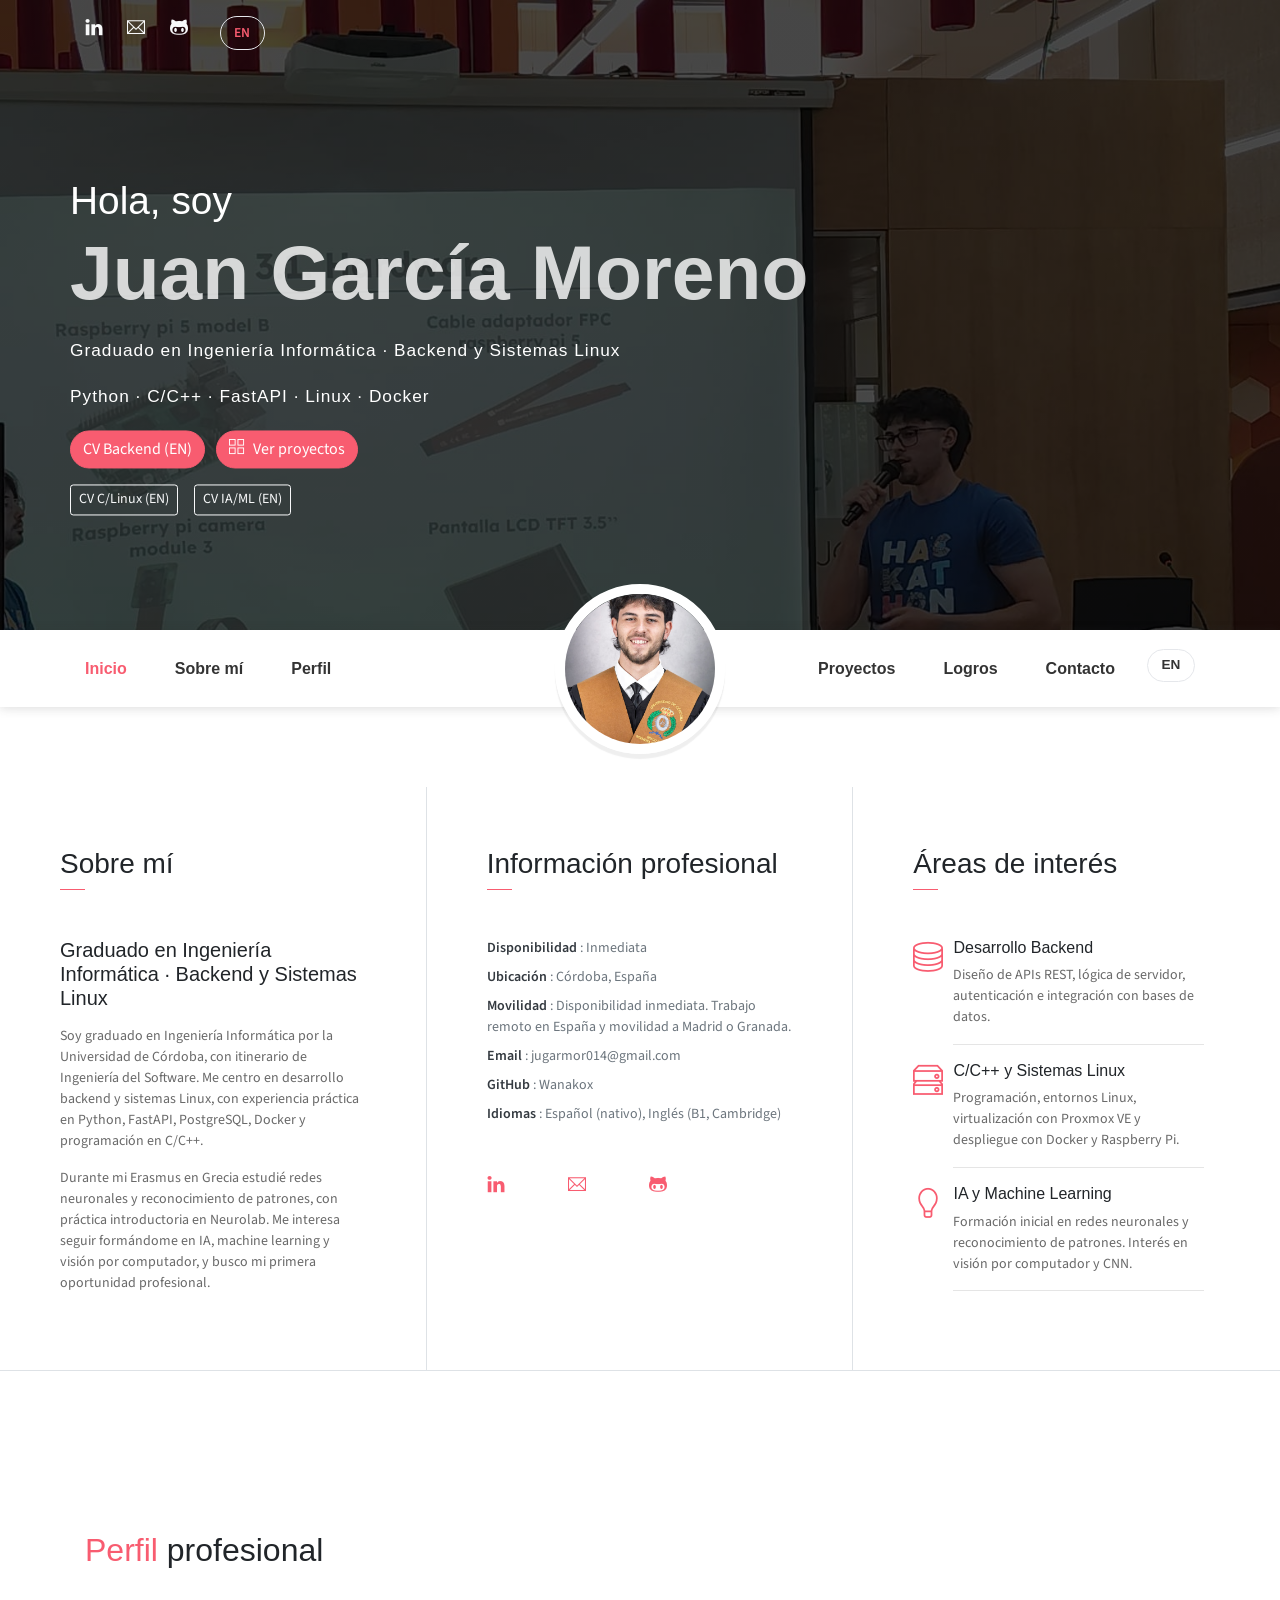
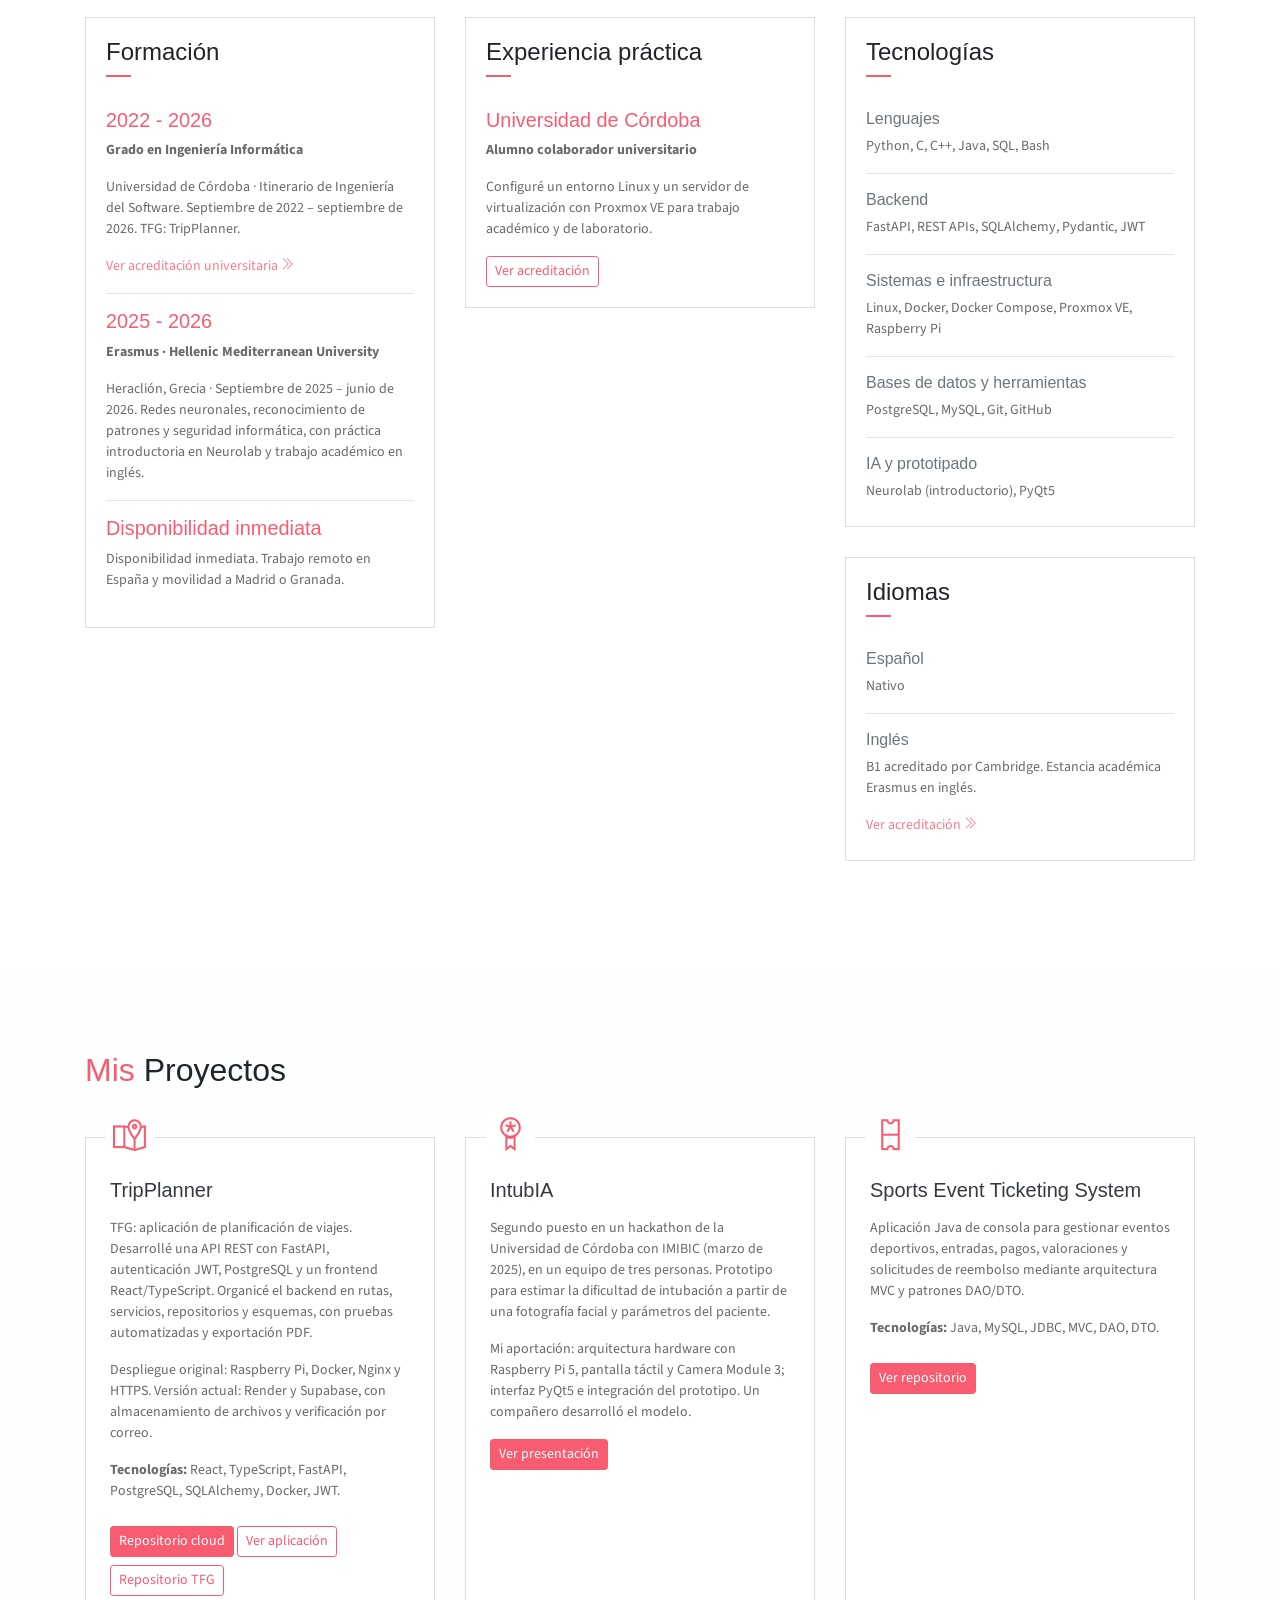
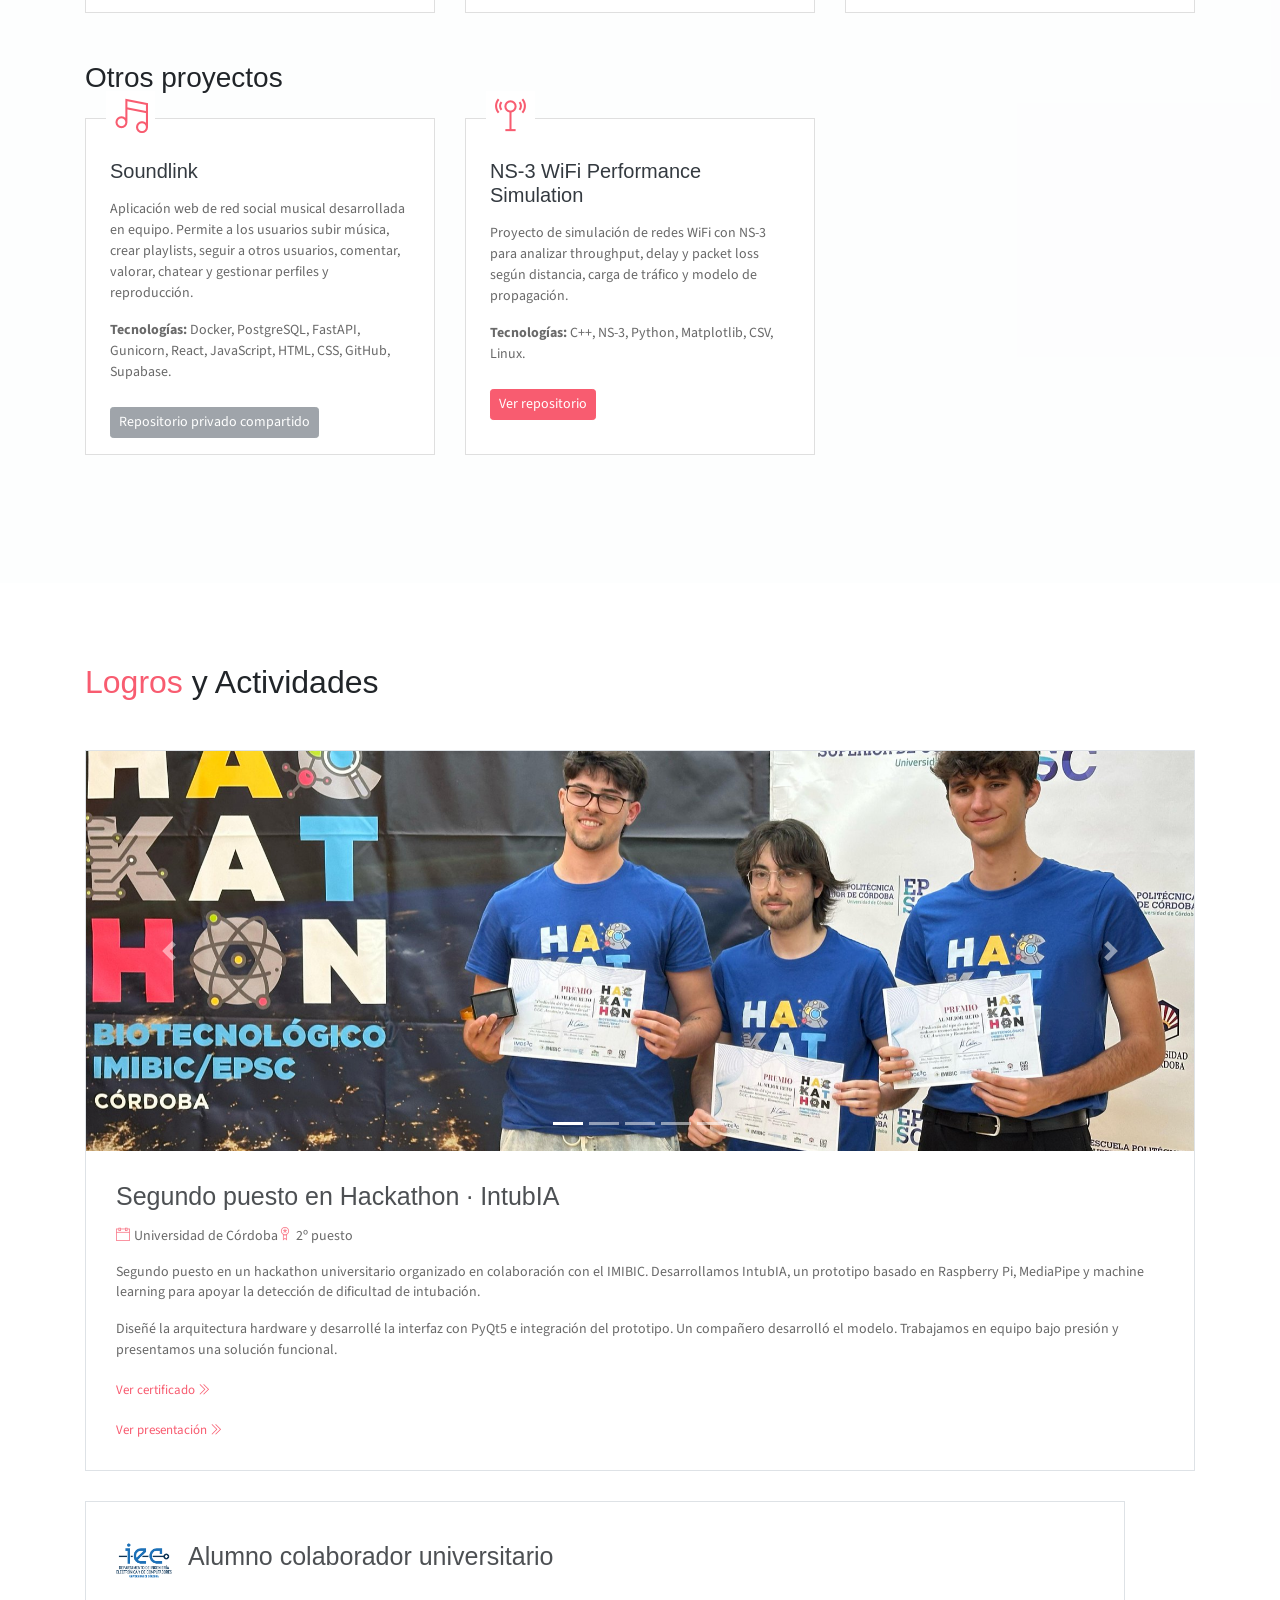
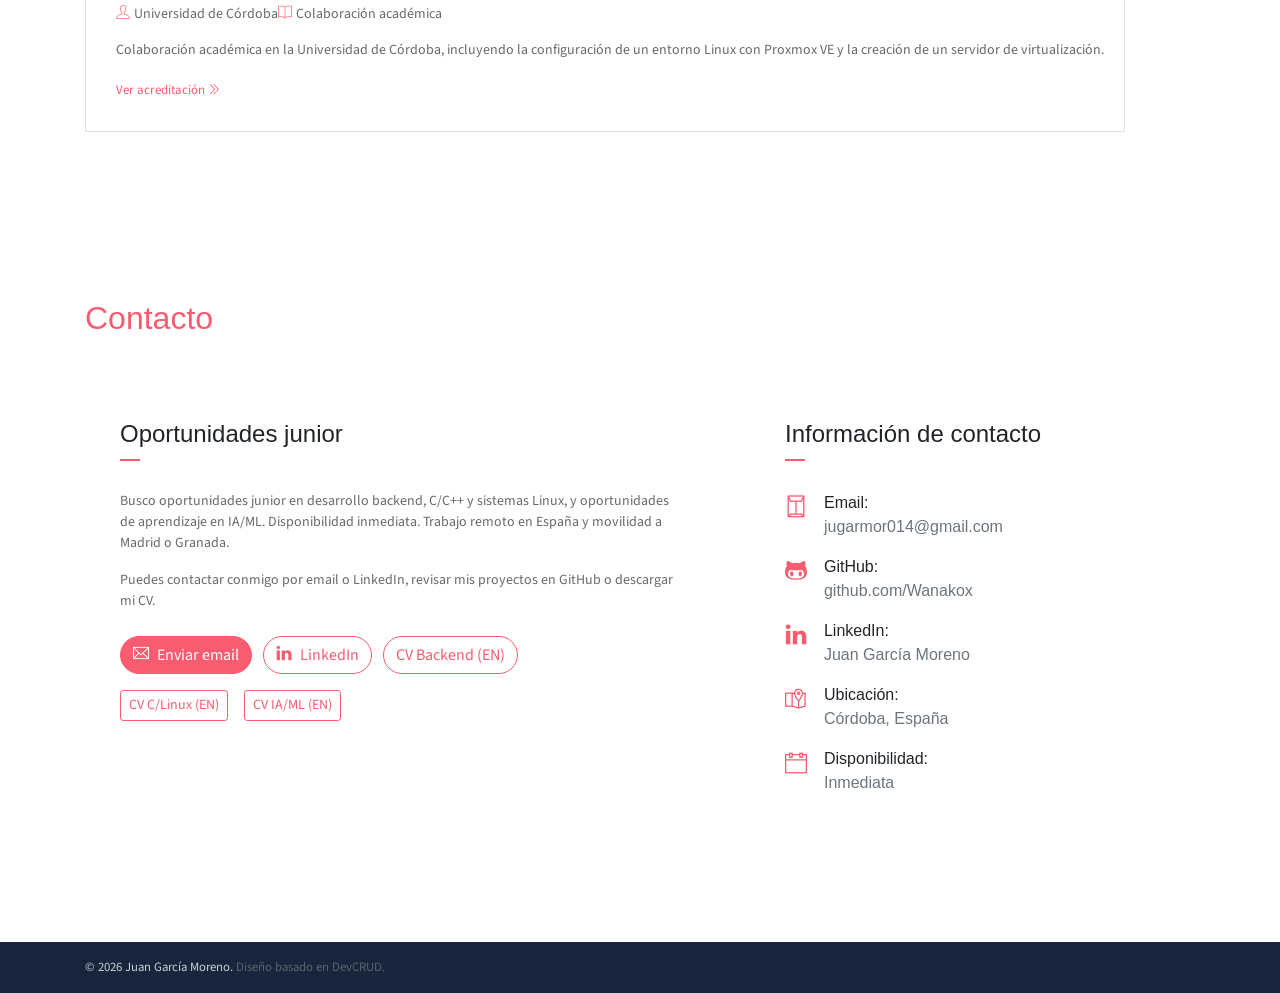
<file: index.html>
<!DOCTYPE html>

<html lang="es">
<head>
<meta charset="utf-8"/>
<meta content="width=device-width, initial-scale=1, shrink-to-fit=no" name="viewport"/>
<meta content="Portfolio de Juan García Moreno, graduado en Ingeniería Informática. Backend con FastAPI, sistemas Linux e interés en IA y machine learning." name="description"/>
<meta content="Juan García Moreno" name="author"/>
<title>Juan García Moreno | Backend &amp; Linux</title>
<link href="assets/imgs/favicon/favicon.ico" rel="icon" type="image/png"/>
<link href="assets/imgs/favicon/favicon.png" rel="icon" type="image/png"/>
<link href="assets/imgs/favicon/apple-touch-icon.png" rel="apple-touch-icon"/>
<link href="assets/imgs/favicon/site.webmanifest" rel="manifest"/>
<link href="assets/vendors/themify-icons/css/themify-icons.css" rel="stylesheet"/>
<link href="assets/css/index.css" rel="stylesheet"/>
</head>
<body data-offset="40" data-spy="scroll" data-target=".navbar" id="home">
<header class="header">
<div class="container">
<ul class="social-icons pt-3">
<li class="social-item">
<a aria-label="LinkedIn" class="social-link text-light" href="https://www.linkedin.com/in/juan-garc%C3%ADa-moreno/" rel="noopener noreferrer" target="_blank">
<i aria-hidden="true" class="ti-linkedin"></i>
</a>
</li>
<li class="social-item">
<a aria-label="Email" class="social-link text-light" href="mailto:jugarmor014@gmail.com">
<i aria-hidden="true" class="ti-email"></i>
</a>
</li>
<li class="social-item">
<a aria-label="GitHub" class="social-link text-light" href="https://github.com/Wanakox" rel="noopener noreferrer" target="_blank">
<i aria-hidden="true" class="ti-github"></i>
</a>
</li>
<li class="nav-item">
<a class="nav-link language-link" href="index-en.html">EN</a>
</li>
</ul>
<div class="header-content">
<h4 class="header-subtitle">Hola, soy</h4>
<h1 class="header-title">Juan García Moreno</h1>
<h6 class="header-mono">Graduado en Ingeniería Informática · Backend y Sistemas Linux</h6>
<h6 class="header-mono">Python · C/C++ · FastAPI · Linux · Docker</h6>
<a class="btn btn-primary btn-rounded" download="" href="assets/docs/cv/juan_garcia_moreno_cv_backend.pdf" rel="noopener noreferrer" target="_blank">CV Backend (EN)</a>
<a class="btn btn-primary btn-rounded ml-2" href="#proyectos">
<i class="ti-layout-grid2 pr-2"></i>Ver proyectos
                </a>
<div aria-label="Otras versiones del CV" class="cv-options mt-3"><a class="btn btn-outline-light btn-sm mr-2" download="" href="assets/docs/cv/juan_garcia_moreno_cv_linux.pdf">CV C/Linux (EN)</a><a class="btn btn-outline-light btn-sm mr-2" download="" href="assets/docs/cv/juan_garcia_moreno_cv_ai.pdf">CV IA/ML (EN)</a></div></div>
</div>
</header>
<nav class="navbar sticky-top navbar-expand-lg navbar-light bg-white" data-offset-top="510" data-spy="affix">
<div class="container">
<button aria-controls="navbarSupportedContent" aria-expanded="false" aria-label="Toggle navigation" class="navbar-toggler ml-auto" data-target="#navbarSupportedContent" data-toggle="collapse" type="button">
<span class="navbar-toggler-icon"></span>
</button>
<div class="collapse mt-sm-20 navbar-collapse" id="navbarSupportedContent">
<ul class="navbar-nav mr-auto">
<li class="nav-item"><a class="nav-link" href="#home">Inicio</a></li>
<li class="nav-item"><a class="nav-link" href="#sobre-mi">Sobre mí</a></li>
<li class="nav-item"><a class="nav-link" href="#formacion">Perfil</a></li>
</ul>
<ul class="navbar-nav brand">
<img alt="Foto de perfil de Juan García Moreno" class="brand-img" src="assets/imgs/avatar.jpeg"/>
<li class="brand-txt">
<h5 class="brand-title">Juan García Moreno</h5>
<div class="brand-subtitle">Backend y Sistemas Linux</div>
</li>
</ul>
<ul class="navbar-nav ml-auto">
<li class="nav-item"><a class="nav-link" href="#proyectos">Proyectos</a></li>
<li class="nav-item"><a class="nav-link" href="#logros">Logros</a></li>
<li class="nav-item last-item"><a class="nav-link" href="#contactos">Contacto</a></li>
<li class="nav-item"><a class="nav-link language-link" href="index-en.html">EN</a></li>
</ul>
</div>
</div>
</nav>
<section class="section" id="sobre-mi">
<div class="container-fluid">
<div class="row about-section">
<div class="col-lg-4 about-card">
<h3 class="font-weight-light">Sobre mí</h3>
<span class="line mb-5"></span>
<h5 class="mb-3">Graduado en Ingeniería Informática · Backend y Sistemas Linux</h5>
<p class="mt-20">Soy graduado en Ingeniería Informática por la Universidad de Córdoba, con itinerario de Ingeniería del Software. Me centro en desarrollo backend y sistemas Linux, con experiencia práctica en Python, FastAPI, PostgreSQL, Docker y programación en C/C++.</p>
<p>Durante mi Erasmus en Grecia estudié redes neuronales y reconocimiento de patrones, con práctica introductoria en Neurolab. Me interesa seguir formándome en IA, machine learning y visión por computador, y busco mi primera oportunidad profesional.</p>
</div>
<div class="col-lg-4 about-card">
<h3 class="font-weight-light">Información profesional</h3>
<span class="line mb-5"></span>
<ul class="mt40 info list-unstyled">
<li><span>Disponibilidad</span> : Inmediata</li>
<li><span>Ubicación</span> : Córdoba, España</li>
<li><span>Movilidad</span> : Disponibilidad inmediata. Trabajo remoto en España y movilidad a Madrid o Granada.</li>
<li><span>Email</span> : jugarmor014@gmail.com</li>
<li><span>GitHub</span> : Wanakox</li>
<li><span>Idiomas</span> : Español (nativo), Inglés (B1, Cambridge)</li>
</ul>
<ul class="social-icons pt-4">
<li class="social-item"><a class="social-link" href="https://www.linkedin.com/in/juan-garc%C3%ADa-moreno/" rel="noopener noreferrer" target="_blank"><i aria-hidden="true" class="ti-linkedin"></i></a></li>
<li class="social-item"><a class="social-link" href="mailto:jugarmor014@gmail.com"><i aria-hidden="true" class="ti-email"></i></a></li>
<li class="social-item"><a class="social-link" href="https://github.com/Wanakox" rel="noopener noreferrer" target="_blank"><i aria-hidden="true" class="ti-github"></i></a></li>
</ul>
</div>
<div class="col-lg-4 about-card">
<h3 class="font-weight-light">Áreas de interés</h3>
<span class="line mb-5"></span>
<div class="row">
<div class="col-1 text-danger pt-1"><i class="ti-server icon-lg"></i></div>
<div class="col-10 ml-auto mr-3">
<h6>Desarrollo Backend</h6>
<p class="subtitle">Diseño de APIs REST, lógica de servidor, autenticación e integración con bases de datos.</p>
<hr/>
</div>
</div>
<div class="row">
<div class="col-1 text-danger pt-1"><i class="ti-harddrives icon-lg"></i></div>
<div class="col-10 ml-auto mr-3">
<h6>C/C++ y Sistemas Linux</h6>
<p class="subtitle">Programación, entornos Linux, virtualización con Proxmox VE y despliegue con Docker y Raspberry Pi.</p>
<hr/>
</div>
</div>
<div class="row">
<div class="col-1 text-danger pt-1"><i class="ti-light-bulb icon-lg"></i></div>
<div class="col-10 ml-auto mr-3">
<h6>IA y Machine Learning</h6>
<p class="subtitle">Formación inicial en redes neuronales y reconocimiento de patrones. Interés en visión por computador y CNN.</p>
<hr/>
</div>
</div>

</div>
</div>
</div>
</section>
<section class="section" id="formacion">
<div class="container">
<h2 class="mb-5"><span class="text-danger">Perfil</span> profesional</h2>
<div class="row">
<div class="col-md-6 col-lg-4">
<div class="card">
<div class="card-header"><div class="mt-2"><h4>Formación</h4><span class="line"></span></div></div>
<div class="card-body">
<h6 class="title text-danger">2022 - 2026</h6>
<p><strong>Grado en Ingeniería Informática</strong></p>
<p class="subtitle">Universidad de Córdoba · Itinerario de Ingeniería del Software. Septiembre de 2022 – septiembre de 2026. TFG: TripPlanner.</p>
<p><a class="read-more" href="assets/docs/certificados/titulo_informatica.pdf" rel="noopener noreferrer" target="_blank">Ver acreditación universitaria <i class="ti-angle-double-right"></i></a></p>
<hr/>
<h6 class="title text-danger">2025 - 2026</h6>
<p><strong>Erasmus · Hellenic Mediterranean University</strong></p>
<p class="subtitle">Heraclión, Grecia · Septiembre de 2025 – junio de 2026. Redes neuronales, reconocimiento de patrones y seguridad informática, con práctica introductoria en Neurolab y trabajo académico en inglés.</p>
<hr/>
<h6 class="title text-danger">Disponibilidad inmediata</h6>
<p class="subtitle">Disponibilidad inmediata. Trabajo remoto en España y movilidad a Madrid o Granada.</p>
</div>
</div>
</div>
<div class="col-md-6 col-lg-4">
<div class="card">
<div class="card-header"><div class="mt-2"><h4>Experiencia práctica</h4><span class="line"></span></div></div>
<div class="card-body"><h6 class="title text-danger">Universidad de Córdoba</h6><p><strong>Alumno colaborador universitario</strong></p><p class="subtitle">Configuré un entorno Linux y un servidor de virtualización con Proxmox VE para trabajo académico y de laboratorio.</p><a class="btn btn-outline-danger btn-sm" href="assets/docs/alumno_colaborador/alumno_interno.pdf" rel="noopener noreferrer" target="_blank">Ver acreditación</a></div>
</div>
</div>
<div class="col-lg-4">
<div class="card">
<div class="card-header"><div class="pull-left"><h4 class="mt-2">Tecnologías</h4><span class="line"></span></div></div>
<div class="card-body pb-2"><h6>Lenguajes</h6><p class="subtitle">Python, C, C++, Java, SQL, Bash</p><hr/><h6>Backend</h6><p class="subtitle">FastAPI, REST APIs, SQLAlchemy, Pydantic, JWT</p><hr/><h6>Sistemas e infraestructura</h6><p class="subtitle">Linux, Docker, Docker Compose, Proxmox VE, Raspberry Pi</p><hr/><h6>Bases de datos y herramientas</h6><p class="subtitle">PostgreSQL, MySQL, Git, GitHub</p><hr/><h6>IA y prototipado</h6><p class="subtitle">Neurolab (introductorio), PyQt5</p></div>
</div>
<div class="card">
<div class="card-header"><div class="pull-left"><h4 class="mt-2">Idiomas</h4><span class="line"></span></div></div>
<div class="card-body pb-2">
<h6>Español</h6><p class="subtitle">Nativo</p><hr/>
<h6>Inglés</h6>
<p class="subtitle">B1 acreditado por Cambridge. Estancia académica Erasmus en inglés.</p>
<p><a class="read-more" href="assets/docs/certificados/B1.pdf" rel="noopener noreferrer" target="_blank">Ver acreditación <i class="ti-angle-double-right"></i></a></p>
</div>
</div>
</div>
</div>
</div>
</section>
<section class="section bg-custom-gray" id="proyectos">
<div class="container">
<h2 class="mb-5"><span class="text-danger">Mis</span> Proyectos</h2>
<div class="row">
<div class="col-md-6 col-lg-4">
<div class="card mb-5">
<div class="card-header has-icon"><i aria-hidden="true" class="ti-map-alt text-danger"></i></div>
<div class="card-body px-4 py-3">
<h5 class="mb-3 card-title text-dark">TripPlanner</h5>
<p class="subtitle">TFG: aplicación de planificación de viajes. Desarrollé una API REST con FastAPI, autenticación JWT, PostgreSQL y un frontend React/TypeScript. Organicé el backend en rutas, servicios, repositorios y esquemas, con pruebas automatizadas y exportación PDF.</p><p class="subtitle">Despliegue original: Raspberry Pi, Docker, Nginx y HTTPS. Versión actual: Render y Supabase, con almacenamiento de archivos y verificación por correo.</p>
<p class="subtitle"><strong>Tecnologías:</strong> React, TypeScript, FastAPI, PostgreSQL, SQLAlchemy, Docker, JWT.</p>
<a class="btn btn-primary btn-sm mt-2" href="https://github.com/Wanakox/trip-planner-cloud" rel="noopener noreferrer" target="_blank">Repositorio cloud</a>
<a class="btn btn-outline-primary btn-sm mt-2" href="https://trip-planner-frontend-vnir.onrender.com" rel="noopener noreferrer" target="_blank">Ver aplicación</a>
<a class="btn btn-outline-primary btn-sm mt-2" href="https://github.com/Wanakox/trip-planner" rel="noopener noreferrer" target="_blank">Repositorio TFG</a></div>
</div>
</div><div class="col-md-6 col-lg-4"><div class="card mb-5"><div class="card-header has-icon"><i aria-hidden="true" class="ti-medall text-danger"></i></div><div class="card-body px-4 py-3"><h5 class="mb-3 card-title text-dark">IntubIA</h5><p class="subtitle">Segundo puesto en un hackathon de la Universidad de Córdoba con IMIBIC (marzo de 2025), en un equipo de tres personas. Prototipo para estimar la dificultad de intubación a partir de una fotografía facial y parámetros del paciente.</p><p class="subtitle">Mi aportación: arquitectura hardware con Raspberry Pi 5, pantalla táctil y Camera Module 3; interfaz PyQt5 e integración del prototipo. Un compañero desarrolló el modelo.</p><a class="btn btn-primary btn-sm" href="assets/docs/hackathon/hackathon.pdf" rel="noopener noreferrer" target="_blank">Ver presentación</a></div></div></div>


<div class="col-md-6 col-lg-4">
<div class="card mb-5">
<div class="card-header has-icon"><i aria-hidden="true" class="ti-ticket text-danger"></i></div>
<div class="card-body px-4 py-3">
<h5 class="mb-3 card-title text-dark">Sports Event Ticketing System</h5>
<p class="subtitle">Aplicación Java de consola para gestionar eventos deportivos, entradas, pagos, valoraciones y solicitudes de reembolso mediante arquitectura MVC y patrones DAO/DTO.</p>
<p class="subtitle"><strong>Tecnologías:</strong> Java, MySQL, JDBC, MVC, DAO, DTO.</p>
<a class="btn btn-primary btn-sm mt-2" href="https://github.com/Wanakox/sports-event-ticketing-system" rel="noopener noreferrer" target="_blank">Ver repositorio</a>
</div>
</div>
</div>
</div><h3 class="mb-4">Otros proyectos</h3><div class="row"><div class="col-md-6 col-lg-4">
<div class="card mb-5">
<div class="card-header has-icon"><i aria-hidden="true" class="ti-music-alt text-danger"></i></div>
<div class="card-body px-4 py-3">
<h5 class="mb-3 card-title text-dark">Soundlink</h5>
<p class="subtitle">Aplicación web de red social musical desarrollada en equipo. Permite a los usuarios subir música, crear playlists, seguir a otros usuarios, comentar, valorar, chatear y gestionar perfiles y reproducción.</p>
<p class="subtitle"><strong>Tecnologías:</strong> Docker, PostgreSQL, FastAPI, Gunicorn, React, JavaScript, HTML, CSS, GitHub, Supabase.</p>
<span class="btn btn-secondary btn-sm mt-2 disabled">Repositorio privado compartido</span>
</div>
</div>
</div><div class="col-md-6 col-lg-4">
<div class="card mb-5">
<div class="card-header has-icon"><i aria-hidden="true" class="ti-signal text-danger"></i></div>
<div class="card-body px-4 py-3">
<h5 class="mb-3 card-title text-dark">NS-3 WiFi Performance Simulation</h5>
<p class="subtitle">Proyecto de simulación de redes WiFi con NS-3 para analizar throughput, delay y packet loss según distancia, carga de tráfico y modelo de propagación.</p>
<p class="subtitle"><strong>Tecnologías:</strong> C++, NS-3, Python, Matplotlib, CSV, Linux.</p>
<a class="btn btn-primary btn-sm mt-2" href="https://github.com/Wanakox/ns3-wifi-throughput-distance" rel="noopener noreferrer" target="_blank">Ver repositorio</a>
</div>
</div>
</div></div>
</div>
</section>
<section class="section" id="logros">
<div class="container">
<h2 class="mb-5"><span class="text-danger">Logros</span> y Actividades</h2>
<div class="row">
<div class="blog-card achievement-card">
<div class="img-holder">
<div class="carousel slide" data-ride="carousel" id="hackathonCarousel">
<ol class="carousel-indicators">
<li class="active" data-slide-to="0" data-target="#hackathonCarousel"></li>
<li data-slide-to="1" data-target="#hackathonCarousel"></li>
<li data-slide-to="2" data-target="#hackathonCarousel"></li>
<li data-slide-to="3" data-target="#hackathonCarousel"></li>
<li data-slide-to="4" data-target="#hackathonCarousel"></li>
</ol>
<div class="carousel-inner">
<div class="carousel-item active"><img alt="Participación en hackathon universitario" class="d-block w-100" src="assets/imgs/hackathon/1.jpeg"/></div>
<div class="carousel-item"><img alt="Equipo durante el hackathon" class="d-block w-100" src="assets/imgs/hackathon/2.jpg"/></div>
<div class="carousel-item"><img alt="Desarrollo del proyecto durante el hackathon" class="d-block w-100" src="assets/imgs/hackathon/3.jpg"/></div>
<div class="carousel-item"><img alt="Presentación del proyecto del hackathon" class="d-block w-100" src="assets/imgs/hackathon/4.jpg"/></div>
<div class="carousel-item"><img alt="Reconocimiento obtenido en el hackathon" class="d-block w-100" src="assets/imgs/hackathon/5.jpg"/></div>
</div>
<a class="carousel-control-prev" data-slide="prev" href="#hackathonCarousel" role="button"><span aria-hidden="true" class="carousel-control-prev-icon"></span><span class="sr-only">Anterior</span></a>
<a class="carousel-control-next" data-slide="next" href="#hackathonCarousel" role="button"><span aria-hidden="true" class="carousel-control-next-icon"></span><span class="sr-only">Siguiente</span></a>
</div>
</div>
<div class="content-holder">
<h4 class="title">Segundo puesto en Hackathon · IntubIA</h4>
<p class="post-details"><span><i class="ti-calendar text-danger"></i> Universidad de Córdoba</span><span><i class="ti-medall text-danger"></i> 2º puesto</span></p>
<p>Segundo puesto en un hackathon universitario organizado en colaboración con el IMIBIC. Desarrollamos IntubIA, un prototipo basado en Raspberry Pi, MediaPipe y machine learning para apoyar la detección de dificultad de intubación.</p>
<p>Diseñé la arquitectura hardware y desarrollé la interfaz con PyQt5 e integración del prototipo. Un compañero desarrolló el modelo. Trabajamos en equipo bajo presión y presentamos una solución funcional.</p>
<a class="read-more" href="assets/docs/hackathon/certificado.pdf" rel="noopener noreferrer" target="_blank">Ver certificado <i class="ti-angle-double-right"></i></a>
<a class="read-more" href="assets/docs/hackathon/hackathon.pdf" rel="noopener noreferrer" target="_blank">Ver presentación <i class="ti-angle-double-right"></i></a>
</div>
</div>
<div class="blog-card achievement-card">
<div class="content-holder">
<div class="d-flex align-items-center mb-3">
<img alt="Icono del departamento" class="university-logo mr-3" src="assets/imgs/alumno_colaborador/icono_departamento.png"/>
<h4 class="title">Alumno colaborador universitario</h4>
</div>
<p class="post-details"><span><i class="ti-user text-danger"></i> Universidad de Córdoba</span><span><i class="ti-book text-danger"></i> Colaboración académica</span></p>
<p>Colaboración académica en la Universidad de Córdoba, incluyendo la configuración de un entorno Linux con Proxmox VE y la creación de un servidor de virtualización.</p>
<a class="read-more" href="assets/docs/alumno_colaborador/alumno_interno.pdf" rel="noopener noreferrer" target="_blank">Ver acreditación <i class="ti-angle-double-right"></i></a>
</div>
</div>
</div>
</div>
</section>
<section class="section contact" id="contactos">
<div class="container">
<h2 class="mb-5"><span class="text-danger">Contacto</span></h2>
<div class="row">
<div class="col-lg-7">
<div class="contact-form-card">
<h4 class="contact-title">Oportunidades junior</h4>
<p class="subtitle">Busco oportunidades junior en desarrollo backend, C/C++ y sistemas Linux, y oportunidades de aprendizaje en IA/ML. Disponibilidad inmediata. Trabajo remoto en España y movilidad a Madrid o Granada.</p>
<p class="subtitle">Puedes contactar conmigo por email o LinkedIn, revisar mis proyectos en GitHub o descargar mi CV.</p>
<div class="mt-4">
<a class="btn btn-primary btn-rounded mr-2" href="mailto:jugarmor014@gmail.com"><i class="ti-email pr-2"></i>Enviar email</a>
<a class="btn btn-outline-primary btn-rounded mr-2" href="https://www.linkedin.com/in/juan-garc%C3%ADa-moreno/" rel="noopener noreferrer" target="_blank"><i class="ti-linkedin pr-2"></i>LinkedIn</a>
<a class="btn btn-outline-primary btn-rounded" download="" href="assets/docs/cv/juan_garcia_moreno_cv_backend.pdf" rel="noopener noreferrer" target="_blank">CV Backend (EN)</a>
<div aria-label="Otras versiones del CV" class="cv-options mt-3"><a class="btn btn-outline-primary btn-sm mr-2" download="" href="assets/docs/cv/juan_garcia_moreno_cv_linux.pdf">CV C/Linux (EN)</a><a class="btn btn-outline-primary btn-sm mr-2" download="" href="assets/docs/cv/juan_garcia_moreno_cv_ai.pdf">CV IA/ML (EN)</a></div></div>
</div>
</div>
<div class="col-lg-5">
<div class="contact-info-card">
<h4 class="contact-title">Información de contacto</h4>
<div class="row mb-3"><div class="col-1 pt-1 mr-1"><i class="ti-envelope icon-md text-danger"></i></div><div class="col-10"><h6 class="d-inline">Email:<br/><a class="text-muted" href="mailto:jugarmor014@gmail.com">jugarmor014@gmail.com</a></h6></div></div>
<div class="row mb-3"><div class="col-1 pt-1 mr-1"><i class="ti-github icon-md text-danger"></i></div><div class="col-10"><h6 class="d-inline">GitHub:<br/><a class="text-muted" href="https://github.com/Wanakox" rel="noopener noreferrer" target="_blank">github.com/Wanakox</a></h6></div></div>
<div class="row mb-3"><div class="col-1 pt-1 mr-1"><i class="ti-linkedin icon-md text-danger"></i></div><div class="col-10"><h6 class="d-inline">LinkedIn:<br/><a class="text-muted" href="https://www.linkedin.com/in/juan-garc%C3%ADa-moreno/" rel="noopener noreferrer" target="_blank">Juan García Moreno</a></h6></div></div>
<div class="row mb-3"><div class="col-1 pt-1 mr-1"><i class="ti-map-alt icon-md text-danger"></i></div><div class="col-10"><h6 class="d-inline">Ubicación:<br/><span class="text-muted">Córdoba, España</span></h6></div></div>
<div class="row mb-3"><div class="col-1 pt-1 mr-1"><i class="ti-calendar icon-md text-danger"></i></div><div class="col-10"><h6 class="d-inline">Disponibilidad:<br/><span class="text-muted">Inmediata</span></h6></div></div>
</div>
</div>
</div>
</div>
</section>
<footer class="footer py-3">
<div class="container">
<p class="small mb-0 text-light">© <script>document.write(new Date().getFullYear())</script> Juan García Moreno. <span class="text-muted">Diseño basado en DevCRUD.</span></p>
</div>
</footer>
<script src="assets/vendors/jquery/jquery-3.4.1.js"></script>
<script src="assets/vendors/bootstrap/bootstrap.bundle.js"></script>
<script src="assets/vendors/bootstrap/bootstrap.affix.js"></script>
<script src="assets/js/johndoe.js"></script>
</body>
</html>
</file>
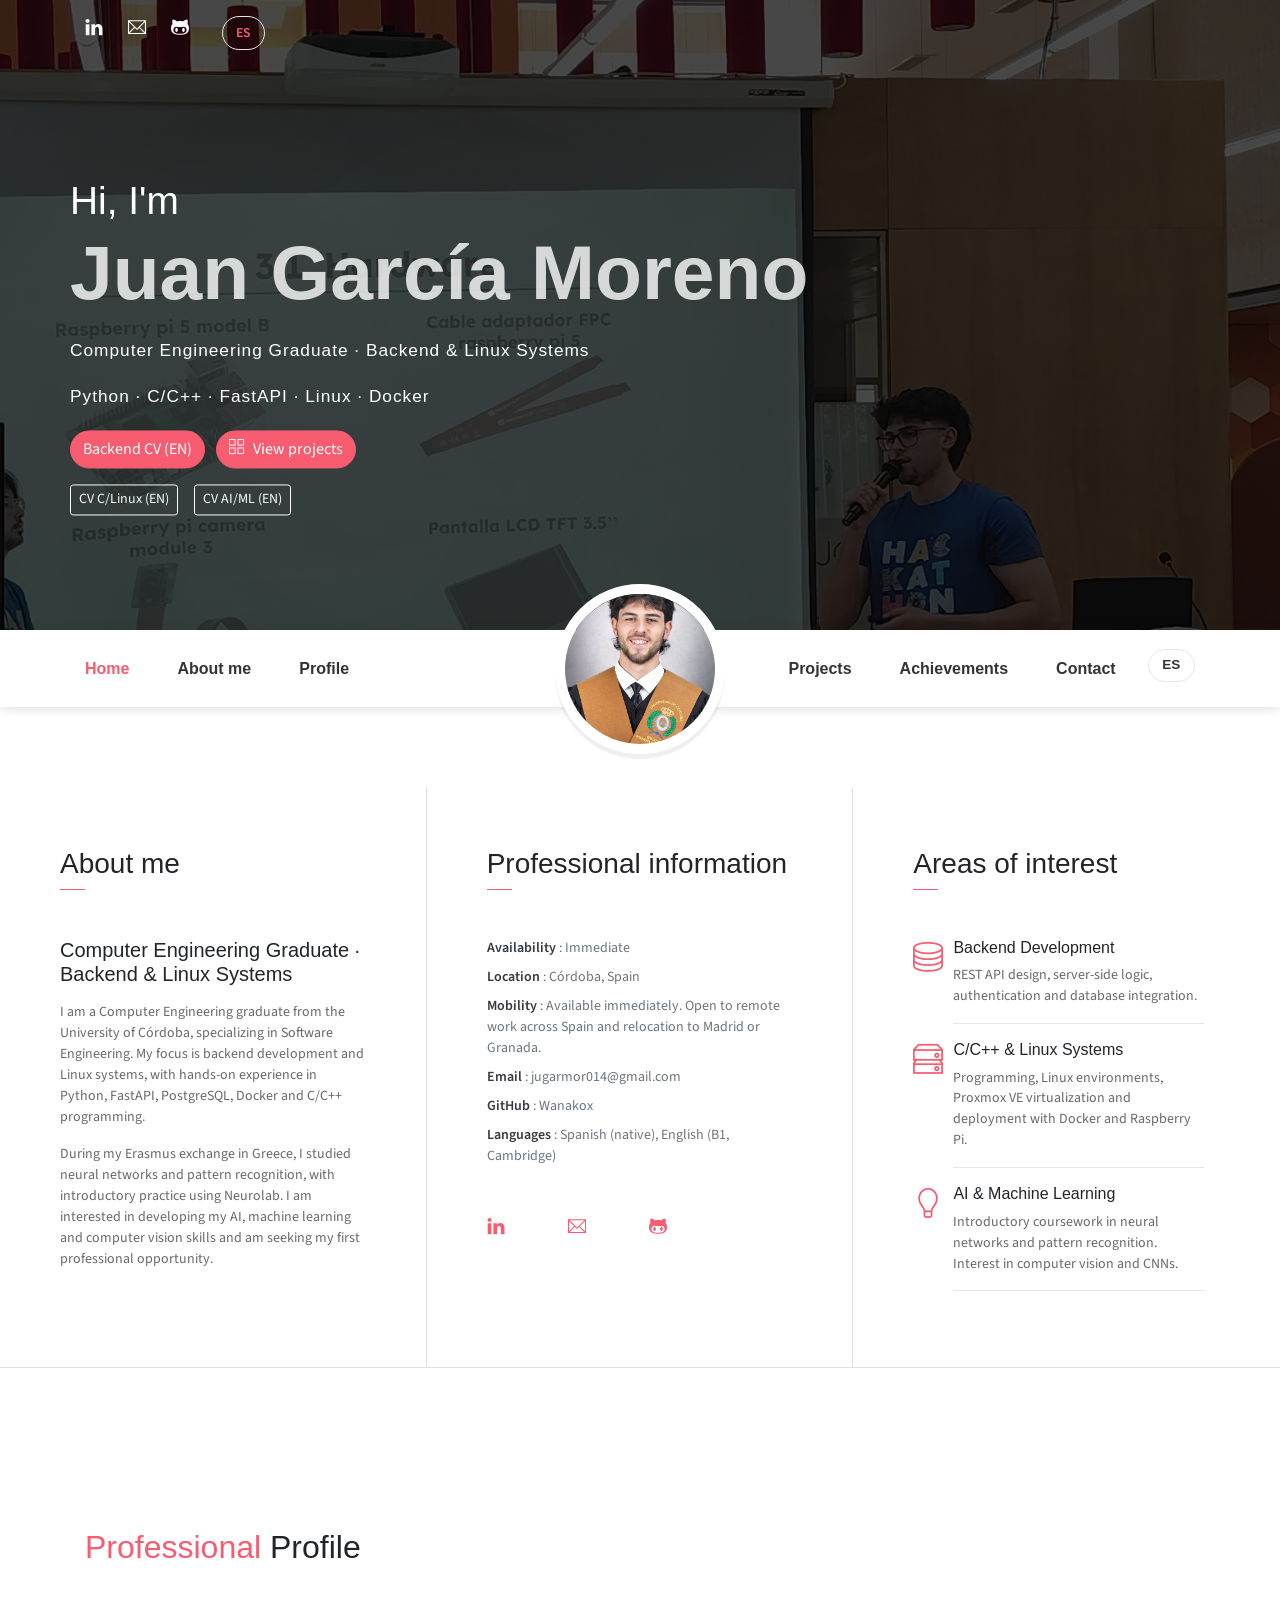
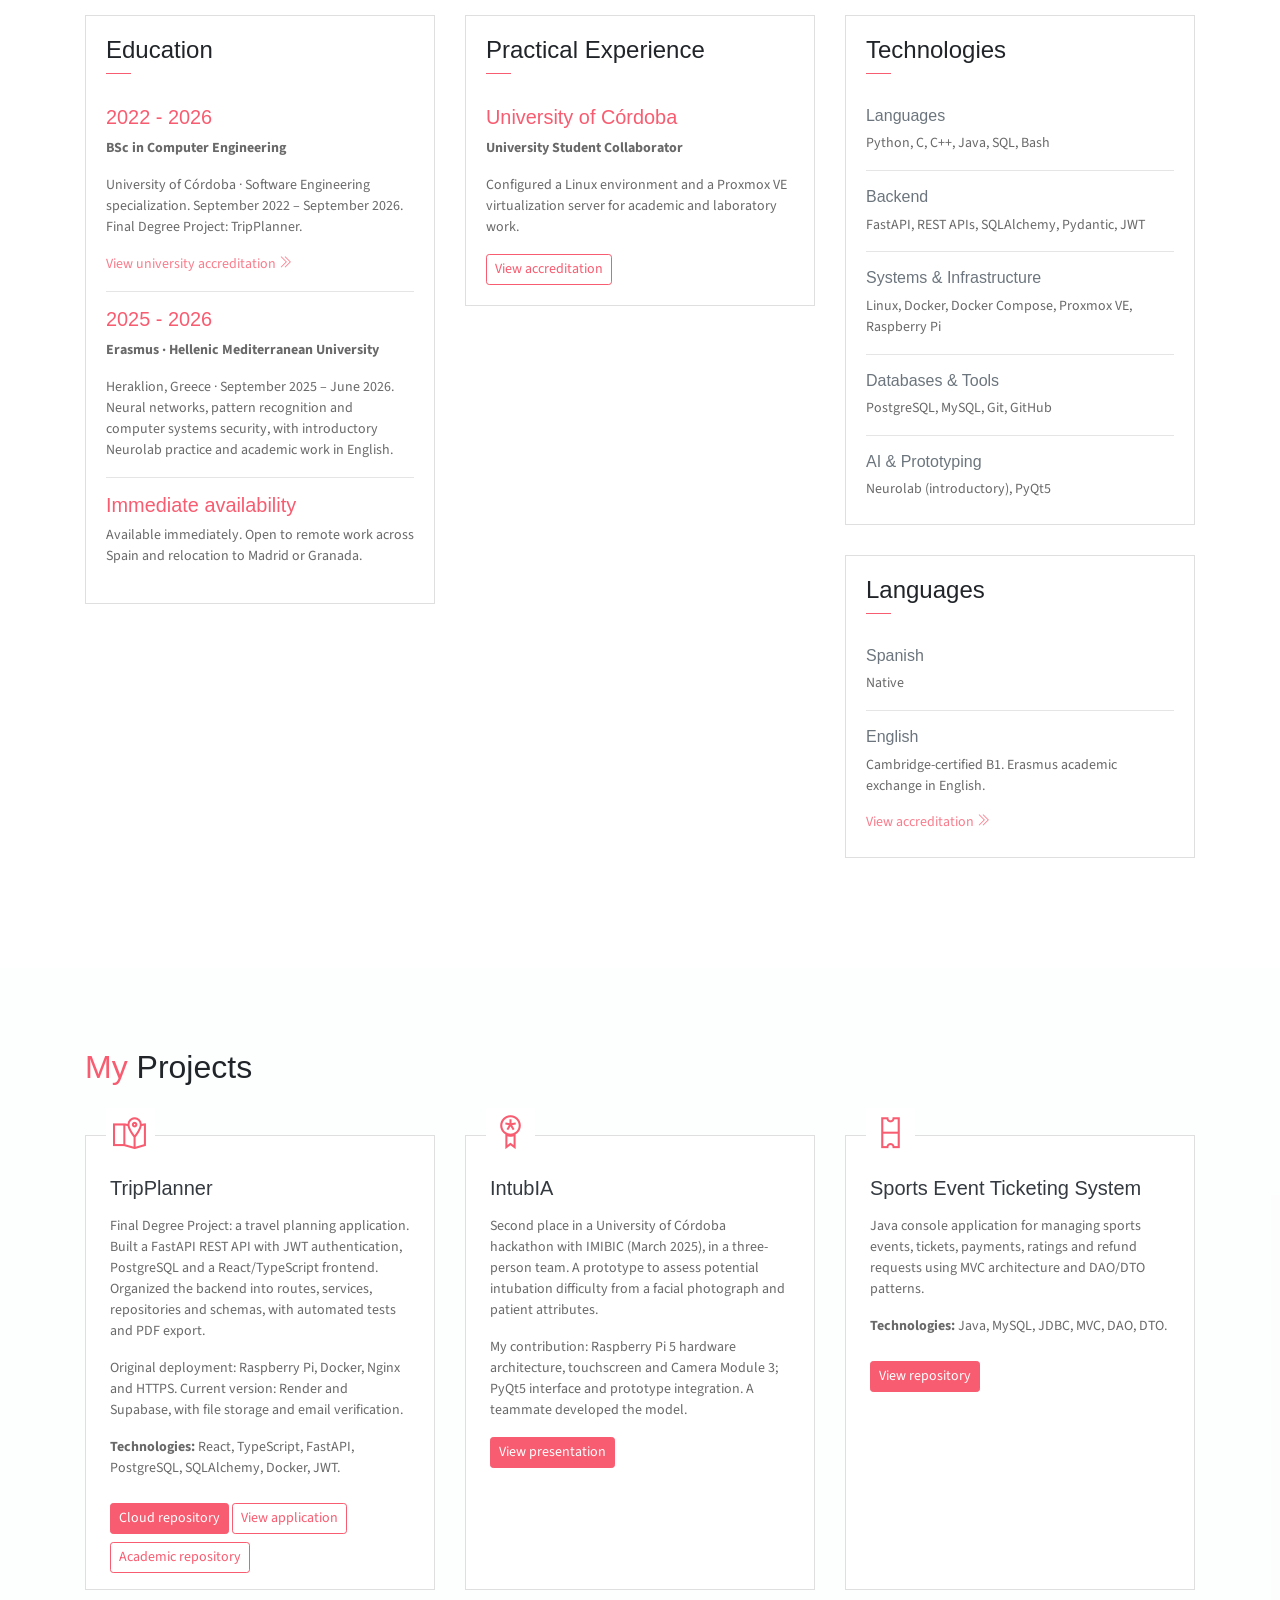
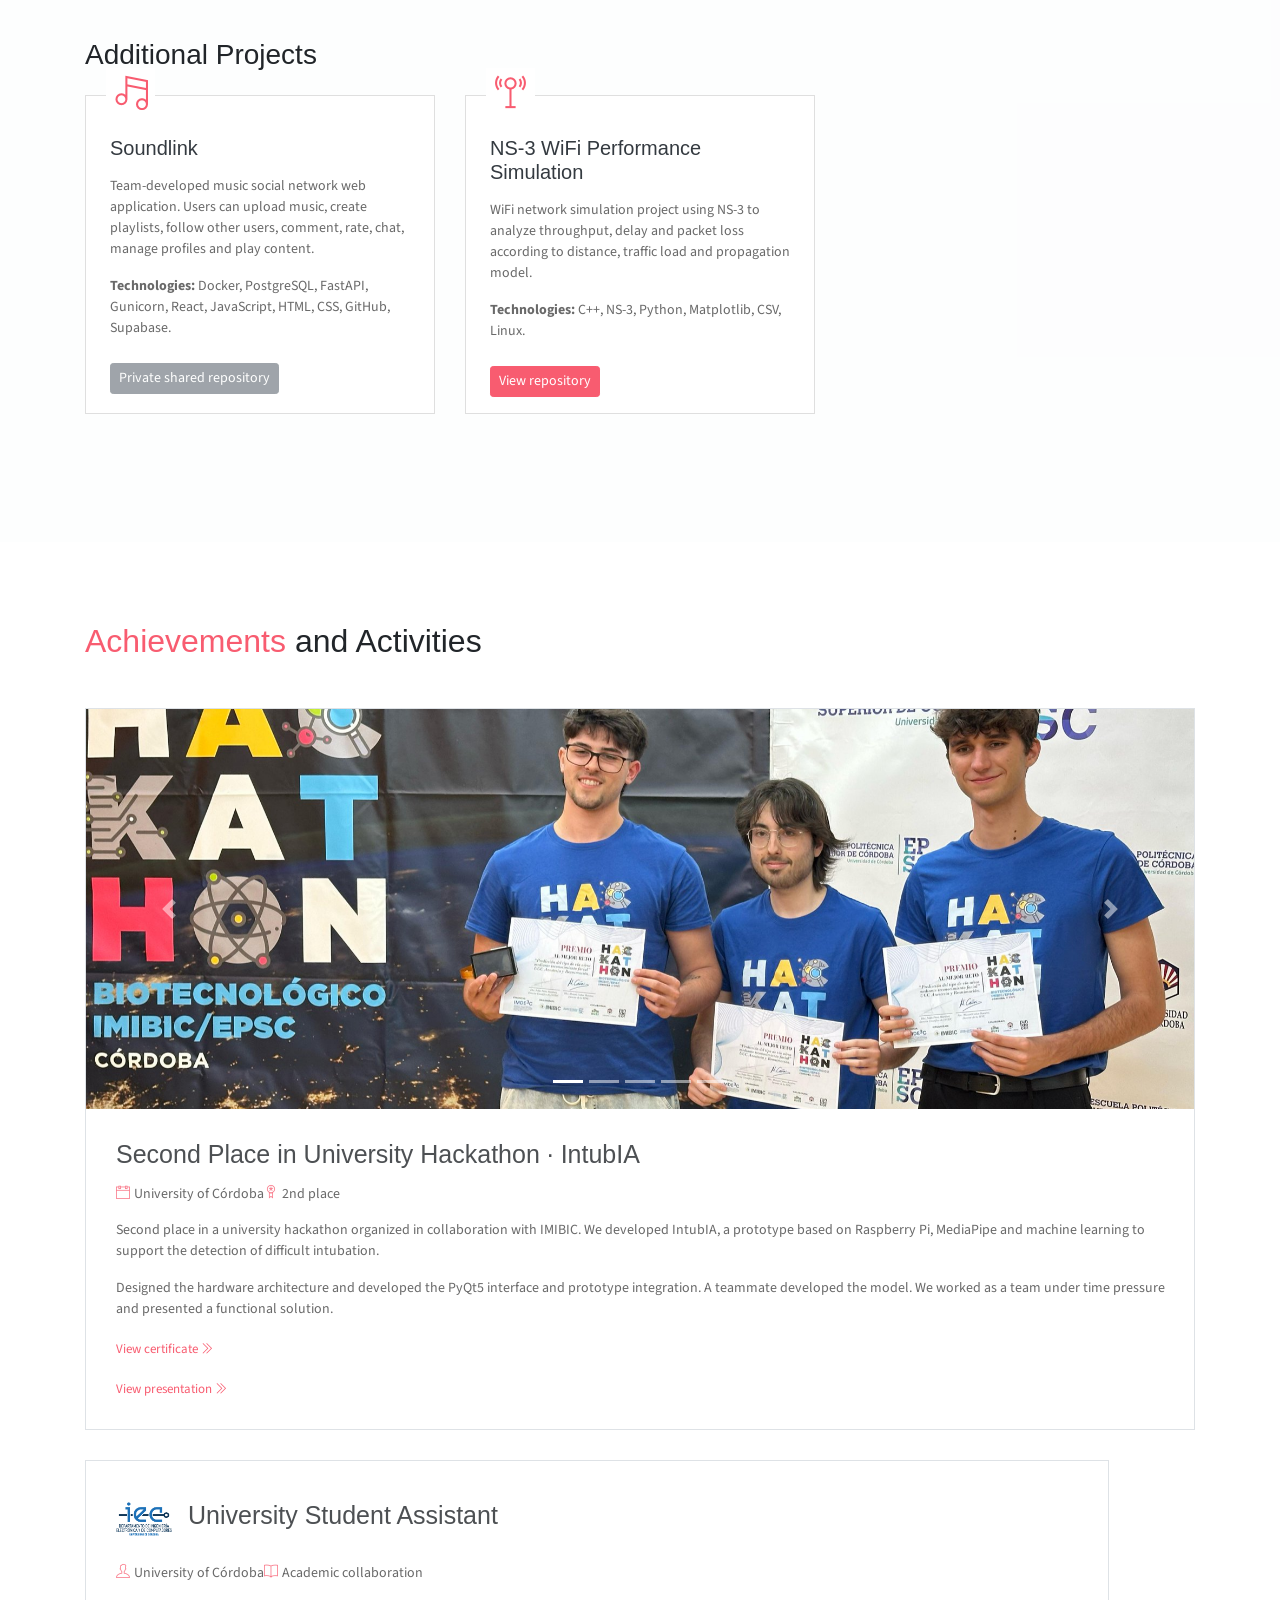
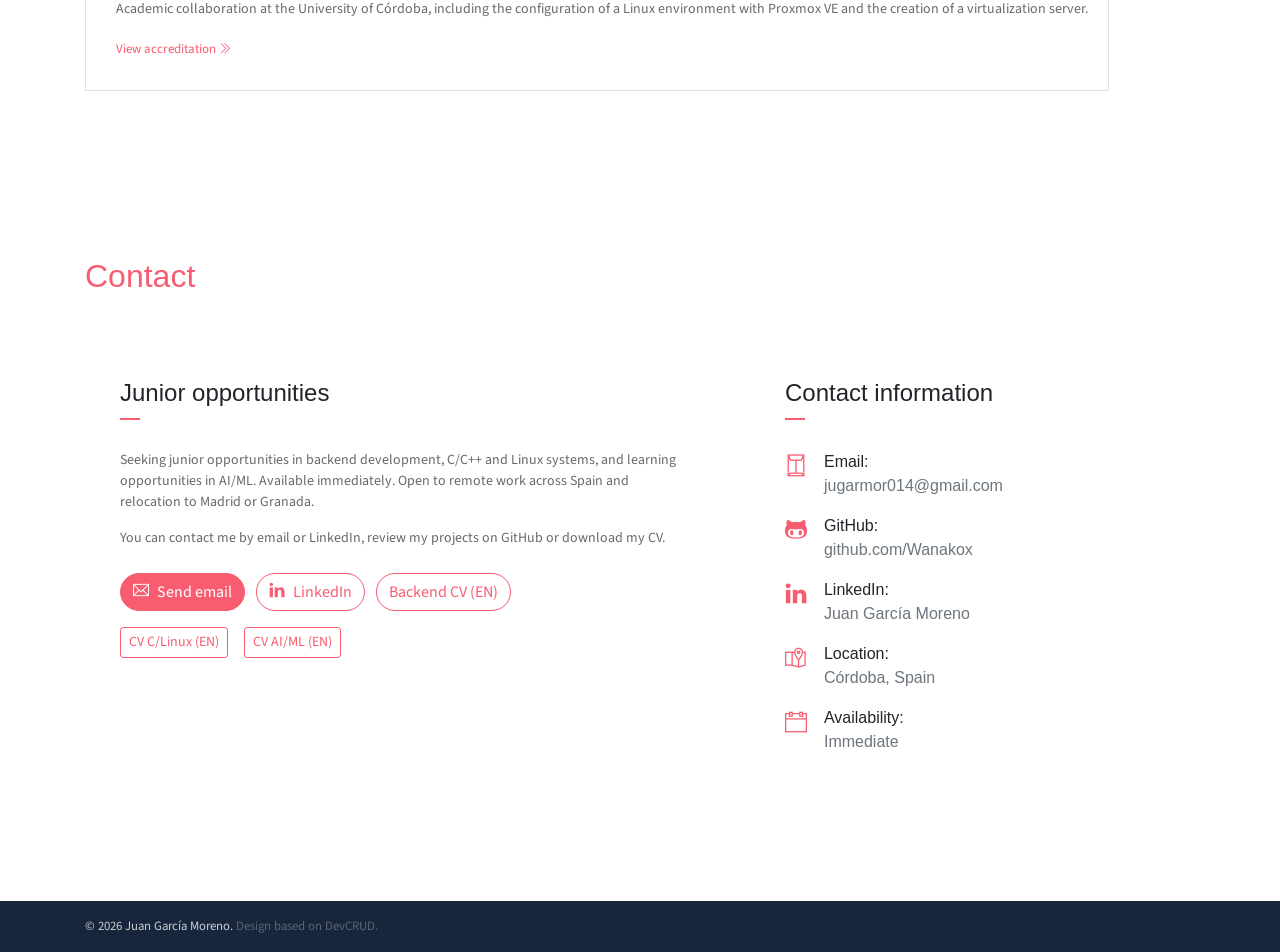
<file: index-en.html>
<!DOCTYPE html>

<html lang="en">
<head>
<meta charset="utf-8"/>
<meta content="width=device-width, initial-scale=1, shrink-to-fit=no" name="viewport"/>
<meta content="Portfolio of Juan García Moreno, Computer Engineering graduate. FastAPI backend projects, Linux systems and an interest in AI and machine learning." name="description"/>
<meta content="Juan García Moreno" name="author"/>
<title>Juan García Moreno | Backend &amp; Linux</title>
<link href="assets/imgs/favicon/favicon.ico" rel="icon" type="image/png"/>
<link href="assets/imgs/favicon/favicon.png" rel="icon" type="image/png"/>
<link href="assets/imgs/favicon/apple-touch-icon.png" rel="apple-touch-icon"/>
<link href="assets/imgs/favicon/site.webmanifest" rel="manifest"/>
<link href="assets/vendors/themify-icons/css/themify-icons.css" rel="stylesheet"/>
<link href="assets/css/index.css" rel="stylesheet"/>
</head>
<body data-offset="40" data-spy="scroll" data-target=".navbar" id="home">
<header class="header">
<div class="container">
<ul class="social-icons pt-3">
<li class="social-item">
<a aria-label="LinkedIn" class="social-link text-light" href="https://www.linkedin.com/in/juan-garc%C3%ADa-moreno/" rel="noopener noreferrer" target="_blank">
<i aria-hidden="true" class="ti-linkedin"></i>
</a>
</li>
<li class="social-item">
<a aria-label="Email" class="social-link text-light" href="mailto:jugarmor014@gmail.com">
<i aria-hidden="true" class="ti-email"></i>
</a>
</li>
<li class="social-item">
<a aria-label="GitHub" class="social-link text-light" href="https://github.com/Wanakox" rel="noopener noreferrer" target="_blank">
<i aria-hidden="true" class="ti-github"></i>
</a>
</li>
<li class="nav-item"><a class="nav-link language-link" href="index.html">ES</a></li>
</ul>
<div class="header-content">
<h4 class="header-subtitle">Hi, I'm</h4>
<h1 class="header-title">Juan García Moreno</h1>
<h6 class="header-mono">Computer Engineering Graduate · Backend &amp; Linux Systems</h6>
<h6 class="header-mono">Python · C/C++ · FastAPI · Linux · Docker</h6>
<a class="btn btn-primary btn-rounded" download="" href="assets/docs/cv/juan_garcia_moreno_cv_backend.pdf" rel="noopener noreferrer" target="_blank">Backend CV (EN)</a>
<a class="btn btn-primary btn-rounded ml-2" href="#proyectos">
<i class="ti-layout-grid2 pr-2"></i>View projects
                </a>
<div aria-label="Other CV versions" class="cv-options mt-3"><a class="btn btn-outline-light btn-sm mr-2" download="" href="assets/docs/cv/juan_garcia_moreno_cv_linux.pdf">CV C/Linux (EN)</a><a class="btn btn-outline-light btn-sm mr-2" download="" href="assets/docs/cv/juan_garcia_moreno_cv_ai.pdf">CV AI/ML (EN)</a></div></div>
</div>
</header>
<nav class="navbar sticky-top navbar-expand-lg navbar-light bg-white" data-offset-top="510" data-spy="affix">
<div class="container">
<button aria-controls="navbarSupportedContent" aria-expanded="false" aria-label="Toggle navigation" class="navbar-toggler ml-auto" data-target="#navbarSupportedContent" data-toggle="collapse" type="button">
<span class="navbar-toggler-icon"></span>
</button>
<div class="collapse mt-sm-20 navbar-collapse" id="navbarSupportedContent">
<ul class="navbar-nav mr-auto">
<li class="nav-item"><a class="nav-link" href="#home">Home</a></li>
<li class="nav-item"><a class="nav-link" href="#sobre-mi">About me</a></li>
<li class="nav-item"><a class="nav-link" href="#formacion">Profile</a></li>
</ul>
<ul class="navbar-nav brand">
<img alt="Profile photo of Juan García Moreno" class="brand-img" src="assets/imgs/avatar.jpeg"/>
<li class="brand-txt">
<h5 class="brand-title">Juan García Moreno</h5>
<div class="brand-subtitle">Backend &amp; Linux Systems</div>
</li>
</ul>
<ul class="navbar-nav ml-auto">
<li class="nav-item"><a class="nav-link" href="#proyectos">Projects</a></li>
<li class="nav-item"><a class="nav-link" href="#logros">Achievements</a></li>
<li class="nav-item last-item"><a class="nav-link" href="#contactos">Contact</a></li>
<li class="nav-item"><a class="nav-link language-link" href="index.html">ES</a></li>
</ul>
</div>
</div>
</nav>
<section class="section" id="sobre-mi">
<div class="container-fluid">
<div class="row about-section">
<div class="col-lg-4 about-card">
<h3 class="font-weight-light">About me</h3>
<span class="line mb-5"></span>
<h5 class="mb-3">Computer Engineering Graduate · Backend &amp; Linux Systems</h5>
<p class="mt-20">I am a Computer Engineering graduate from the University of Córdoba, specializing in Software Engineering. My focus is backend development and Linux systems, with hands-on experience in Python, FastAPI, PostgreSQL, Docker and C/C++ programming.</p>
<p>During my Erasmus exchange in Greece, I studied neural networks and pattern recognition, with introductory practice using Neurolab. I am interested in developing my AI, machine learning and computer vision skills and am seeking my first professional opportunity.</p>
</div>
<div class="col-lg-4 about-card">
<h3 class="font-weight-light">Professional information</h3>
<span class="line mb-5"></span>
<ul class="mt40 info list-unstyled">
<li><span>Availability</span> : Immediate</li>
<li><span>Location</span> : Córdoba, Spain</li>
<li><span>Mobility</span> : Available immediately. Open to remote work across Spain and relocation to Madrid or Granada.</li>
<li><span>Email</span> : jugarmor014@gmail.com</li>
<li><span>GitHub</span> : Wanakox</li>
<li><span>Languages</span> : Spanish (native), English (B1, Cambridge)</li>
</ul>
<ul class="social-icons pt-4">
<li class="social-item"><a class="social-link" href="https://www.linkedin.com/in/juan-garc%C3%ADa-moreno/" rel="noopener noreferrer" target="_blank"><i aria-hidden="true" class="ti-linkedin"></i></a></li>
<li class="social-item"><a class="social-link" href="mailto:jugarmor014@gmail.com"><i aria-hidden="true" class="ti-email"></i></a></li>
<li class="social-item"><a class="social-link" href="https://github.com/Wanakox" rel="noopener noreferrer" target="_blank"><i aria-hidden="true" class="ti-github"></i></a></li>
</ul>
</div>
<div class="col-lg-4 about-card">
<h3 class="font-weight-light">Areas of interest</h3>
<span class="line mb-5"></span>
<div class="row">
<div class="col-1 text-danger pt-1"><i class="ti-server icon-lg"></i></div>
<div class="col-10 ml-auto mr-3">
<h6>Backend Development</h6>
<p class="subtitle">REST API design, server-side logic, authentication and database integration.</p>
<hr/>
</div>
</div>
<div class="row">
<div class="col-1 text-danger pt-1"><i class="ti-harddrives icon-lg"></i></div>
<div class="col-10 ml-auto mr-3">
<h6>C/C++ &amp; Linux Systems</h6>
<p class="subtitle">Programming, Linux environments, Proxmox VE virtualization and deployment with Docker and Raspberry Pi.</p>
<hr/>
</div>
</div>
<div class="row">
<div class="col-1 text-danger pt-1"><i class="ti-light-bulb icon-lg"></i></div>
<div class="col-10 ml-auto mr-3">
<h6>AI &amp; Machine Learning</h6>
<p class="subtitle">Introductory coursework in neural networks and pattern recognition. Interest in computer vision and CNNs.</p>
<hr/>
</div>
</div>

</div>
</div>
</div>
</section>
<section class="section" id="formacion">
<div class="container">
<h2 class="mb-5"><span class="text-danger">Professional</span> Profile</h2>
<div class="row">
<div class="col-md-6 col-lg-4">
<div class="card">
<div class="card-header"><div class="mt-2"><h4>Education</h4><span class="line"></span></div></div>
<div class="card-body">
<h6 class="title text-danger">2022 - 2026</h6>
<p><strong>BSc in Computer Engineering</strong></p>
<p class="subtitle">University of Córdoba · Software Engineering specialization. September 2022 – September 2026. Final Degree Project: TripPlanner.</p>
<p><a class="read-more" href="assets/docs/certificados/titulo_informatica.pdf" rel="noopener noreferrer" target="_blank">View university accreditation <i class="ti-angle-double-right"></i></a></p>
<hr/>
<h6 class="title text-danger">2025 - 2026</h6>
<p><strong>Erasmus · Hellenic Mediterranean University</strong></p>
<p class="subtitle">Heraklion, Greece · September 2025 – June 2026. Neural networks, pattern recognition and computer systems security, with introductory Neurolab practice and academic work in English.</p>
<hr/>
<h6 class="title text-danger">Immediate availability</h6>
<p class="subtitle">Available immediately. Open to remote work across Spain and relocation to Madrid or Granada.</p>
</div>
</div>
</div>
<div class="col-md-6 col-lg-4">
<div class="card">
<div class="card-header"><div class="mt-2"><h4>Practical Experience</h4><span class="line"></span></div></div>
<div class="card-body"><h6 class="title text-danger">University of Córdoba</h6><p><strong>University Student Collaborator</strong></p><p class="subtitle">Configured a Linux environment and a Proxmox VE virtualization server for academic and laboratory work.</p><a class="btn btn-outline-danger btn-sm" href="assets/docs/alumno_colaborador/alumno_interno.pdf" rel="noopener noreferrer" target="_blank">View accreditation</a></div>
</div>
</div>
<div class="col-lg-4">
<div class="card">
<div class="card-header"><div class="pull-left"><h4 class="mt-2">Technologies</h4><span class="line"></span></div></div>
<div class="card-body pb-2"><h6>Languages</h6><p class="subtitle">Python, C, C++, Java, SQL, Bash</p><hr/><h6>Backend</h6><p class="subtitle">FastAPI, REST APIs, SQLAlchemy, Pydantic, JWT</p><hr/><h6>Systems &amp; Infrastructure</h6><p class="subtitle">Linux, Docker, Docker Compose, Proxmox VE, Raspberry Pi</p><hr/><h6>Databases &amp; Tools</h6><p class="subtitle">PostgreSQL, MySQL, Git, GitHub</p><hr/><h6>AI &amp; Prototyping</h6><p class="subtitle">Neurolab (introductory), PyQt5</p></div>
</div>
<div class="card">
<div class="card-header"><div class="pull-left"><h4 class="mt-2">Languages</h4><span class="line"></span></div></div>
<div class="card-body pb-2">
<h6>Spanish</h6><p class="subtitle">Native</p><hr/>
<h6>English</h6>
<p class="subtitle">Cambridge-certified B1. Erasmus academic exchange in English.</p>
<p><a class="read-more" href="assets/docs/certificados/B1.pdf" rel="noopener noreferrer" target="_blank">View accreditation <i class="ti-angle-double-right"></i></a></p>
</div>
</div>
</div>
</div>
</div>
</section>
<section class="section bg-custom-gray" id="proyectos">
<div class="container">
<h2 class="mb-5"><span class="text-danger">My</span> Projects</h2>
<div class="row">
<div class="col-md-6 col-lg-4">
<div class="card mb-5">
<div class="card-header has-icon"><i aria-hidden="true" class="ti-map-alt text-danger"></i></div>
<div class="card-body px-4 py-3">
<h5 class="mb-3 card-title text-dark">TripPlanner</h5>
<p class="subtitle">Final Degree Project: a travel planning application. Built a FastAPI REST API with JWT authentication, PostgreSQL and a React/TypeScript frontend. Organized the backend into routes, services, repositories and schemas, with automated tests and PDF export.</p><p class="subtitle">Original deployment: Raspberry Pi, Docker, Nginx and HTTPS. Current version: Render and Supabase, with file storage and email verification.</p>
<p class="subtitle"><strong>Technologies:</strong> React, TypeScript, FastAPI, PostgreSQL, SQLAlchemy, Docker, JWT.</p>
<a class="btn btn-primary btn-sm mt-2" href="https://github.com/Wanakox/trip-planner-cloud" rel="noopener noreferrer" target="_blank">Cloud repository</a>
<a class="btn btn-outline-primary btn-sm mt-2" href="https://trip-planner-frontend-vnir.onrender.com" rel="noopener noreferrer" target="_blank">View application</a>
<a class="btn btn-outline-primary btn-sm mt-2" href="https://github.com/Wanakox/trip-planner" rel="noopener noreferrer" target="_blank">Academic repository</a></div>
</div>
</div><div class="col-md-6 col-lg-4"><div class="card mb-5"><div class="card-header has-icon"><i aria-hidden="true" class="ti-medall text-danger"></i></div><div class="card-body px-4 py-3"><h5 class="mb-3 card-title text-dark">IntubIA</h5><p class="subtitle">Second place in a University of Córdoba hackathon with IMIBIC (March 2025), in a three-person team. A prototype to assess potential intubation difficulty from a facial photograph and patient attributes.</p><p class="subtitle">My contribution: Raspberry Pi 5 hardware architecture, touchscreen and Camera Module 3; PyQt5 interface and prototype integration. A teammate developed the model.</p><a class="btn btn-primary btn-sm" href="assets/docs/hackathon/hackathon.pdf" rel="noopener noreferrer" target="_blank">View presentation</a></div></div></div>


<div class="col-md-6 col-lg-4">
<div class="card mb-5">
<div class="card-header has-icon"><i aria-hidden="true" class="ti-ticket text-danger"></i></div>
<div class="card-body px-4 py-3">
<h5 class="mb-3 card-title text-dark">Sports Event Ticketing System</h5>
<p class="subtitle">Java console application for managing sports events, tickets, payments, ratings and refund requests using MVC architecture and DAO/DTO patterns.</p>
<p class="subtitle"><strong>Technologies:</strong> Java, MySQL, JDBC, MVC, DAO, DTO.</p>
<a class="btn btn-primary btn-sm mt-2" href="https://github.com/Wanakox/sports-event-ticketing-system" rel="noopener noreferrer" target="_blank">View repository</a>
</div>
</div>
</div>
</div><h3 class="mb-4">Additional Projects</h3><div class="row"><div class="col-md-6 col-lg-4">
<div class="card mb-5">
<div class="card-header has-icon"><i aria-hidden="true" class="ti-music-alt text-danger"></i></div>
<div class="card-body px-4 py-3">
<h5 class="mb-3 card-title text-dark">Soundlink</h5>
<p class="subtitle">Team-developed music social network web application. Users can upload music, create playlists, follow other users, comment, rate, chat, manage profiles and play content.</p>
<p class="subtitle"><strong>Technologies:</strong> Docker, PostgreSQL, FastAPI, Gunicorn, React, JavaScript, HTML, CSS, GitHub, Supabase.</p>
<span class="btn btn-secondary btn-sm mt-2 disabled">Private shared repository</span>
</div>
</div>
</div><div class="col-md-6 col-lg-4">
<div class="card mb-5">
<div class="card-header has-icon"><i aria-hidden="true" class="ti-signal text-danger"></i></div>
<div class="card-body px-4 py-3">
<h5 class="mb-3 card-title text-dark">NS-3 WiFi Performance Simulation</h5>
<p class="subtitle">WiFi network simulation project using NS-3 to analyze throughput, delay and packet loss according to distance, traffic load and propagation model.</p>
<p class="subtitle"><strong>Technologies:</strong> C++, NS-3, Python, Matplotlib, CSV, Linux.</p>
<a class="btn btn-primary btn-sm mt-2" href="https://github.com/Wanakox/ns3-wifi-throughput-distance" rel="noopener noreferrer" target="_blank">View repository</a>
</div>
</div>
</div></div>
</div>
</section>
<section class="section" id="logros">
<div class="container">
<h2 class="mb-5"><span class="text-danger">Achievements</span> and Activities</h2>
<div class="row">
<div class="blog-card achievement-card">
<div class="img-holder">
<div class="carousel slide" data-ride="carousel" id="hackathonCarousel">
<ol class="carousel-indicators">
<li class="active" data-slide-to="0" data-target="#hackathonCarousel"></li>
<li data-slide-to="1" data-target="#hackathonCarousel"></li>
<li data-slide-to="2" data-target="#hackathonCarousel"></li>
<li data-slide-to="3" data-target="#hackathonCarousel"></li>
<li data-slide-to="4" data-target="#hackathonCarousel"></li>
</ol>
<div class="carousel-inner">
<div class="carousel-item active"><img alt="University hackathon participation" class="d-block w-100" src="assets/imgs/hackathon/1.jpeg"/></div>
<div class="carousel-item"><img alt="Team during the hackathon" class="d-block w-100" src="assets/imgs/hackathon/2.jpg"/></div>
<div class="carousel-item"><img alt="Project development during the hackathon" class="d-block w-100" src="assets/imgs/hackathon/3.jpg"/></div>
<div class="carousel-item"><img alt="Hackathon project presentation" class="d-block w-100" src="assets/imgs/hackathon/4.jpg"/></div>
<div class="carousel-item"><img alt="Hackathon recognition" class="d-block w-100" src="assets/imgs/hackathon/5.jpg"/></div>
</div>
<a class="carousel-control-prev" data-slide="prev" href="#hackathonCarousel" role="button"><span aria-hidden="true" class="carousel-control-prev-icon"></span><span class="sr-only">Previous</span></a>
<a class="carousel-control-next" data-slide="next" href="#hackathonCarousel" role="button"><span aria-hidden="true" class="carousel-control-next-icon"></span><span class="sr-only">Next</span></a>
</div>
</div>
<div class="content-holder">
<h4 class="title">Second Place in University Hackathon · IntubIA</h4>
<p class="post-details"><span><i class="ti-calendar text-danger"></i> University of Córdoba</span><span><i class="ti-medall text-danger"></i> 2nd place</span></p>
<p>Second place in a university hackathon organized in collaboration with IMIBIC. We developed IntubIA, a prototype based on Raspberry Pi, MediaPipe and machine learning to support the detection of difficult intubation.</p>
<p>Designed the hardware architecture and developed the PyQt5 interface and prototype integration. A teammate developed the model. We worked as a team under time pressure and presented a functional solution.</p>
<a class="read-more" href="assets/docs/hackathon/certificado.pdf" rel="noopener noreferrer" target="_blank">View certificate <i class="ti-angle-double-right"></i></a>
<a class="read-more" href="assets/docs/hackathon/hackathon.pdf" rel="noopener noreferrer" target="_blank">View presentation <i class="ti-angle-double-right"></i></a>
</div>
</div>
<div class="blog-card achievement-card">
<div class="content-holder">
<div class="d-flex align-items-center mb-3">
<img alt="Department icon" class="university-logo mr-3" src="assets/imgs/alumno_colaborador/icono_departamento.png"/>
<h4 class="title">University Student Assistant</h4>
</div>
<p class="post-details"><span><i class="ti-user text-danger"></i> University of Córdoba</span><span><i class="ti-book text-danger"></i> Academic collaboration</span></p>
<p>Academic collaboration at the University of Córdoba, including the configuration of a Linux environment with Proxmox VE and the creation of a virtualization server.</p>
<a class="read-more" href="assets/docs/alumno_colaborador/alumno_interno.pdf" rel="noopener noreferrer" target="_blank">View accreditation <i class="ti-angle-double-right"></i></a>
</div>
</div>
</div>
</div>
</section>
<section class="section contact" id="contactos">
<div class="container">
<h2 class="mb-5"><span class="text-danger">Contact</span></h2>
<div class="row">
<div class="col-lg-7">
<div class="contact-form-card">
<h4 class="contact-title">Junior opportunities</h4>
<p class="subtitle">Seeking junior opportunities in backend development, C/C++ and Linux systems, and learning opportunities in AI/ML. Available immediately. Open to remote work across Spain and relocation to Madrid or Granada.</p>
<p class="subtitle">You can contact me by email or LinkedIn, review my projects on GitHub or download my CV.</p>
<div class="mt-4">
<a class="btn btn-primary btn-rounded mr-2" href="mailto:jugarmor014@gmail.com"><i class="ti-email pr-2"></i>Send email</a>
<a class="btn btn-outline-primary btn-rounded mr-2" href="https://www.linkedin.com/in/juan-garc%C3%ADa-moreno/" rel="noopener noreferrer" target="_blank"><i class="ti-linkedin pr-2"></i>LinkedIn</a>
<a class="btn btn-outline-primary btn-rounded" download="" href="assets/docs/cv/juan_garcia_moreno_cv_backend.pdf" rel="noopener noreferrer" target="_blank">Backend CV (EN)</a>
<div aria-label="Other CV versions" class="cv-options mt-3"><a class="btn btn-outline-primary btn-sm mr-2" download="" href="assets/docs/cv/juan_garcia_moreno_cv_linux.pdf">CV C/Linux (EN)</a><a class="btn btn-outline-primary btn-sm mr-2" download="" href="assets/docs/cv/juan_garcia_moreno_cv_ai.pdf">CV AI/ML (EN)</a></div></div>
</div>
</div>
<div class="col-lg-5">
<div class="contact-info-card">
<h4 class="contact-title">Contact information</h4>
<div class="row mb-3"><div class="col-1 pt-1 mr-1"><i class="ti-envelope icon-md text-danger"></i></div><div class="col-10"><h6 class="d-inline">Email:<br/><a class="text-muted" href="mailto:jugarmor014@gmail.com">jugarmor014@gmail.com</a></h6></div></div>
<div class="row mb-3"><div class="col-1 pt-1 mr-1"><i class="ti-github icon-md text-danger"></i></div><div class="col-10"><h6 class="d-inline">GitHub:<br/><a class="text-muted" href="https://github.com/Wanakox" rel="noopener noreferrer" target="_blank">github.com/Wanakox</a></h6></div></div>
<div class="row mb-3"><div class="col-1 pt-1 mr-1"><i class="ti-linkedin icon-md text-danger"></i></div><div class="col-10"><h6 class="d-inline">LinkedIn:<br/><a class="text-muted" href="https://www.linkedin.com/in/juan-garc%C3%ADa-moreno/" rel="noopener noreferrer" target="_blank">Juan García Moreno</a></h6></div></div>
<div class="row mb-3"><div class="col-1 pt-1 mr-1"><i class="ti-map-alt icon-md text-danger"></i></div><div class="col-10"><h6 class="d-inline">Location:<br/><span class="text-muted">Córdoba, Spain</span></h6></div></div>
<div class="row mb-3"><div class="col-1 pt-1 mr-1"><i class="ti-calendar icon-md text-danger"></i></div><div class="col-10"><h6 class="d-inline">Availability:<br/><span class="text-muted">Immediate</span></h6></div></div>
</div>
</div>
</div>
</div>
</section>
<footer class="footer py-3">
<div class="container">
<p class="small mb-0 text-light">© <script>document.write(new Date().getFullYear())</script> Juan García Moreno. <span class="text-muted">Design based on DevCRUD.</span></p>
</div>
</footer>
<script src="assets/vendors/jquery/jquery-3.4.1.js"></script>
<script src="assets/vendors/bootstrap/bootstrap.bundle.js"></script>
<script src="assets/vendors/bootstrap/bootstrap.affix.js"></script>
<script src="assets/js/johndoe.js"></script>
</body>
</html>
</file>
<file: assets/vendors/themify-icons/css/themify-icons.css>
@font-face {
	font-family: 'themify';
	src:url("../fonts/themify.eot?-fvbane");
	src:url("../fonts/themify.eot?#iefix-fvbane") format("embedded-opentype"),
		url("../fonts/themify.woff?-fvbane") format("woff"),
		url("../fonts/themify.ttf?-fvbane") format("truetype"),
		url("../fonts/themify.svg?-fvbane#themify") format("svg");
	font-weight: normal;
	font-style: normal;
}

[class^="ti-"], [class*=" ti-"] {
	font-family: 'themify';
	speak: none;
	font-style: normal;
	font-weight: normal;
	font-variant: normal;
	text-transform: none;
	line-height: 1;

	/* Better Font Rendering =========== */
	-webkit-font-smoothing: antialiased;
	-moz-osx-font-smoothing: grayscale;
}

.ti-wand:before {
	content: "\e600";
}
.ti-volume:before {
	content: "\e601";
}
.ti-user:before {
	content: "\e602";
}
.ti-unlock:before {
	content: "\e603";
}
.ti-unlink:before {
	content: "\e604";
}
.ti-trash:before {
	content: "\e605";
}
.ti-thought:before {
	content: "\e606";
}
.ti-target:before {
	content: "\e607";
}
.ti-tag:before {
	content: "\e608";
}
.ti-tablet:before {
	content: "\e609";
}
.ti-star:before {
	content: "\e60a";
}
.ti-spray:before {
	content: "\e60b";
}
.ti-signal:before {
	content: "\e60c";
}
.ti-shopping-cart:before {
	content: "\e60d";
}
.ti-shopping-cart-full:before {
	content: "\e60e";
}
.ti-settings:before {
	content: "\e60f";
}
.ti-search:before {
	content: "\e610";
}
.ti-zoom-in:before {
	content: "\e611";
}
.ti-zoom-out:before {
	content: "\e612";
}
.ti-cut:before {
	content: "\e613";
}
.ti-ruler:before {
	content: "\e614";
}
.ti-ruler-pencil:before {
	content: "\e615";
}
.ti-ruler-alt:before {
	content: "\e616";
}
.ti-bookmark:before {
	content: "\e617";
}
.ti-bookmark-alt:before {
	content: "\e618";
}
.ti-reload:before {
	content: "\e619";
}
.ti-plus:before {
	content: "\e61a";
}
.ti-pin:before {
	content: "\e61b";
}
.ti-pencil:before {
	content: "\e61c";
}
.ti-pencil-alt:before {
	content: "\e61d";
}
.ti-paint-roller:before {
	content: "\e61e";
}
.ti-paint-bucket:before {
	content: "\e61f";
}
.ti-na:before {
	content: "\e620";
}
.ti-mobile:before {
	content: "\e621";
}
.ti-minus:before {
	content: "\e622";
}
.ti-medall:before {
	content: "\e623";
}
.ti-medall-alt:before {
	content: "\e624";
}
.ti-marker:before {
	content: "\e625";
}
.ti-marker-alt:before {
	content: "\e626";
}
.ti-arrow-up:before {
	content: "\e627";
}
.ti-arrow-right:before {
	content: "\e628";
}
.ti-arrow-left:before {
	content: "\e629";
}
.ti-arrow-down:before {
	content: "\e62a";
}
.ti-lock:before {
	content: "\e62b";
}
.ti-location-arrow:before {
	content: "\e62c";
}
.ti-link:before {
	content: "\e62d";
}
.ti-layout:before {
	content: "\e62e";
}
.ti-layers:before {
	content: "\e62f";
}
.ti-layers-alt:before {
	content: "\e630";
}
.ti-key:before {
	content: "\e631";
}
.ti-import:before {
	content: "\e632";
}
.ti-image:before {
	content: "\e633";
}
.ti-heart:before {
	content: "\e634";
}
.ti-heart-broken:before {
	content: "\e635";
}
.ti-hand-stop:before {
	content: "\e636";
}
.ti-hand-open:before {
	content: "\e637";
}
.ti-hand-drag:before {
	content: "\e638";
}
.ti-folder:before {
	content: "\e639";
}
.ti-flag:before {
	content: "\e63a";
}
.ti-flag-alt:before {
	content: "\e63b";
}
.ti-flag-alt-2:before {
	content: "\e63c";
}
.ti-eye:before {
	content: "\e63d";
}
.ti-export:before {
	content: "\e63e";
}
.ti-exchange-vertical:before {
	content: "\e63f";
}
.ti-desktop:before {
	content: "\e640";
}
.ti-cup:before {
	content: "\e641";
}
.ti-crown:before {
	content: "\e642";
}
.ti-comments:before {
	content: "\e643";
}
.ti-comment:before {
	content: "\e644";
}
.ti-comment-alt:before {
	content: "\e645";
}
.ti-close:before {
	content: "\e646";
}
.ti-clip:before {
	content: "\e647";
}
.ti-angle-up:before {
	content: "\e648";
}
.ti-angle-right:before {
	content: "\e649";
}
.ti-angle-left:before {
	content: "\e64a";
}
.ti-angle-down:before {
	content: "\e64b";
}
.ti-check:before {
	content: "\e64c";
}
.ti-check-box:before {
	content: "\e64d";
}
.ti-camera:before {
	content: "\e64e";
}
.ti-announcement:before {
	content: "\e64f";
}
.ti-brush:before {
	content: "\e650";
}
.ti-briefcase:before {
	content: "\e651";
}
.ti-bolt:before {
	content: "\e652";
}
.ti-bolt-alt:before {
	content: "\e653";
}
.ti-blackboard:before {
	content: "\e654";
}
.ti-bag:before {
	content: "\e655";
}
.ti-move:before {
	content: "\e656";
}
.ti-arrows-vertical:before {
	content: "\e657";
}
.ti-arrows-horizontal:before {
	content: "\e658";
}
.ti-fullscreen:before {
	content: "\e659";
}
.ti-arrow-top-right:before {
	content: "\e65a";
}
.ti-arrow-top-left:before {
	content: "\e65b";
}
.ti-arrow-circle-up:before {
	content: "\e65c";
}
.ti-arrow-circle-right:before {
	content: "\e65d";
}
.ti-arrow-circle-left:before {
	content: "\e65e";
}
.ti-arrow-circle-down:before {
	content: "\e65f";
}
.ti-angle-double-up:before {
	content: "\e660";
}
.ti-angle-double-right:before {
	content: "\e661";
}
.ti-angle-double-left:before {
	content: "\e662";
}
.ti-angle-double-down:before {
	content: "\e663";
}
.ti-zip:before {
	content: "\e664";
}
.ti-world:before {
	content: "\e665";
}
.ti-wheelchair:before {
	content: "\e666";
}
.ti-view-list:before {
	content: "\e667";
}
.ti-view-list-alt:before {
	content: "\e668";
}
.ti-view-grid:before {
	content: "\e669";
}
.ti-uppercase:before {
	content: "\e66a";
}
.ti-upload:before {
	content: "\e66b";
}
.ti-underline:before {
	content: "\e66c";
}
.ti-truck:before {
	content: "\e66d";
}
.ti-timer:before {
	content: "\e66e";
}
.ti-ticket:before {
	content: "\e66f";
}
.ti-thumb-up:before {
	content: "\e670";
}
.ti-thumb-down:before {
	content: "\e671";
}
.ti-text:before {
	content: "\e672";
}
.ti-stats-up:before {
	content: "\e673";
}
.ti-stats-down:before {
	content: "\e674";
}
.ti-split-v:before {
	content: "\e675";
}
.ti-split-h:before {
	content: "\e676";
}
.ti-smallcap:before {
	content: "\e677";
}
.ti-shine:before {
	content: "\e678";
}
.ti-shift-right:before {
	content: "\e679";
}
.ti-shift-left:before {
	content: "\e67a";
}
.ti-shield:before {
	content: "\e67b";
}
.ti-notepad:before {
	content: "\e67c";
}
.ti-server:before {
	content: "\e67d";
}
.ti-quote-right:before {
	content: "\e67e";
}
.ti-quote-left:before {
	content: "\e67f";
}
.ti-pulse:before {
	content: "\e680";
}
.ti-printer:before {
	content: "\e681";
}
.ti-power-off:before {
	content: "\e682";
}
.ti-plug:before {
	content: "\e683";
}
.ti-pie-chart:before {
	content: "\e684";
}
.ti-paragraph:before {
	content: "\e685";
}
.ti-panel:before {
	content: "\e686";
}
.ti-package:before {
	content: "\e687";
}
.ti-music:before {
	content: "\e688";
}
.ti-music-alt:before {
	content: "\e689";
}
.ti-mouse:before {
	content: "\e68a";
}
.ti-mouse-alt:before {
	content: "\e68b";
}
.ti-money:before {
	content: "\e68c";
}
.ti-microphone:before {
	content: "\e68d";
}
.ti-menu:before {
	content: "\e68e";
}
.ti-menu-alt:before {
	content: "\e68f";
}
.ti-map:before {
	content: "\e690";
}
.ti-map-alt:before {
	content: "\e691";
}
.ti-loop:before {
	content: "\e692";
}
.ti-location-pin:before {
	content: "\e693";
}
.ti-list:before {
	content: "\e694";
}
.ti-light-bulb:before {
	content: "\e695";
}
.ti-Italic:before {
	content: "\e696";
}
.ti-info:before {
	content: "\e697";
}
.ti-infinite:before {
	content: "\e698";
}
.ti-id-badge:before {
	content: "\e699";
}
.ti-hummer:before {
	content: "\e69a";
}
.ti-home:before {
	content: "\e69b";
}
.ti-help:before {
	content: "\e69c";
}
.ti-headphone:before {
	content: "\e69d";
}
.ti-harddrives:before {
	content: "\e69e";
}
.ti-harddrive:before {
	content: "\e69f";
}
.ti-gift:before {
	content: "\e6a0";
}
.ti-game:before {
	content: "\e6a1";
}
.ti-filter:before {
	content: "\e6a2";
}
.ti-files:before {
	content: "\e6a3";
}
.ti-file:before {
	content: "\e6a4";
}
.ti-eraser:before {
	content: "\e6a5";
}
.ti-envelope:before {
	content: "\e6a6";
}
.ti-download:before {
	content: "\e6a7";
}
.ti-direction:before {
	content: "\e6a8";
}
.ti-direction-alt:before {
	content: "\e6a9";
}
.ti-dashboard:before {
	content: "\e6aa";
}
.ti-control-stop:before {
	content: "\e6ab";
}
.ti-control-shuffle:before {
	content: "\e6ac";
}
.ti-control-play:before {
	content: "\e6ad";
}
.ti-control-pause:before {
	content: "\e6ae";
}
.ti-control-forward:before {
	content: "\e6af";
}
.ti-control-backward:before {
	content: "\e6b0";
}
.ti-cloud:before {
	content: "\e6b1";
}
.ti-cloud-up:before {
	content: "\e6b2";
}
.ti-cloud-down:before {
	content: "\e6b3";
}
.ti-clipboard:before {
	content: "\e6b4";
}
.ti-car:before {
	content: "\e6b5";
}
.ti-calendar:before {
	content: "\e6b6";
}
.ti-book:before {
	content: "\e6b7";
}
.ti-bell:before {
	content: "\e6b8";
}
.ti-basketball:before {
	content: "\e6b9";
}
.ti-bar-chart:before {
	content: "\e6ba";
}
.ti-bar-chart-alt:before {
	content: "\e6bb";
}
.ti-back-right:before {
	content: "\e6bc";
}
.ti-back-left:before {
	content: "\e6bd";
}
.ti-arrows-corner:before {
	content: "\e6be";
}
.ti-archive:before {
	content: "\e6bf";
}
.ti-anchor:before {
	content: "\e6c0";
}
.ti-align-right:before {
	content: "\e6c1";
}
.ti-align-left:before {
	content: "\e6c2";
}
.ti-align-justify:before {
	content: "\e6c3";
}
.ti-align-center:before {
	content: "\e6c4";
}
.ti-alert:before {
	content: "\e6c5";
}
.ti-alarm-clock:before {
	content: "\e6c6";
}
.ti-agenda:before {
	content: "\e6c7";
}
.ti-write:before {
	content: "\e6c8";
}
.ti-window:before {
	content: "\e6c9";
}
.ti-widgetized:before {
	content: "\e6ca";
}
.ti-widget:before {
	content: "\e6cb";
}
.ti-widget-alt:before {
	content: "\e6cc";
}
.ti-wallet:before {
	content: "\e6cd";
}
.ti-video-clapper:before {
	content: "\e6ce";
}
.ti-video-camera:before {
	content: "\e6cf";
}
.ti-vector:before {
	content: "\e6d0";
}
.ti-themify-logo:before {
	content: "\e6d1";
}
.ti-themify-favicon:before {
	content: "\e6d2";
}
.ti-themify-favicon-alt:before {
	content: "\e6d3";
}
.ti-support:before {
	content: "\e6d4";
}
.ti-stamp:before {
	content: "\e6d5";
}
.ti-split-v-alt:before {
	content: "\e6d6";
}
.ti-slice:before {
	content: "\e6d7";
}
.ti-shortcode:before {
	content: "\e6d8";
}
.ti-shift-right-alt:before {
	content: "\e6d9";
}
.ti-shift-left-alt:before {
	content: "\e6da";
}
.ti-ruler-alt-2:before {
	content: "\e6db";
}
.ti-receipt:before {
	content: "\e6dc";
}
.ti-pin2:before {
	content: "\e6dd";
}
.ti-pin-alt:before {
	content: "\e6de";
}
.ti-pencil-alt2:before {
	content: "\e6df";
}
.ti-palette:before {
	content: "\e6e0";
}
.ti-more:before {
	content: "\e6e1";
}
.ti-more-alt:before {
	content: "\e6e2";
}
.ti-microphone-alt:before {
	content: "\e6e3";
}
.ti-magnet:before {
	content: "\e6e4";
}
.ti-line-double:before {
	content: "\e6e5";
}
.ti-line-dotted:before {
	content: "\e6e6";
}
.ti-line-dashed:before {
	content: "\e6e7";
}
.ti-layout-width-full:before {
	content: "\e6e8";
}
.ti-layout-width-default:before {
	content: "\e6e9";
}
.ti-layout-width-default-alt:before {
	content: "\e6ea";
}
.ti-layout-tab:before {
	content: "\e6eb";
}
.ti-layout-tab-window:before {
	content: "\e6ec";
}
.ti-layout-tab-v:before {
	content: "\e6ed";
}
.ti-layout-tab-min:before {
	content: "\e6ee";
}
.ti-layout-slider:before {
	content: "\e6ef";
}
.ti-layout-slider-alt:before {
	content: "\e6f0";
}
.ti-layout-sidebar-right:before {
	content: "\e6f1";
}
.ti-layout-sidebar-none:before {
	content: "\e6f2";
}
.ti-layout-sidebar-left:before {
	content: "\e6f3";
}
.ti-layout-placeholder:before {
	content: "\e6f4";
}
.ti-layout-menu:before {
	content: "\e6f5";
}
.ti-layout-menu-v:before {
	content: "\e6f6";
}
.ti-layout-menu-separated:before {
	content: "\e6f7";
}
.ti-layout-menu-full:before {
	content: "\e6f8";
}
.ti-layout-media-right-alt:before {
	content: "\e6f9";
}
.ti-layout-media-right:before {
	content: "\e6fa";
}
.ti-layout-media-overlay:before {
	content: "\e6fb";
}
.ti-layout-media-overlay-alt:before {
	content: "\e6fc";
}
.ti-layout-media-overlay-alt-2:before {
	content: "\e6fd";
}
.ti-layout-media-left-alt:before {
	content: "\e6fe";
}
.ti-layout-media-left:before {
	content: "\e6ff";
}
.ti-layout-media-center-alt:before {
	content: "\e700";
}
.ti-layout-media-center:before {
	content: "\e701";
}
.ti-layout-list-thumb:before {
	content: "\e702";
}
.ti-layout-list-thumb-alt:before {
	content: "\e703";
}
.ti-layout-list-post:before {
	content: "\e704";
}
.ti-layout-list-large-image:before {
	content: "\e705";
}
.ti-layout-line-solid:before {
	content: "\e706";
}
.ti-layout-grid4:before {
	content: "\e707";
}
.ti-layout-grid3:before {
	content: "\e708";
}
.ti-layout-grid2:before {
	content: "\e709";
}
.ti-layout-grid2-thumb:before {
	content: "\e70a";
}
.ti-layout-cta-right:before {
	content: "\e70b";
}
.ti-layout-cta-left:before {
	content: "\e70c";
}
.ti-layout-cta-center:before {
	content: "\e70d";
}
.ti-layout-cta-btn-right:before {
	content: "\e70e";
}
.ti-layout-cta-btn-left:before {
	content: "\e70f";
}
.ti-layout-column4:before {
	content: "\e710";
}
.ti-layout-column3:before {
	content: "\e711";
}
.ti-layout-column2:before {
	content: "\e712";
}
.ti-layout-accordion-separated:before {
	content: "\e713";
}
.ti-layout-accordion-merged:before {
	content: "\e714";
}
.ti-layout-accordion-list:before {
	content: "\e715";
}
.ti-ink-pen:before {
	content: "\e716";
}
.ti-info-alt:before {
	content: "\e717";
}
.ti-help-alt:before {
	content: "\e718";
}
.ti-headphone-alt:before {
	content: "\e719";
}
.ti-hand-point-up:before {
	content: "\e71a";
}
.ti-hand-point-right:before {
	content: "\e71b";
}
.ti-hand-point-left:before {
	content: "\e71c";
}
.ti-hand-point-down:before {
	content: "\e71d";
}
.ti-gallery:before {
	content: "\e71e";
}
.ti-face-smile:before {
	content: "\e71f";
}
.ti-face-sad:before {
	content: "\e720";
}
.ti-credit-card:before {
	content: "\e721";
}
.ti-control-skip-forward:before {
	content: "\e722";
}
.ti-control-skip-backward:before {
	content: "\e723";
}
.ti-control-record:before {
	content: "\e724";
}
.ti-control-eject:before {
	content: "\e725";
}
.ti-comments-smiley:before {
	content: "\e726";
}
.ti-brush-alt:before {
	content: "\e727";
}
.ti-youtube:before {
	content: "\e728";
}
.ti-vimeo:before {
	content: "\e729";
}
.ti-twitter:before {
	content: "\e72a";
}
.ti-time:before {
	content: "\e72b";
}
.ti-tumblr:before {
	content: "\e72c";
}
.ti-skype:before {
	content: "\e72d";
}
.ti-share:before {
	content: "\e72e";
}
.ti-share-alt:before {
	content: "\e72f";
}
.ti-rocket:before {
	content: "\e730";
}
.ti-pinterest:before {
	content: "\e731";
}
.ti-new-window:before {
	content: "\e732";
}
.ti-microsoft:before {
	content: "\e733";
}
.ti-list-ol:before {
	content: "\e734";
}
.ti-linkedin:before {
	content: "\e735";
}
.ti-layout-sidebar-2:before {
	content: "\e736";
}
.ti-layout-grid4-alt:before {
	content: "\e737";
}
.ti-layout-grid3-alt:before {
	content: "\e738";
}
.ti-layout-grid2-alt:before {
	content: "\e739";
}
.ti-layout-column4-alt:before {
	content: "\e73a";
}
.ti-layout-column3-alt:before {
	content: "\e73b";
}
.ti-layout-column2-alt:before {
	content: "\e73c";
}
.ti-instagram:before {
	content: "\e73d";
}
.ti-google:before {
	content: "\e73e";
}
.ti-github:before {
	content: "\e73f";
}
.ti-flickr:before {
	content: "\e740";
}
.ti-facebook:before {
	content: "\e741";
}
.ti-dropbox:before {
	content: "\e742";
}
.ti-dribbble:before {
	content: "\e743";
}
.ti-apple:before {
	content: "\e744";
}
.ti-android:before {
	content: "\e745";
}
.ti-save:before {
	content: "\e746";
}
.ti-save-alt:before {
	content: "\e747";
}
.ti-yahoo:before {
	content: "\e748";
}
.ti-wordpress:before {
	content: "\e749";
}
.ti-vimeo-alt:before {
	content: "\e74a";
}
.ti-twitter-alt:before {
	content: "\e74b";
}
.ti-tumblr-alt:before {
	content: "\e74c";
}
.ti-trello:before {
	content: "\e74d";
}
.ti-stack-overflow:before {
	content: "\e74e";
}
.ti-soundcloud:before {
	content: "\e74f";
}
.ti-sharethis:before {
	content: "\e750";
}
.ti-sharethis-alt:before {
	content: "\e751";
}
.ti-reddit:before {
	content: "\e752";
}
.ti-pinterest-alt:before {
	content: "\e753";
}
.ti-microsoft-alt:before {
	content: "\e754";
}
.ti-linux:before {
	content: "\e755";
}
.ti-jsfiddle:before {
	content: "\e756";
}
.ti-joomla:before {
	content: "\e757";
}
.ti-html5:before {
	content: "\e758";
}
.ti-flickr-alt:before {
	content: "\e759";
}
.ti-email:before {
	content: "\e75a";
}
.ti-drupal:before {
	content: "\e75b";
}
.ti-dropbox-alt:before {
	content: "\e75c";
}
.ti-css3:before {
	content: "\e75d";
}
.ti-rss:before {
	content: "\e75e";
}
.ti-rss-alt:before {
	content: "\e75f";
}
</file>
<file: assets/css/index.css>
@charset "UTF-8";
/*!
=========================================================
* JohnDoe Landing page
=========================================================

* Copyright: 2019 DevCRUD (https://devcrud.com)
* Licensed: (https://devcrud.com/licenses)
* Coded by www.devcrud.com

=========================================================

* The above copyright notice and this permission notice shall be included in all copies or substantial portions of the Software.
*/
@import url("https://fonts.googleapis.com/css?family=Source+Sans+Pro:200,200i,300,300i,400,400i,600,600i,700,700i,900,900i&display=swap");
:root {
  --blue: #79A9F5;
  --indigo: #C45F90;
  --purple: #A16AE8;
  --pink: #FC8BC0;
  --red: #eb4a58;
  --orange: #FF8882;
  --yellow: #FAD02C;
  --green: #A3C14A;
  --teal: #20c997;
  --cyan: #47D8E0;
  --white: #fff;
  --gray: #6c757d;
  --gray-dark: #343a40;
  --primary: #F85C70;
  --secondary: #6c757d;
  --success: #A3C14A;
  --info: #47D8E0;
  --warning: #FF8882;
  --danger: #F85C70;
  --light: #f8f9fa;
  --dark: #343a40;
  --breakpoint-xs: 0;
  --breakpoint-sm: 576px;
  --breakpoint-md: 768px;
  --breakpoint-lg: 992px;
  --breakpoint-xl: 1200px;
  --font-family-sans-serif: "Source Sans Pro", sans-serif;
  --font-family-monospace: SFMono-Regular, Menlo, Monaco, Consolas, "Liberation Mono", "Courier New", monospace;
}

*,
*::before,
*::after {
  box-sizing: border-box;
}

html {
  font-family: sans-serif;
  line-height: 1.15;
  -webkit-text-size-adjust: 100%;
  -webkit-tap-highlight-color: rgba(0, 0, 0, 0);
}

article, aside, figcaption, figure, footer, header, hgroup, main, nav, section {
  display: block;
}

body {
  margin: 0;
  font-family: "Source Sans Pro", sans-serif;
  font-size: 1rem;
  font-weight: 400;
  line-height: 1.5;
  color: #212529;
  text-align: left;
  background-color: #fff;
}

[tabindex="-1"]:focus {
  outline: 0 !important;
}

hr {
  box-sizing: content-box;
  height: 0;
  overflow: visible;
}

h1, h2, h3, h4, h5, h6 {
  margin-top: 0;
  margin-bottom: 0.5rem;
}

p {
  margin-top: 0;
  margin-bottom: 1rem;
}

abbr[title],
abbr[data-original-title] {
  text-decoration: underline;
  -webkit-text-decoration: underline dotted;
          text-decoration: underline dotted;
  cursor: help;
  border-bottom: 0;
  -webkit-text-decoration-skip-ink: none;
          text-decoration-skip-ink: none;
}

address {
  margin-bottom: 1rem;
  font-style: normal;
  line-height: inherit;
}

ol,
ul,
dl {
  margin-top: 0;
  margin-bottom: 1rem;
}

ol ol,
ul ul,
ol ul,
ul ol {
  margin-bottom: 0;
}

dt {
  font-weight: 700;
}

dd {
  margin-bottom: .5rem;
  margin-left: 0;
}

blockquote {
  margin: 0 0 1rem;
}

b,
strong {
  font-weight: bolder;
}

small {
  font-size: 80%;
}

sub,
sup {
  position: relative;
  font-size: 75%;
  line-height: 0;
  vertical-align: baseline;
}

sub {
  bottom: -.25em;
}

sup {
  top: -.5em;
}

a {
  color: #F85C70;
  text-decoration: none;
  background-color: transparent;
}

a:hover {
  color: #f51330;
  text-decoration: none;
}

a:not([href]):not([tabindex]) {
  color: inherit;
  text-decoration: none;
}

a:not([href]):not([tabindex]):hover, a:not([href]):not([tabindex]):focus {
  color: inherit;
  text-decoration: none;
}

a:not([href]):not([tabindex]):focus {
  outline: 0;
}

pre,
code,
kbd,
samp {
  font-family: SFMono-Regular, Menlo, Monaco, Consolas, "Liberation Mono", "Courier New", monospace;
  font-size: 1em;
}

pre {
  margin-top: 0;
  margin-bottom: 1rem;
  overflow: auto;
}

figure {
  margin: 0 0 1rem;
}

img {
  vertical-align: middle;
  border-style: none;
}

svg {
  overflow: hidden;
  vertical-align: middle;
}

table {
  border-collapse: collapse;
}

caption {
  padding-top: 0.75rem;
  padding-bottom: 0.75rem;
  color: #6c757d;
  text-align: left;
  caption-side: bottom;
}

th {
  text-align: inherit;
}

label {
  display: inline-block;
  margin-bottom: 0.5rem;
}

button {
  border-radius: 0;
}

button:focus {
  outline: 1px dotted;
  outline: 5px auto -webkit-focus-ring-color;
}

input,
button,
select,
optgroup,
textarea {
  margin: 0;
  font-family: inherit;
  font-size: inherit;
  line-height: inherit;
}

button,
input {
  overflow: visible;
}

button,
select {
  text-transform: none;
}

select {
  word-wrap: normal;
}

button,
[type="button"],
[type="reset"],
[type="submit"] {
  -webkit-appearance: button;
}

button:not(:disabled),
[type="button"]:not(:disabled),
[type="reset"]:not(:disabled),
[type="submit"]:not(:disabled) {
  cursor: pointer;
}

button::-moz-focus-inner,
[type="button"]::-moz-focus-inner,
[type="reset"]::-moz-focus-inner,
[type="submit"]::-moz-focus-inner {
  padding: 0;
  border-style: none;
}

input[type="radio"],
input[type="checkbox"] {
  box-sizing: border-box;
  padding: 0;
}

input[type="date"],
input[type="time"],
input[type="datetime-local"],
input[type="month"] {
  -webkit-appearance: listbox;
}

textarea {
  overflow: auto;
  resize: vertical;
}

fieldset {
  min-width: 0;
  padding: 0;
  margin: 0;
  border: 0;
}

legend {
  display: block;
  width: 100%;
  max-width: 100%;
  padding: 0;
  margin-bottom: .5rem;
  font-size: 1.5rem;
  line-height: inherit;
  color: inherit;
  white-space: normal;
}

progress {
  vertical-align: baseline;
}

[type="number"]::-webkit-inner-spin-button,
[type="number"]::-webkit-outer-spin-button {
  height: auto;
}

[type="search"] {
  outline-offset: -2px;
  -webkit-appearance: none;
}

[type="search"]::-webkit-search-decoration {
  -webkit-appearance: none;
}

::-webkit-file-upload-button {
  font: inherit;
  -webkit-appearance: button;
}

output {
  display: inline-block;
}

summary {
  display: list-item;
  cursor: pointer;
}

template {
  display: none;
}

[hidden] {
  display: none !important;
}

h1, h2, h3, h4, h5, h6,
.h1, .h2, .h3, .h4, .h5, .h6 {
  margin-bottom: 0.5rem;
  font-family: "Dosis", sans-serif;
  font-weight: 500;
  line-height: 1.2;
}

h1, .h1 {
  font-size: 2.5rem;
}

h2, .h2 {
  font-size: 2rem;
}

h3, .h3 {
  font-size: 1.75rem;
}

h4, .h4 {
  font-size: 1.5rem;
}

h5, .h5 {
  font-size: 1.25rem;
}

h6, .h6 {
  font-size: 1rem;
}

.lead {
  font-size: 1.25rem;
  font-weight: 300;
}

.display-1 {
  font-size: 6rem;
  font-weight: 300;
  line-height: 1.2;
}

.display-2 {
  font-size: 5.5rem;
  font-weight: 300;
  line-height: 1.2;
}

.display-3 {
  font-size: 4.5rem;
  font-weight: 300;
  line-height: 1.2;
}

.display-4 {
  font-size: 3.5rem;
  font-weight: 300;
  line-height: 1.2;
}

hr {
  margin-top: 1rem;
  margin-bottom: 1rem;
  border: 0;
  border-top: 1px solid rgba(0, 0, 0, 0.1);
}

small,
.small {
  font-size: 80%;
  font-weight: 400;
}

mark,
.mark {
  padding: 0.2em;
  background-color: #fcf8e3;
}

.list-unstyled {
  padding-left: 0;
  list-style: none;
}

.list-inline {
  padding-left: 0;
  list-style: none;
}

.list-inline-item {
  display: inline-block;
}

.list-inline-item:not(:last-child) {
  margin-right: 0.5rem;
}

.initialism {
  font-size: 90%;
  text-transform: uppercase;
}

.blockquote {
  margin-bottom: 1rem;
  font-size: 1.25rem;
}

.blockquote-footer {
  display: block;
  font-size: 80%;
  color: #6c757d;
}

.blockquote-footer::before {
  content: "\2014\00A0";
}

.img-fluid {
  max-width: 100%;
  height: auto;
}

.img-thumbnail {
  padding: 0.25rem;
  background-color: #fff;
  border: 1px solid #dee2e6;
  border-radius: 0.25rem;
  max-width: 100%;
  height: auto;
}

.figure {
  display: inline-block;
}

.figure-img {
  margin-bottom: 0.5rem;
  line-height: 1;
}

.figure-caption {
  font-size: 90%;
  color: #6c757d;
}

code {
  font-size: 87.5%;
  color: #FC8BC0;
  word-break: break-word;
}

a > code {
  color: inherit;
}

kbd {
  padding: 0.2rem 0.4rem;
  font-size: 87.5%;
  color: #fff;
  background-color: #212529;
  border-radius: 0.2rem;
}

kbd kbd {
  padding: 0;
  font-size: 100%;
  font-weight: 700;
}

pre {
  display: block;
  font-size: 87.5%;
  color: #212529;
}

pre code {
  font-size: inherit;
  color: inherit;
  word-break: normal;
}

.pre-scrollable {
  max-height: 340px;
  overflow-y: scroll;
}

.container {
  width: 100%;
  padding-right: 15px;
  padding-left: 15px;
  margin-right: auto;
  margin-left: auto;
}

@media (min-width: 576px) {
  .container {
    max-width: 540px;
  }
}

@media (min-width: 768px) {
  .container {
    max-width: 720px;
  }
}

@media (min-width: 992px) {
  .container {
    max-width: 960px;
  }
}

@media (min-width: 1200px) {
  .container {
    max-width: 1140px;
  }
}

.container-fluid {
  width: 100%;
  padding-right: 15px;
  padding-left: 15px;
  margin-right: auto;
  margin-left: auto;
}

.row {
  display: -webkit-box;
  display: -webkit-flex;
  display: -ms-flexbox;
  display: flex;
  -webkit-flex-wrap: wrap;
      -ms-flex-wrap: wrap;
          flex-wrap: wrap;
  margin-right: -15px;
  margin-left: -15px;
}

.no-gutters {
  margin-right: 0;
  margin-left: 0;
}

.no-gutters > .col,
.no-gutters > [class*="col-"] {
  padding-right: 0;
  padding-left: 0;
}

.col-1, .col-2, .col-3, .col-4, .col-5, .col-6, .col-7, .col-8, .col-9, .col-10, .col-11, .col-12, .col,
.col-auto, .col-sm-1, .col-sm-2, .col-sm-3, .col-sm-4, .col-sm-5, .col-sm-6, .col-sm-7, .col-sm-8, .col-sm-9, .col-sm-10, .col-sm-11, .col-sm-12, .col-sm,
.col-sm-auto, .col-md-1, .col-md-2, .col-md-3, .col-md-4, .col-md-5, .col-md-6, .col-md-7, .col-md-8, .col-md-9, .col-md-10, .col-md-11, .col-md-12, .col-md,
.col-md-auto, .col-lg-1, .col-lg-2, .col-lg-3, .col-lg-4, .col-lg-5, .col-lg-6, .col-lg-7, .col-lg-8, .col-lg-9, .col-lg-10, .col-lg-11, .col-lg-12, .col-lg,
.col-lg-auto, .col-xl-1, .col-xl-2, .col-xl-3, .col-xl-4, .col-xl-5, .col-xl-6, .col-xl-7, .col-xl-8, .col-xl-9, .col-xl-10, .col-xl-11, .col-xl-12, .col-xl,
.col-xl-auto {
  position: relative;
  width: 100%;
  padding-right: 15px;
  padding-left: 15px;
}

.col {
  -webkit-flex-basis: 0;
      -ms-flex-preferred-size: 0;
          flex-basis: 0;
  -webkit-box-flex: 1;
  -webkit-flex-grow: 1;
      -ms-flex-positive: 1;
          flex-grow: 1;
  max-width: 100%;
}

.col-auto {
  -webkit-box-flex: 0;
  -webkit-flex: 0 0 auto;
      -ms-flex: 0 0 auto;
          flex: 0 0 auto;
  width: auto;
  max-width: 100%;
}

.col-1 {
  -webkit-box-flex: 0;
  -webkit-flex: 0 0 8.33333%;
      -ms-flex: 0 0 8.33333%;
          flex: 0 0 8.33333%;
  max-width: 8.33333%;
}

.col-2 {
  -webkit-box-flex: 0;
  -webkit-flex: 0 0 16.66667%;
      -ms-flex: 0 0 16.66667%;
          flex: 0 0 16.66667%;
  max-width: 16.66667%;
}

.col-3 {
  -webkit-box-flex: 0;
  -webkit-flex: 0 0 25%;
      -ms-flex: 0 0 25%;
          flex: 0 0 25%;
  max-width: 25%;
}

.col-4 {
  -webkit-box-flex: 0;
  -webkit-flex: 0 0 33.33333%;
      -ms-flex: 0 0 33.33333%;
          flex: 0 0 33.33333%;
  max-width: 33.33333%;
}

.col-5 {
  -webkit-box-flex: 0;
  -webkit-flex: 0 0 41.66667%;
      -ms-flex: 0 0 41.66667%;
          flex: 0 0 41.66667%;
  max-width: 41.66667%;
}

.col-6 {
  -webkit-box-flex: 0;
  -webkit-flex: 0 0 50%;
      -ms-flex: 0 0 50%;
          flex: 0 0 50%;
  max-width: 50%;
}

.col-7 {
  -webkit-box-flex: 0;
  -webkit-flex: 0 0 58.33333%;
      -ms-flex: 0 0 58.33333%;
          flex: 0 0 58.33333%;
  max-width: 58.33333%;
}

.col-8 {
  -webkit-box-flex: 0;
  -webkit-flex: 0 0 66.66667%;
      -ms-flex: 0 0 66.66667%;
          flex: 0 0 66.66667%;
  max-width: 66.66667%;
}

.col-9 {
  -webkit-box-flex: 0;
  -webkit-flex: 0 0 75%;
      -ms-flex: 0 0 75%;
          flex: 0 0 75%;
  max-width: 75%;
}

.col-10 {
  -webkit-box-flex: 0;
  -webkit-flex: 0 0 83.33333%;
      -ms-flex: 0 0 83.33333%;
          flex: 0 0 83.33333%;
  max-width: 83.33333%;
}

.col-11 {
  -webkit-box-flex: 0;
  -webkit-flex: 0 0 91.66667%;
      -ms-flex: 0 0 91.66667%;
          flex: 0 0 91.66667%;
  max-width: 91.66667%;
}

.col-12 {
  -webkit-box-flex: 0;
  -webkit-flex: 0 0 100%;
      -ms-flex: 0 0 100%;
          flex: 0 0 100%;
  max-width: 100%;
}

.order-first {
  -webkit-box-ordinal-group: 0;
  -webkit-order: -1;
      -ms-flex-order: -1;
          order: -1;
}

.order-last {
  -webkit-box-ordinal-group: 14;
  -webkit-order: 13;
      -ms-flex-order: 13;
          order: 13;
}

.order-0 {
  -webkit-box-ordinal-group: 1;
  -webkit-order: 0;
      -ms-flex-order: 0;
          order: 0;
}

.order-1 {
  -webkit-box-ordinal-group: 2;
  -webkit-order: 1;
      -ms-flex-order: 1;
          order: 1;
}

.order-2 {
  -webkit-box-ordinal-group: 3;
  -webkit-order: 2;
      -ms-flex-order: 2;
          order: 2;
}

.order-3 {
  -webkit-box-ordinal-group: 4;
  -webkit-order: 3;
      -ms-flex-order: 3;
          order: 3;
}

.order-4 {
  -webkit-box-ordinal-group: 5;
  -webkit-order: 4;
      -ms-flex-order: 4;
          order: 4;
}

.order-5 {
  -webkit-box-ordinal-group: 6;
  -webkit-order: 5;
      -ms-flex-order: 5;
          order: 5;
}

.order-6 {
  -webkit-box-ordinal-group: 7;
  -webkit-order: 6;
      -ms-flex-order: 6;
          order: 6;
}

.order-7 {
  -webkit-box-ordinal-group: 8;
  -webkit-order: 7;
      -ms-flex-order: 7;
          order: 7;
}

.order-8 {
  -webkit-box-ordinal-group: 9;
  -webkit-order: 8;
      -ms-flex-order: 8;
          order: 8;
}

.order-9 {
  -webkit-box-ordinal-group: 10;
  -webkit-order: 9;
      -ms-flex-order: 9;
          order: 9;
}

.order-10 {
  -webkit-box-ordinal-group: 11;
  -webkit-order: 10;
      -ms-flex-order: 10;
          order: 10;
}

.order-11 {
  -webkit-box-ordinal-group: 12;
  -webkit-order: 11;
      -ms-flex-order: 11;
          order: 11;
}

.order-12 {
  -webkit-box-ordinal-group: 13;
  -webkit-order: 12;
      -ms-flex-order: 12;
          order: 12;
}

.offset-1 {
  margin-left: 8.33333%;
}

.offset-2 {
  margin-left: 16.66667%;
}

.offset-3 {
  margin-left: 25%;
}

.offset-4 {
  margin-left: 33.33333%;
}

.offset-5 {
  margin-left: 41.66667%;
}

.offset-6 {
  margin-left: 50%;
}

.offset-7 {
  margin-left: 58.33333%;
}

.offset-8 {
  margin-left: 66.66667%;
}

.offset-9 {
  margin-left: 75%;
}

.offset-10 {
  margin-left: 83.33333%;
}

.offset-11 {
  margin-left: 91.66667%;
}

@media (min-width: 576px) {
  .col-sm {
    -webkit-flex-basis: 0;
        -ms-flex-preferred-size: 0;
            flex-basis: 0;
    -webkit-box-flex: 1;
    -webkit-flex-grow: 1;
        -ms-flex-positive: 1;
            flex-grow: 1;
    max-width: 100%;
  }
  .col-sm-auto {
    -webkit-box-flex: 0;
    -webkit-flex: 0 0 auto;
        -ms-flex: 0 0 auto;
            flex: 0 0 auto;
    width: auto;
    max-width: 100%;
  }
  .col-sm-1 {
    -webkit-box-flex: 0;
    -webkit-flex: 0 0 8.33333%;
        -ms-flex: 0 0 8.33333%;
            flex: 0 0 8.33333%;
    max-width: 8.33333%;
  }
  .col-sm-2 {
    -webkit-box-flex: 0;
    -webkit-flex: 0 0 16.66667%;
        -ms-flex: 0 0 16.66667%;
            flex: 0 0 16.66667%;
    max-width: 16.66667%;
  }
  .col-sm-3 {
    -webkit-box-flex: 0;
    -webkit-flex: 0 0 25%;
        -ms-flex: 0 0 25%;
            flex: 0 0 25%;
    max-width: 25%;
  }
  .col-sm-4 {
    -webkit-box-flex: 0;
    -webkit-flex: 0 0 33.33333%;
        -ms-flex: 0 0 33.33333%;
            flex: 0 0 33.33333%;
    max-width: 33.33333%;
  }
  .col-sm-5 {
    -webkit-box-flex: 0;
    -webkit-flex: 0 0 41.66667%;
        -ms-flex: 0 0 41.66667%;
            flex: 0 0 41.66667%;
    max-width: 41.66667%;
  }
  .col-sm-6 {
    -webkit-box-flex: 0;
    -webkit-flex: 0 0 50%;
        -ms-flex: 0 0 50%;
            flex: 0 0 50%;
    max-width: 50%;
  }
  .col-sm-7 {
    -webkit-box-flex: 0;
    -webkit-flex: 0 0 58.33333%;
        -ms-flex: 0 0 58.33333%;
            flex: 0 0 58.33333%;
    max-width: 58.33333%;
  }
  .col-sm-8 {
    -webkit-box-flex: 0;
    -webkit-flex: 0 0 66.66667%;
        -ms-flex: 0 0 66.66667%;
            flex: 0 0 66.66667%;
    max-width: 66.66667%;
  }
  .col-sm-9 {
    -webkit-box-flex: 0;
    -webkit-flex: 0 0 75%;
        -ms-flex: 0 0 75%;
            flex: 0 0 75%;
    max-width: 75%;
  }
  .col-sm-10 {
    -webkit-box-flex: 0;
    -webkit-flex: 0 0 83.33333%;
        -ms-flex: 0 0 83.33333%;
            flex: 0 0 83.33333%;
    max-width: 83.33333%;
  }
  .col-sm-11 {
    -webkit-box-flex: 0;
    -webkit-flex: 0 0 91.66667%;
        -ms-flex: 0 0 91.66667%;
            flex: 0 0 91.66667%;
    max-width: 91.66667%;
  }
  .col-sm-12 {
    -webkit-box-flex: 0;
    -webkit-flex: 0 0 100%;
        -ms-flex: 0 0 100%;
            flex: 0 0 100%;
    max-width: 100%;
  }
  .order-sm-first {
    -webkit-box-ordinal-group: 0;
    -webkit-order: -1;
        -ms-flex-order: -1;
            order: -1;
  }
  .order-sm-last {
    -webkit-box-ordinal-group: 14;
    -webkit-order: 13;
        -ms-flex-order: 13;
            order: 13;
  }
  .order-sm-0 {
    -webkit-box-ordinal-group: 1;
    -webkit-order: 0;
        -ms-flex-order: 0;
            order: 0;
  }
  .order-sm-1 {
    -webkit-box-ordinal-group: 2;
    -webkit-order: 1;
        -ms-flex-order: 1;
            order: 1;
  }
  .order-sm-2 {
    -webkit-box-ordinal-group: 3;
    -webkit-order: 2;
        -ms-flex-order: 2;
            order: 2;
  }
  .order-sm-3 {
    -webkit-box-ordinal-group: 4;
    -webkit-order: 3;
        -ms-flex-order: 3;
            order: 3;
  }
  .order-sm-4 {
    -webkit-box-ordinal-group: 5;
    -webkit-order: 4;
        -ms-flex-order: 4;
            order: 4;
  }
  .order-sm-5 {
    -webkit-box-ordinal-group: 6;
    -webkit-order: 5;
        -ms-flex-order: 5;
            order: 5;
  }
  .order-sm-6 {
    -webkit-box-ordinal-group: 7;
    -webkit-order: 6;
        -ms-flex-order: 6;
            order: 6;
  }
  .order-sm-7 {
    -webkit-box-ordinal-group: 8;
    -webkit-order: 7;
        -ms-flex-order: 7;
            order: 7;
  }
  .order-sm-8 {
    -webkit-box-ordinal-group: 9;
    -webkit-order: 8;
        -ms-flex-order: 8;
            order: 8;
  }
  .order-sm-9 {
    -webkit-box-ordinal-group: 10;
    -webkit-order: 9;
        -ms-flex-order: 9;
            order: 9;
  }
  .order-sm-10 {
    -webkit-box-ordinal-group: 11;
    -webkit-order: 10;
        -ms-flex-order: 10;
            order: 10;
  }
  .order-sm-11 {
    -webkit-box-ordinal-group: 12;
    -webkit-order: 11;
        -ms-flex-order: 11;
            order: 11;
  }
  .order-sm-12 {
    -webkit-box-ordinal-group: 13;
    -webkit-order: 12;
        -ms-flex-order: 12;
            order: 12;
  }
  .offset-sm-0 {
    margin-left: 0;
  }
  .offset-sm-1 {
    margin-left: 8.33333%;
  }
  .offset-sm-2 {
    margin-left: 16.66667%;
  }
  .offset-sm-3 {
    margin-left: 25%;
  }
  .offset-sm-4 {
    margin-left: 33.33333%;
  }
  .offset-sm-5 {
    margin-left: 41.66667%;
  }
  .offset-sm-6 {
    margin-left: 50%;
  }
  .offset-sm-7 {
    margin-left: 58.33333%;
  }
  .offset-sm-8 {
    margin-left: 66.66667%;
  }
  .offset-sm-9 {
    margin-left: 75%;
  }
  .offset-sm-10 {
    margin-left: 83.33333%;
  }
  .offset-sm-11 {
    margin-left: 91.66667%;
  }
}

@media (min-width: 768px) {
  .col-md {
    -webkit-flex-basis: 0;
        -ms-flex-preferred-size: 0;
            flex-basis: 0;
    -webkit-box-flex: 1;
    -webkit-flex-grow: 1;
        -ms-flex-positive: 1;
            flex-grow: 1;
    max-width: 100%;
  }
  .col-md-auto {
    -webkit-box-flex: 0;
    -webkit-flex: 0 0 auto;
        -ms-flex: 0 0 auto;
            flex: 0 0 auto;
    width: auto;
    max-width: 100%;
  }
  .col-md-1 {
    -webkit-box-flex: 0;
    -webkit-flex: 0 0 8.33333%;
        -ms-flex: 0 0 8.33333%;
            flex: 0 0 8.33333%;
    max-width: 8.33333%;
  }
  .col-md-2 {
    -webkit-box-flex: 0;
    -webkit-flex: 0 0 16.66667%;
        -ms-flex: 0 0 16.66667%;
            flex: 0 0 16.66667%;
    max-width: 16.66667%;
  }
  .col-md-3 {
    -webkit-box-flex: 0;
    -webkit-flex: 0 0 25%;
        -ms-flex: 0 0 25%;
            flex: 0 0 25%;
    max-width: 25%;
  }
  .col-md-4 {
    -webkit-box-flex: 0;
    -webkit-flex: 0 0 33.33333%;
        -ms-flex: 0 0 33.33333%;
            flex: 0 0 33.33333%;
    max-width: 33.33333%;
  }
  .col-md-5 {
    -webkit-box-flex: 0;
    -webkit-flex: 0 0 41.66667%;
        -ms-flex: 0 0 41.66667%;
            flex: 0 0 41.66667%;
    max-width: 41.66667%;
  }
  .col-md-6 {
    -webkit-box-flex: 0;
    -webkit-flex: 0 0 50%;
        -ms-flex: 0 0 50%;
            flex: 0 0 50%;
    max-width: 50%;
  }
  .col-md-7 {
    -webkit-box-flex: 0;
    -webkit-flex: 0 0 58.33333%;
        -ms-flex: 0 0 58.33333%;
            flex: 0 0 58.33333%;
    max-width: 58.33333%;
  }
  .col-md-8 {
    -webkit-box-flex: 0;
    -webkit-flex: 0 0 66.66667%;
        -ms-flex: 0 0 66.66667%;
            flex: 0 0 66.66667%;
    max-width: 66.66667%;
  }
  .col-md-9 {
    -webkit-box-flex: 0;
    -webkit-flex: 0 0 75%;
        -ms-flex: 0 0 75%;
            flex: 0 0 75%;
    max-width: 75%;
  }
  .col-md-10 {
    -webkit-box-flex: 0;
    -webkit-flex: 0 0 83.33333%;
        -ms-flex: 0 0 83.33333%;
            flex: 0 0 83.33333%;
    max-width: 83.33333%;
  }
  .col-md-11 {
    -webkit-box-flex: 0;
    -webkit-flex: 0 0 91.66667%;
        -ms-flex: 0 0 91.66667%;
            flex: 0 0 91.66667%;
    max-width: 91.66667%;
  }
  .col-md-12 {
    -webkit-box-flex: 0;
    -webkit-flex: 0 0 100%;
        -ms-flex: 0 0 100%;
            flex: 0 0 100%;
    max-width: 100%;
  }
  .order-md-first {
    -webkit-box-ordinal-group: 0;
    -webkit-order: -1;
        -ms-flex-order: -1;
            order: -1;
  }
  .order-md-last {
    -webkit-box-ordinal-group: 14;
    -webkit-order: 13;
        -ms-flex-order: 13;
            order: 13;
  }
  .order-md-0 {
    -webkit-box-ordinal-group: 1;
    -webkit-order: 0;
        -ms-flex-order: 0;
            order: 0;
  }
  .order-md-1 {
    -webkit-box-ordinal-group: 2;
    -webkit-order: 1;
        -ms-flex-order: 1;
            order: 1;
  }
  .order-md-2 {
    -webkit-box-ordinal-group: 3;
    -webkit-order: 2;
        -ms-flex-order: 2;
            order: 2;
  }
  .order-md-3 {
    -webkit-box-ordinal-group: 4;
    -webkit-order: 3;
        -ms-flex-order: 3;
            order: 3;
  }
  .order-md-4 {
    -webkit-box-ordinal-group: 5;
    -webkit-order: 4;
        -ms-flex-order: 4;
            order: 4;
  }
  .order-md-5 {
    -webkit-box-ordinal-group: 6;
    -webkit-order: 5;
        -ms-flex-order: 5;
            order: 5;
  }
  .order-md-6 {
    -webkit-box-ordinal-group: 7;
    -webkit-order: 6;
        -ms-flex-order: 6;
            order: 6;
  }
  .order-md-7 {
    -webkit-box-ordinal-group: 8;
    -webkit-order: 7;
        -ms-flex-order: 7;
            order: 7;
  }
  .order-md-8 {
    -webkit-box-ordinal-group: 9;
    -webkit-order: 8;
        -ms-flex-order: 8;
            order: 8;
  }
  .order-md-9 {
    -webkit-box-ordinal-group: 10;
    -webkit-order: 9;
        -ms-flex-order: 9;
            order: 9;
  }
  .order-md-10 {
    -webkit-box-ordinal-group: 11;
    -webkit-order: 10;
        -ms-flex-order: 10;
            order: 10;
  }
  .order-md-11 {
    -webkit-box-ordinal-group: 12;
    -webkit-order: 11;
        -ms-flex-order: 11;
            order: 11;
  }
  .order-md-12 {
    -webkit-box-ordinal-group: 13;
    -webkit-order: 12;
        -ms-flex-order: 12;
            order: 12;
  }
  .offset-md-0 {
    margin-left: 0;
  }
  .offset-md-1 {
    margin-left: 8.33333%;
  }
  .offset-md-2 {
    margin-left: 16.66667%;
  }
  .offset-md-3 {
    margin-left: 25%;
  }
  .offset-md-4 {
    margin-left: 33.33333%;
  }
  .offset-md-5 {
    margin-left: 41.66667%;
  }
  .offset-md-6 {
    margin-left: 50%;
  }
  .offset-md-7 {
    margin-left: 58.33333%;
  }
  .offset-md-8 {
    margin-left: 66.66667%;
  }
  .offset-md-9 {
    margin-left: 75%;
  }
  .offset-md-10 {
    margin-left: 83.33333%;
  }
  .offset-md-11 {
    margin-left: 91.66667%;
  }
}

@media (min-width: 992px) {
  .col-lg {
    -webkit-flex-basis: 0;
        -ms-flex-preferred-size: 0;
            flex-basis: 0;
    -webkit-box-flex: 1;
    -webkit-flex-grow: 1;
        -ms-flex-positive: 1;
            flex-grow: 1;
    max-width: 100%;
  }
  .col-lg-auto {
    -webkit-box-flex: 0;
    -webkit-flex: 0 0 auto;
        -ms-flex: 0 0 auto;
            flex: 0 0 auto;
    width: auto;
    max-width: 100%;
  }
  .col-lg-1 {
    -webkit-box-flex: 0;
    -webkit-flex: 0 0 8.33333%;
        -ms-flex: 0 0 8.33333%;
            flex: 0 0 8.33333%;
    max-width: 8.33333%;
  }
  .col-lg-2 {
    -webkit-box-flex: 0;
    -webkit-flex: 0 0 16.66667%;
        -ms-flex: 0 0 16.66667%;
            flex: 0 0 16.66667%;
    max-width: 16.66667%;
  }
  .col-lg-3 {
    -webkit-box-flex: 0;
    -webkit-flex: 0 0 25%;
        -ms-flex: 0 0 25%;
            flex: 0 0 25%;
    max-width: 25%;
  }
  .col-lg-4 {
    -webkit-box-flex: 0;
    -webkit-flex: 0 0 33.33333%;
        -ms-flex: 0 0 33.33333%;
            flex: 0 0 33.33333%;
    max-width: 33.33333%;
  }
  .col-lg-5 {
    -webkit-box-flex: 0;
    -webkit-flex: 0 0 41.66667%;
        -ms-flex: 0 0 41.66667%;
            flex: 0 0 41.66667%;
    max-width: 41.66667%;
  }
  .col-lg-6 {
    -webkit-box-flex: 0;
    -webkit-flex: 0 0 50%;
        -ms-flex: 0 0 50%;
            flex: 0 0 50%;
    max-width: 50%;
  }
  .col-lg-7 {
    -webkit-box-flex: 0;
    -webkit-flex: 0 0 58.33333%;
        -ms-flex: 0 0 58.33333%;
            flex: 0 0 58.33333%;
    max-width: 58.33333%;
  }
  .col-lg-8 {
    -webkit-box-flex: 0;
    -webkit-flex: 0 0 66.66667%;
        -ms-flex: 0 0 66.66667%;
            flex: 0 0 66.66667%;
    max-width: 66.66667%;
  }
  .col-lg-9 {
    -webkit-box-flex: 0;
    -webkit-flex: 0 0 75%;
        -ms-flex: 0 0 75%;
            flex: 0 0 75%;
    max-width: 75%;
  }
  .col-lg-10 {
    -webkit-box-flex: 0;
    -webkit-flex: 0 0 83.33333%;
        -ms-flex: 0 0 83.33333%;
            flex: 0 0 83.33333%;
    max-width: 83.33333%;
  }
  .col-lg-11 {
    -webkit-box-flex: 0;
    -webkit-flex: 0 0 91.66667%;
        -ms-flex: 0 0 91.66667%;
            flex: 0 0 91.66667%;
    max-width: 91.66667%;
  }
  .col-lg-12 {
    -webkit-box-flex: 0;
    -webkit-flex: 0 0 100%;
        -ms-flex: 0 0 100%;
            flex: 0 0 100%;
    max-width: 100%;
  }
  .order-lg-first {
    -webkit-box-ordinal-group: 0;
    -webkit-order: -1;
        -ms-flex-order: -1;
            order: -1;
  }
  .order-lg-last {
    -webkit-box-ordinal-group: 14;
    -webkit-order: 13;
        -ms-flex-order: 13;
            order: 13;
  }
  .order-lg-0 {
    -webkit-box-ordinal-group: 1;
    -webkit-order: 0;
        -ms-flex-order: 0;
            order: 0;
  }
  .order-lg-1 {
    -webkit-box-ordinal-group: 2;
    -webkit-order: 1;
        -ms-flex-order: 1;
            order: 1;
  }
  .order-lg-2 {
    -webkit-box-ordinal-group: 3;
    -webkit-order: 2;
        -ms-flex-order: 2;
            order: 2;
  }
  .order-lg-3 {
    -webkit-box-ordinal-group: 4;
    -webkit-order: 3;
        -ms-flex-order: 3;
            order: 3;
  }
  .order-lg-4 {
    -webkit-box-ordinal-group: 5;
    -webkit-order: 4;
        -ms-flex-order: 4;
            order: 4;
  }
  .order-lg-5 {
    -webkit-box-ordinal-group: 6;
    -webkit-order: 5;
        -ms-flex-order: 5;
            order: 5;
  }
  .order-lg-6 {
    -webkit-box-ordinal-group: 7;
    -webkit-order: 6;
        -ms-flex-order: 6;
            order: 6;
  }
  .order-lg-7 {
    -webkit-box-ordinal-group: 8;
    -webkit-order: 7;
        -ms-flex-order: 7;
            order: 7;
  }
  .order-lg-8 {
    -webkit-box-ordinal-group: 9;
    -webkit-order: 8;
        -ms-flex-order: 8;
            order: 8;
  }
  .order-lg-9 {
    -webkit-box-ordinal-group: 10;
    -webkit-order: 9;
        -ms-flex-order: 9;
            order: 9;
  }
  .order-lg-10 {
    -webkit-box-ordinal-group: 11;
    -webkit-order: 10;
        -ms-flex-order: 10;
            order: 10;
  }
  .order-lg-11 {
    -webkit-box-ordinal-group: 12;
    -webkit-order: 11;
        -ms-flex-order: 11;
            order: 11;
  }
  .order-lg-12 {
    -webkit-box-ordinal-group: 13;
    -webkit-order: 12;
        -ms-flex-order: 12;
            order: 12;
  }
  .offset-lg-0 {
    margin-left: 0;
  }
  .offset-lg-1 {
    margin-left: 8.33333%;
  }
  .offset-lg-2 {
    margin-left: 16.66667%;
  }
  .offset-lg-3 {
    margin-left: 25%;
  }
  .offset-lg-4 {
    margin-left: 33.33333%;
  }
  .offset-lg-5 {
    margin-left: 41.66667%;
  }
  .offset-lg-6 {
    margin-left: 50%;
  }
  .offset-lg-7 {
    margin-left: 58.33333%;
  }
  .offset-lg-8 {
    margin-left: 66.66667%;
  }
  .offset-lg-9 {
    margin-left: 75%;
  }
  .offset-lg-10 {
    margin-left: 83.33333%;
  }
  .offset-lg-11 {
    margin-left: 91.66667%;
  }
}

@media (min-width: 1200px) {
  .col-xl {
    -webkit-flex-basis: 0;
        -ms-flex-preferred-size: 0;
            flex-basis: 0;
    -webkit-box-flex: 1;
    -webkit-flex-grow: 1;
        -ms-flex-positive: 1;
            flex-grow: 1;
    max-width: 100%;
  }
  .col-xl-auto {
    -webkit-box-flex: 0;
    -webkit-flex: 0 0 auto;
        -ms-flex: 0 0 auto;
            flex: 0 0 auto;
    width: auto;
    max-width: 100%;
  }
  .col-xl-1 {
    -webkit-box-flex: 0;
    -webkit-flex: 0 0 8.33333%;
        -ms-flex: 0 0 8.33333%;
            flex: 0 0 8.33333%;
    max-width: 8.33333%;
  }
  .col-xl-2 {
    -webkit-box-flex: 0;
    -webkit-flex: 0 0 16.66667%;
        -ms-flex: 0 0 16.66667%;
            flex: 0 0 16.66667%;
    max-width: 16.66667%;
  }
  .col-xl-3 {
    -webkit-box-flex: 0;
    -webkit-flex: 0 0 25%;
        -ms-flex: 0 0 25%;
            flex: 0 0 25%;
    max-width: 25%;
  }
  .col-xl-4 {
    -webkit-box-flex: 0;
    -webkit-flex: 0 0 33.33333%;
        -ms-flex: 0 0 33.33333%;
            flex: 0 0 33.33333%;
    max-width: 33.33333%;
  }
  .col-xl-5 {
    -webkit-box-flex: 0;
    -webkit-flex: 0 0 41.66667%;
        -ms-flex: 0 0 41.66667%;
            flex: 0 0 41.66667%;
    max-width: 41.66667%;
  }
  .col-xl-6 {
    -webkit-box-flex: 0;
    -webkit-flex: 0 0 50%;
        -ms-flex: 0 0 50%;
            flex: 0 0 50%;
    max-width: 50%;
  }
  .col-xl-7 {
    -webkit-box-flex: 0;
    -webkit-flex: 0 0 58.33333%;
        -ms-flex: 0 0 58.33333%;
            flex: 0 0 58.33333%;
    max-width: 58.33333%;
  }
  .col-xl-8 {
    -webkit-box-flex: 0;
    -webkit-flex: 0 0 66.66667%;
        -ms-flex: 0 0 66.66667%;
            flex: 0 0 66.66667%;
    max-width: 66.66667%;
  }
  .col-xl-9 {
    -webkit-box-flex: 0;
    -webkit-flex: 0 0 75%;
        -ms-flex: 0 0 75%;
            flex: 0 0 75%;
    max-width: 75%;
  }
  .col-xl-10 {
    -webkit-box-flex: 0;
    -webkit-flex: 0 0 83.33333%;
        -ms-flex: 0 0 83.33333%;
            flex: 0 0 83.33333%;
    max-width: 83.33333%;
  }
  .col-xl-11 {
    -webkit-box-flex: 0;
    -webkit-flex: 0 0 91.66667%;
        -ms-flex: 0 0 91.66667%;
            flex: 0 0 91.66667%;
    max-width: 91.66667%;
  }
  .col-xl-12 {
    -webkit-box-flex: 0;
    -webkit-flex: 0 0 100%;
        -ms-flex: 0 0 100%;
            flex: 0 0 100%;
    max-width: 100%;
  }
  .order-xl-first {
    -webkit-box-ordinal-group: 0;
    -webkit-order: -1;
        -ms-flex-order: -1;
            order: -1;
  }
  .order-xl-last {
    -webkit-box-ordinal-group: 14;
    -webkit-order: 13;
        -ms-flex-order: 13;
            order: 13;
  }
  .order-xl-0 {
    -webkit-box-ordinal-group: 1;
    -webkit-order: 0;
        -ms-flex-order: 0;
            order: 0;
  }
  .order-xl-1 {
    -webkit-box-ordinal-group: 2;
    -webkit-order: 1;
        -ms-flex-order: 1;
            order: 1;
  }
  .order-xl-2 {
    -webkit-box-ordinal-group: 3;
    -webkit-order: 2;
        -ms-flex-order: 2;
            order: 2;
  }
  .order-xl-3 {
    -webkit-box-ordinal-group: 4;
    -webkit-order: 3;
        -ms-flex-order: 3;
            order: 3;
  }
  .order-xl-4 {
    -webkit-box-ordinal-group: 5;
    -webkit-order: 4;
        -ms-flex-order: 4;
            order: 4;
  }
  .order-xl-5 {
    -webkit-box-ordinal-group: 6;
    -webkit-order: 5;
        -ms-flex-order: 5;
            order: 5;
  }
  .order-xl-6 {
    -webkit-box-ordinal-group: 7;
    -webkit-order: 6;
        -ms-flex-order: 6;
            order: 6;
  }
  .order-xl-7 {
    -webkit-box-ordinal-group: 8;
    -webkit-order: 7;
        -ms-flex-order: 7;
            order: 7;
  }
  .order-xl-8 {
    -webkit-box-ordinal-group: 9;
    -webkit-order: 8;
        -ms-flex-order: 8;
            order: 8;
  }
  .order-xl-9 {
    -webkit-box-ordinal-group: 10;
    -webkit-order: 9;
        -ms-flex-order: 9;
            order: 9;
  }
  .order-xl-10 {
    -webkit-box-ordinal-group: 11;
    -webkit-order: 10;
        -ms-flex-order: 10;
            order: 10;
  }
  .order-xl-11 {
    -webkit-box-ordinal-group: 12;
    -webkit-order: 11;
        -ms-flex-order: 11;
            order: 11;
  }
  .order-xl-12 {
    -webkit-box-ordinal-group: 13;
    -webkit-order: 12;
        -ms-flex-order: 12;
            order: 12;
  }
  .offset-xl-0 {
    margin-left: 0;
  }
  .offset-xl-1 {
    margin-left: 8.33333%;
  }
  .offset-xl-2 {
    margin-left: 16.66667%;
  }
  .offset-xl-3 {
    margin-left: 25%;
  }
  .offset-xl-4 {
    margin-left: 33.33333%;
  }
  .offset-xl-5 {
    margin-left: 41.66667%;
  }
  .offset-xl-6 {
    margin-left: 50%;
  }
  .offset-xl-7 {
    margin-left: 58.33333%;
  }
  .offset-xl-8 {
    margin-left: 66.66667%;
  }
  .offset-xl-9 {
    margin-left: 75%;
  }
  .offset-xl-10 {
    margin-left: 83.33333%;
  }
  .offset-xl-11 {
    margin-left: 91.66667%;
  }
}

.table {
  width: 100%;
  margin-bottom: 1rem;
  color: #212529;
}

.table th,
.table td {
  padding: 0.75rem;
  vertical-align: top;
  border-top: 1px solid #dee2e6;
}

.table thead th {
  vertical-align: bottom;
  border-bottom: 2px solid #dee2e6;
}

.table tbody + tbody {
  border-top: 2px solid #dee2e6;
}

.table-sm th,
.table-sm td {
  padding: 0.3rem;
}

.table-bordered {
  border: 1px solid #dee2e6;
}

.table-bordered th,
.table-bordered td {
  border: 1px solid #dee2e6;
}

.table-bordered thead th,
.table-bordered thead td {
  border-bottom-width: 2px;
}

.table-borderless th,
.table-borderless td,
.table-borderless thead th,
.table-borderless tbody + tbody {
  border: 0;
}

.table-striped tbody tr:nth-of-type(odd) {
  background-color: rgba(0, 0, 0, 0.05);
}

.table-hover tbody tr:hover {
  color: #212529;
  background-color: rgba(0, 0, 0, 0.075);
}

.table-primary,
.table-primary > th,
.table-primary > td {
  background-color: #fdd1d7;
}

.table-primary th,
.table-primary td,
.table-primary thead th,
.table-primary tbody + tbody {
  border-color: #fbaab5;
}

.table-hover .table-primary:hover {
  background-color: #fcb9c2;
}

.table-hover .table-primary:hover > td,
.table-hover .table-primary:hover > th {
  background-color: #fcb9c2;
}

.table-secondary,
.table-secondary > th,
.table-secondary > td {
  background-color: #d6d8db;
}

.table-secondary th,
.table-secondary td,
.table-secondary thead th,
.table-secondary tbody + tbody {
  border-color: #b3b7bb;
}

.table-hover .table-secondary:hover {
  background-color: #c8cbcf;
}

.table-hover .table-secondary:hover > td,
.table-hover .table-secondary:hover > th {
  background-color: #c8cbcf;
}

.table-success,
.table-success > th,
.table-success > td {
  background-color: #e5eecc;
}

.table-success th,
.table-success td,
.table-success thead th,
.table-success tbody + tbody {
  border-color: #cfdfa1;
}

.table-hover .table-success:hover {
  background-color: #dbe8b9;
}

.table-hover .table-success:hover > td,
.table-hover .table-success:hover > th {
  background-color: #dbe8b9;
}

.table-info,
.table-info > th,
.table-info > td {
  background-color: #cbf4f6;
}

.table-info th,
.table-info td,
.table-info thead th,
.table-info tbody + tbody {
  border-color: #9febef;
}

.table-hover .table-info:hover {
  background-color: #b5eff2;
}

.table-hover .table-info:hover > td,
.table-hover .table-info:hover > th {
  background-color: #b5eff2;
}

.table-warning,
.table-warning > th,
.table-warning > td {
  background-color: #ffdedc;
}

.table-warning th,
.table-warning td,
.table-warning thead th,
.table-warning tbody + tbody {
  border-color: #ffc1be;
}

.table-hover .table-warning:hover {
  background-color: #ffc6c3;
}

.table-hover .table-warning:hover > td,
.table-hover .table-warning:hover > th {
  background-color: #ffc6c3;
}

.table-danger,
.table-danger > th,
.table-danger > td {
  background-color: #fdd1d7;
}

.table-danger th,
.table-danger td,
.table-danger thead th,
.table-danger tbody + tbody {
  border-color: #fbaab5;
}

.table-hover .table-danger:hover {
  background-color: #fcb9c2;
}

.table-hover .table-danger:hover > td,
.table-hover .table-danger:hover > th {
  background-color: #fcb9c2;
}

.table-light,
.table-light > th,
.table-light > td {
  background-color: #fdfdfe;
}

.table-light th,
.table-light td,
.table-light thead th,
.table-light tbody + tbody {
  border-color: #fbfcfc;
}

.table-hover .table-light:hover {
  background-color: #ececf6;
}

.table-hover .table-light:hover > td,
.table-hover .table-light:hover > th {
  background-color: #ececf6;
}

.table-dark,
.table-dark > th,
.table-dark > td {
  background-color: #c6c8ca;
}

.table-dark th,
.table-dark td,
.table-dark thead th,
.table-dark tbody + tbody {
  border-color: #95999c;
}

.table-hover .table-dark:hover {
  background-color: #b9bbbe;
}

.table-hover .table-dark:hover > td,
.table-hover .table-dark:hover > th {
  background-color: #b9bbbe;
}

.table-active,
.table-active > th,
.table-active > td {
  background-color: rgba(0, 0, 0, 0.075);
}

.table-hover .table-active:hover {
  background-color: rgba(0, 0, 0, 0.075);
}

.table-hover .table-active:hover > td,
.table-hover .table-active:hover > th {
  background-color: rgba(0, 0, 0, 0.075);
}

.table .thead-dark th {
  color: #fff;
  background-color: #343a40;
  border-color: #454d55;
}

.table .thead-light th {
  color: #495057;
  background-color: #eaf0fc;
  border-color: #dee2e6;
}

.table-dark {
  color: #fff;
  background-color: #343a40;
}

.table-dark th,
.table-dark td,
.table-dark thead th {
  border-color: #454d55;
}

.table-dark.table-bordered {
  border: 0;
}

.table-dark.table-striped tbody tr:nth-of-type(odd) {
  background-color: rgba(255, 255, 255, 0.05);
}

.table-dark.table-hover tbody tr:hover {
  color: #fff;
  background-color: rgba(255, 255, 255, 0.075);
}

@media (max-width: 575.98px) {
  .table-responsive-sm {
    display: block;
    width: 100%;
    overflow-x: auto;
    -webkit-overflow-scrolling: touch;
  }
  .table-responsive-sm > .table-bordered {
    border: 0;
  }
}

@media (max-width: 767.98px) {
  .table-responsive-md {
    display: block;
    width: 100%;
    overflow-x: auto;
    -webkit-overflow-scrolling: touch;
  }
  .table-responsive-md > .table-bordered {
    border: 0;
  }
}

@media (max-width: 991.98px) {
  .table-responsive-lg {
    display: block;
    width: 100%;
    overflow-x: auto;
    -webkit-overflow-scrolling: touch;
  }
  .table-responsive-lg > .table-bordered {
    border: 0;
  }
}

@media (max-width: 1199.98px) {
  .table-responsive-xl {
    display: block;
    width: 100%;
    overflow-x: auto;
    -webkit-overflow-scrolling: touch;
  }
  .table-responsive-xl > .table-bordered {
    border: 0;
  }
}

.table-responsive {
  display: block;
  width: 100%;
  overflow-x: auto;
  -webkit-overflow-scrolling: touch;
}

.table-responsive > .table-bordered {
  border: 0;
}

.form-control {
  display: block;
  width: 100%;
  height: calc(1.5em + 0.75rem + 2px);
  padding: 0.375rem 0.75rem;
  font-size: 1rem;
  font-weight: 400;
  line-height: 1.5;
  color: #495057;
  background-color: #fff;
  background-clip: padding-box;
  border: 1px solid #ced4da;
  border-radius: 0.25rem;
  -webkit-transition: border-color 0.15s ease-in-out, box-shadow 0.15s ease-in-out;
  transition: border-color 0.15s ease-in-out, box-shadow 0.15s ease-in-out;
}

@media (prefers-reduced-motion: reduce) {
  .form-control {
    -webkit-transition: none;
    transition: none;
  }
}

.form-control::-ms-expand {
  background-color: transparent;
  border: 0;
}

.form-control:focus {
  color: #495057;
  background-color: #fff;
  border-color: #fdd6db;
  outline: 0;
  box-shadow: 0 0 0 0.2rem rgba(248, 92, 112, 0.25);
}

.form-control::-webkit-input-placeholder {
  color: #6c757d;
  opacity: 1;
}

.form-control::-moz-placeholder {
  color: #6c757d;
  opacity: 1;
}

.form-control:-ms-input-placeholder {
  color: #6c757d;
  opacity: 1;
}

.form-control::-ms-input-placeholder {
  color: #6c757d;
  opacity: 1;
}

.form-control::placeholder {
  color: #6c757d;
  opacity: 1;
}

.form-control:disabled, .form-control[readonly] {
  background-color: #eaf0fc;
  opacity: 1;
}

select.form-control:focus::-ms-value {
  color: #495057;
  background-color: #fff;
}

.form-control-file,
.form-control-range {
  display: block;
  width: 100%;
}

.col-form-label {
  padding-top: calc(0.375rem + 1px);
  padding-bottom: calc(0.375rem + 1px);
  margin-bottom: 0;
  font-size: inherit;
  line-height: 1.5;
}

.col-form-label-lg {
  padding-top: calc(0.5rem + 1px);
  padding-bottom: calc(0.5rem + 1px);
  font-size: 1.25rem;
  line-height: 1.5;
}

.col-form-label-sm {
  padding-top: calc(0.25rem + 1px);
  padding-bottom: calc(0.25rem + 1px);
  font-size: 0.875rem;
  line-height: 1.5;
}

.form-control-plaintext {
  display: block;
  width: 100%;
  padding-top: 0.375rem;
  padding-bottom: 0.375rem;
  margin-bottom: 0;
  line-height: 1.5;
  color: #212529;
  background-color: transparent;
  border: solid transparent;
  border-width: 1px 0;
}

.form-control-plaintext.form-control-sm, .form-control-plaintext.form-control-lg {
  padding-right: 0;
  padding-left: 0;
}

.form-control-sm {
  height: calc(1.5em + 0.5rem + 2px);
  padding: 0.25rem 0.5rem;
  font-size: 0.875rem;
  line-height: 1.5;
  border-radius: 0.2rem;
}

.form-control-lg {
  height: calc(1.5em + 1rem + 2px);
  padding: 0.5rem 1rem;
  font-size: 1.25rem;
  line-height: 1.5;
  border-radius: 0.3rem;
}

select.form-control[size], select.form-control[multiple] {
  height: auto;
}

textarea.form-control {
  height: auto;
}

.form-group {
  margin-bottom: 1rem;
}

.form-text {
  display: block;
  margin-top: 0.25rem;
}

.form-row {
  display: -webkit-box;
  display: -webkit-flex;
  display: -ms-flexbox;
  display: flex;
  -webkit-flex-wrap: wrap;
      -ms-flex-wrap: wrap;
          flex-wrap: wrap;
  margin-right: -5px;
  margin-left: -5px;
}

.form-row > .col,
.form-row > [class*="col-"] {
  padding-right: 5px;
  padding-left: 5px;
}

.form-check {
  position: relative;
  display: block;
  padding-left: 1.25rem;
}

.form-check-input {
  position: absolute;
  margin-top: 0.3rem;
  margin-left: -1.25rem;
}

.form-check-input:disabled ~ .form-check-label {
  color: #6c757d;
}

.form-check-label {
  margin-bottom: 0;
}

.form-check-inline {
  display: -webkit-inline-box;
  display: -webkit-inline-flex;
  display: -ms-inline-flexbox;
  display: inline-flex;
  -webkit-box-align: center;
  -webkit-align-items: center;
      -ms-flex-align: center;
          align-items: center;
  padding-left: 0;
  margin-right: 0.75rem;
}

.form-check-inline .form-check-input {
  position: static;
  margin-top: 0;
  margin-right: 0.3125rem;
  margin-left: 0;
}

.valid-feedback {
  display: none;
  width: 100%;
  margin-top: 0.25rem;
  font-size: 80%;
  color: #A3C14A;
}

.valid-tooltip {
  position: absolute;
  top: 100%;
  z-index: 5;
  display: none;
  max-width: 100%;
  padding: 0.25rem 0.5rem;
  margin-top: .1rem;
  font-size: 0.875rem;
  line-height: 1.5;
  color: #212529;
  background-color: rgba(163, 193, 74, 0.9);
  border-radius: 0.25rem;
}

.was-validated .form-control:valid, .form-control.is-valid {
  border-color: #A3C14A;
  padding-right: calc(1.5em + 0.75rem);
  background-image: url("data:image/svg+xml,%3csvg xmlns='http://www.w3.org/2000/svg' viewBox='0 0 8 8'%3e%3cpath fill='%23A3C14A' d='M2.3 6.73L.6 4.53c-.4-1.04.46-1.4 1.1-.8l1.1 1.4 3.4-3.8c.6-.63 1.6-.27 1.2.7l-4 4.6c-.43.5-.8.4-1.1.1z'/%3e%3c/svg%3e");
  background-repeat: no-repeat;
  background-position: center right calc(0.375em + 0.1875rem);
  background-size: calc(0.75em + 0.375rem) calc(0.75em + 0.375rem);
}

.was-validated .form-control:valid:focus, .form-control.is-valid:focus {
  border-color: #A3C14A;
  box-shadow: 0 0 0 0.2rem rgba(163, 193, 74, 0.25);
}

.was-validated .form-control:valid ~ .valid-feedback,
.was-validated .form-control:valid ~ .valid-tooltip, .form-control.is-valid ~ .valid-feedback,
.form-control.is-valid ~ .valid-tooltip {
  display: block;
}

.was-validated textarea.form-control:valid, textarea.form-control.is-valid {
  padding-right: calc(1.5em + 0.75rem);
  background-position: top calc(0.375em + 0.1875rem) right calc(0.375em + 0.1875rem);
}

.was-validated .custom-select:valid, .custom-select.is-valid {
  border-color: #A3C14A;
  padding-right: calc((1em + 0.75rem) * 3 / 4 + 1.75rem);
  background: url("data:image/svg+xml,%3csvg xmlns='http://www.w3.org/2000/svg' viewBox='0 0 4 5'%3e%3cpath fill='%23343a40' d='M2 0L0 2h4zm0 5L0 3h4z'/%3e%3c/svg%3e") no-repeat right 0.75rem center/8px 10px, url("data:image/svg+xml,%3csvg xmlns='http://www.w3.org/2000/svg' viewBox='0 0 8 8'%3e%3cpath fill='%23A3C14A' d='M2.3 6.73L.6 4.53c-.4-1.04.46-1.4 1.1-.8l1.1 1.4 3.4-3.8c.6-.63 1.6-.27 1.2.7l-4 4.6c-.43.5-.8.4-1.1.1z'/%3e%3c/svg%3e") #fff no-repeat center right 1.75rem/calc(0.75em + 0.375rem) calc(0.75em + 0.375rem);
}

.was-validated .custom-select:valid:focus, .custom-select.is-valid:focus {
  border-color: #A3C14A;
  box-shadow: 0 0 0 0.2rem rgba(163, 193, 74, 0.25);
}

.was-validated .custom-select:valid ~ .valid-feedback,
.was-validated .custom-select:valid ~ .valid-tooltip, .custom-select.is-valid ~ .valid-feedback,
.custom-select.is-valid ~ .valid-tooltip {
  display: block;
}

.was-validated .form-control-file:valid ~ .valid-feedback,
.was-validated .form-control-file:valid ~ .valid-tooltip, .form-control-file.is-valid ~ .valid-feedback,
.form-control-file.is-valid ~ .valid-tooltip {
  display: block;
}

.was-validated .form-check-input:valid ~ .form-check-label, .form-check-input.is-valid ~ .form-check-label {
  color: #A3C14A;
}

.was-validated .form-check-input:valid ~ .valid-feedback,
.was-validated .form-check-input:valid ~ .valid-tooltip, .form-check-input.is-valid ~ .valid-feedback,
.form-check-input.is-valid ~ .valid-tooltip {
  display: block;
}

.was-validated .custom-control-input:valid ~ .custom-control-label, .custom-control-input.is-valid ~ .custom-control-label {
  color: #A3C14A;
}

.was-validated .custom-control-input:valid ~ .custom-control-label::before, .custom-control-input.is-valid ~ .custom-control-label::before {
  border-color: #A3C14A;
}

.was-validated .custom-control-input:valid ~ .valid-feedback,
.was-validated .custom-control-input:valid ~ .valid-tooltip, .custom-control-input.is-valid ~ .valid-feedback,
.custom-control-input.is-valid ~ .valid-tooltip {
  display: block;
}

.was-validated .custom-control-input:valid:checked ~ .custom-control-label::before, .custom-control-input.is-valid:checked ~ .custom-control-label::before {
  border-color: #b6ce70;
  background-color: #b6ce70;
}

.was-validated .custom-control-input:valid:focus ~ .custom-control-label::before, .custom-control-input.is-valid:focus ~ .custom-control-label::before {
  box-shadow: 0 0 0 0.2rem rgba(163, 193, 74, 0.25);
}

.was-validated .custom-control-input:valid:focus:not(:checked) ~ .custom-control-label::before, .custom-control-input.is-valid:focus:not(:checked) ~ .custom-control-label::before {
  border-color: #A3C14A;
}

.was-validated .custom-file-input:valid ~ .custom-file-label, .custom-file-input.is-valid ~ .custom-file-label {
  border-color: #A3C14A;
}

.was-validated .custom-file-input:valid ~ .valid-feedback,
.was-validated .custom-file-input:valid ~ .valid-tooltip, .custom-file-input.is-valid ~ .valid-feedback,
.custom-file-input.is-valid ~ .valid-tooltip {
  display: block;
}

.was-validated .custom-file-input:valid:focus ~ .custom-file-label, .custom-file-input.is-valid:focus ~ .custom-file-label {
  border-color: #A3C14A;
  box-shadow: 0 0 0 0.2rem rgba(163, 193, 74, 0.25);
}

.invalid-feedback {
  display: none;
  width: 100%;
  margin-top: 0.25rem;
  font-size: 80%;
  color: #F85C70;
}

.invalid-tooltip {
  position: absolute;
  top: 100%;
  z-index: 5;
  display: none;
  max-width: 100%;
  padding: 0.25rem 0.5rem;
  margin-top: .1rem;
  font-size: 0.875rem;
  line-height: 1.5;
  color: #fff;
  background-color: rgba(248, 92, 112, 0.9);
  border-radius: 0.25rem;
}

.was-validated .form-control:invalid, .form-control.is-invalid {
  border-color: #F85C70;
  padding-right: calc(1.5em + 0.75rem);
  background-image: url("data:image/svg+xml,%3csvg xmlns='http://www.w3.org/2000/svg' fill='%23F85C70' viewBox='-2 -2 7 7'%3e%3cpath stroke='%23F85C70' d='M0 0l3 3m0-3L0 3'/%3e%3ccircle r='.5'/%3e%3ccircle cx='3' r='.5'/%3e%3ccircle cy='3' r='.5'/%3e%3ccircle cx='3' cy='3' r='.5'/%3e%3c/svg%3E");
  background-repeat: no-repeat;
  background-position: center right calc(0.375em + 0.1875rem);
  background-size: calc(0.75em + 0.375rem) calc(0.75em + 0.375rem);
}

.was-validated .form-control:invalid:focus, .form-control.is-invalid:focus {
  border-color: #F85C70;
  box-shadow: 0 0 0 0.2rem rgba(248, 92, 112, 0.25);
}

.was-validated .form-control:invalid ~ .invalid-feedback,
.was-validated .form-control:invalid ~ .invalid-tooltip, .form-control.is-invalid ~ .invalid-feedback,
.form-control.is-invalid ~ .invalid-tooltip {
  display: block;
}

.was-validated textarea.form-control:invalid, textarea.form-control.is-invalid {
  padding-right: calc(1.5em + 0.75rem);
  background-position: top calc(0.375em + 0.1875rem) right calc(0.375em + 0.1875rem);
}

.was-validated .custom-select:invalid, .custom-select.is-invalid {
  border-color: #F85C70;
  padding-right: calc((1em + 0.75rem) * 3 / 4 + 1.75rem);
  background: url("data:image/svg+xml,%3csvg xmlns='http://www.w3.org/2000/svg' viewBox='0 0 4 5'%3e%3cpath fill='%23343a40' d='M2 0L0 2h4zm0 5L0 3h4z'/%3e%3c/svg%3e") no-repeat right 0.75rem center/8px 10px, url("data:image/svg+xml,%3csvg xmlns='http://www.w3.org/2000/svg' fill='%23F85C70' viewBox='-2 -2 7 7'%3e%3cpath stroke='%23F85C70' d='M0 0l3 3m0-3L0 3'/%3e%3ccircle r='.5'/%3e%3ccircle cx='3' r='.5'/%3e%3ccircle cy='3' r='.5'/%3e%3ccircle cx='3' cy='3' r='.5'/%3e%3c/svg%3E") #fff no-repeat center right 1.75rem/calc(0.75em + 0.375rem) calc(0.75em + 0.375rem);
}

.was-validated .custom-select:invalid:focus, .custom-select.is-invalid:focus {
  border-color: #F85C70;
  box-shadow: 0 0 0 0.2rem rgba(248, 92, 112, 0.25);
}

.was-validated .custom-select:invalid ~ .invalid-feedback,
.was-validated .custom-select:invalid ~ .invalid-tooltip, .custom-select.is-invalid ~ .invalid-feedback,
.custom-select.is-invalid ~ .invalid-tooltip {
  display: block;
}

.was-validated .form-control-file:invalid ~ .invalid-feedback,
.was-validated .form-control-file:invalid ~ .invalid-tooltip, .form-control-file.is-invalid ~ .invalid-feedback,
.form-control-file.is-invalid ~ .invalid-tooltip {
  display: block;
}

.was-validated .form-check-input:invalid ~ .form-check-label, .form-check-input.is-invalid ~ .form-check-label {
  color: #F85C70;
}

.was-validated .form-check-input:invalid ~ .invalid-feedback,
.was-validated .form-check-input:invalid ~ .invalid-tooltip, .form-check-input.is-invalid ~ .invalid-feedback,
.form-check-input.is-invalid ~ .invalid-tooltip {
  display: block;
}

.was-validated .custom-control-input:invalid ~ .custom-control-label, .custom-control-input.is-invalid ~ .custom-control-label {
  color: #F85C70;
}

.was-validated .custom-control-input:invalid ~ .custom-control-label::before, .custom-control-input.is-invalid ~ .custom-control-label::before {
  border-color: #F85C70;
}

.was-validated .custom-control-input:invalid ~ .invalid-feedback,
.was-validated .custom-control-input:invalid ~ .invalid-tooltip, .custom-control-input.is-invalid ~ .invalid-feedback,
.custom-control-input.is-invalid ~ .invalid-tooltip {
  display: block;
}

.was-validated .custom-control-input:invalid:checked ~ .custom-control-label::before, .custom-control-input.is-invalid:checked ~ .custom-control-label::before {
  border-color: #fa8d9b;
  background-color: #fa8d9b;
}

.was-validated .custom-control-input:invalid:focus ~ .custom-control-label::before, .custom-control-input.is-invalid:focus ~ .custom-control-label::before {
  box-shadow: 0 0 0 0.2rem rgba(248, 92, 112, 0.25);
}

.was-validated .custom-control-input:invalid:focus:not(:checked) ~ .custom-control-label::before, .custom-control-input.is-invalid:focus:not(:checked) ~ .custom-control-label::before {
  border-color: #F85C70;
}

.was-validated .custom-file-input:invalid ~ .custom-file-label, .custom-file-input.is-invalid ~ .custom-file-label {
  border-color: #F85C70;
}

.was-validated .custom-file-input:invalid ~ .invalid-feedback,
.was-validated .custom-file-input:invalid ~ .invalid-tooltip, .custom-file-input.is-invalid ~ .invalid-feedback,
.custom-file-input.is-invalid ~ .invalid-tooltip {
  display: block;
}

.was-validated .custom-file-input:invalid:focus ~ .custom-file-label, .custom-file-input.is-invalid:focus ~ .custom-file-label {
  border-color: #F85C70;
  box-shadow: 0 0 0 0.2rem rgba(248, 92, 112, 0.25);
}

.form-inline {
  display: -webkit-box;
  display: -webkit-flex;
  display: -ms-flexbox;
  display: flex;
  -webkit-box-orient: horizontal;
  -webkit-box-direction: normal;
  -webkit-flex-flow: row wrap;
      -ms-flex-flow: row wrap;
          flex-flow: row wrap;
  -webkit-box-align: center;
  -webkit-align-items: center;
      -ms-flex-align: center;
          align-items: center;
}

.form-inline .form-check {
  width: 100%;
}

@media (min-width: 576px) {
  .form-inline label {
    display: -webkit-box;
    display: -webkit-flex;
    display: -ms-flexbox;
    display: flex;
    -webkit-box-align: center;
    -webkit-align-items: center;
        -ms-flex-align: center;
            align-items: center;
    -webkit-box-pack: center;
    -webkit-justify-content: center;
        -ms-flex-pack: center;
            justify-content: center;
    margin-bottom: 0;
  }
  .form-inline .form-group {
    display: -webkit-box;
    display: -webkit-flex;
    display: -ms-flexbox;
    display: flex;
    -webkit-box-flex: 0;
    -webkit-flex: 0 0 auto;
        -ms-flex: 0 0 auto;
            flex: 0 0 auto;
    -webkit-box-orient: horizontal;
    -webkit-box-direction: normal;
    -webkit-flex-flow: row wrap;
        -ms-flex-flow: row wrap;
            flex-flow: row wrap;
    -webkit-box-align: center;
    -webkit-align-items: center;
        -ms-flex-align: center;
            align-items: center;
    margin-bottom: 0;
  }
  .form-inline .form-control {
    display: inline-block;
    width: auto;
    vertical-align: middle;
  }
  .form-inline .form-control-plaintext {
    display: inline-block;
  }
  .form-inline .input-group,
  .form-inline .custom-select {
    width: auto;
  }
  .form-inline .form-check {
    display: -webkit-box;
    display: -webkit-flex;
    display: -ms-flexbox;
    display: flex;
    -webkit-box-align: center;
    -webkit-align-items: center;
        -ms-flex-align: center;
            align-items: center;
    -webkit-box-pack: center;
    -webkit-justify-content: center;
        -ms-flex-pack: center;
            justify-content: center;
    width: auto;
    padding-left: 0;
  }
  .form-inline .form-check-input {
    position: relative;
    -webkit-flex-shrink: 0;
        -ms-flex-negative: 0;
            flex-shrink: 0;
    margin-top: 0;
    margin-right: 0.25rem;
    margin-left: 0;
  }
  .form-inline .custom-control {
    -webkit-box-align: center;
    -webkit-align-items: center;
        -ms-flex-align: center;
            align-items: center;
    -webkit-box-pack: center;
    -webkit-justify-content: center;
        -ms-flex-pack: center;
            justify-content: center;
  }
  .form-inline .custom-control-label {
    margin-bottom: 0;
  }
}

.btn {
  display: inline-block;
  font-weight: 400;
  color: #212529;
  text-align: center;
  vertical-align: middle;
  -webkit-user-select: none;
     -moz-user-select: none;
      -ms-user-select: none;
          user-select: none;
  background-color: transparent;
  border: 1px solid transparent;
  padding: 0.375rem 0.75rem;
  font-size: 1rem;
  line-height: 1.5;
  border-radius: 0.25rem;
  -webkit-transition: color 0.15s ease-in-out, background-color 0.15s ease-in-out, border-color 0.15s ease-in-out, box-shadow 0.15s ease-in-out;
  transition: color 0.15s ease-in-out, background-color 0.15s ease-in-out, border-color 0.15s ease-in-out, box-shadow 0.15s ease-in-out;
}

@media (prefers-reduced-motion: reduce) {
  .btn {
    -webkit-transition: none;
    transition: none;
  }
}

.btn:hover {
  color: #212529;
  text-decoration: none;
}

.btn:focus, .btn.focus {
  outline: 0;
  box-shadow: 0 0 0 0.2rem rgba(248, 92, 112, 0.25);
}

.btn.disabled, .btn:disabled {
  opacity: 0.65;
}

a.btn.disabled,
fieldset:disabled a.btn {
  pointer-events: none;
}

.btn-primary {
  color: #fff;
  background-color: #F85C70;
  border-color: #F85C70;
}

.btn-primary:hover {
  color: #fff;
  background-color: #f63750;
  border-color: #f62b45;
}

.btn-primary:focus, .btn-primary.focus {
  box-shadow: 0 0 0 0.2rem rgba(249, 116, 133, 0.5);
}

.btn-primary.disabled, .btn-primary:disabled {
  color: #fff;
  background-color: #F85C70;
  border-color: #F85C70;
}

.btn-primary:not(:disabled):not(.disabled):active, .btn-primary:not(:disabled):not(.disabled).active,
.show > .btn-primary.dropdown-toggle {
  color: #fff;
  background-color: #f62b45;
  border-color: #f51f3a;
}

.btn-primary:not(:disabled):not(.disabled):active:focus, .btn-primary:not(:disabled):not(.disabled).active:focus,
.show > .btn-primary.dropdown-toggle:focus {
  box-shadow: 0 0 0 0.2rem rgba(249, 116, 133, 0.5);
}

.btn-secondary {
  color: #fff;
  background-color: #6c757d;
  border-color: #6c757d;
}

.btn-secondary:hover {
  color: #fff;
  background-color: #5a6268;
  border-color: #545b62;
}

.btn-secondary:focus, .btn-secondary.focus {
  box-shadow: 0 0 0 0.2rem rgba(130, 138, 145, 0.5);
}

.btn-secondary.disabled, .btn-secondary:disabled {
  color: #fff;
  background-color: #6c757d;
  border-color: #6c757d;
}

.btn-secondary:not(:disabled):not(.disabled):active, .btn-secondary:not(:disabled):not(.disabled).active,
.show > .btn-secondary.dropdown-toggle {
  color: #fff;
  background-color: #545b62;
  border-color: #4e555b;
}

.btn-secondary:not(:disabled):not(.disabled):active:focus, .btn-secondary:not(:disabled):not(.disabled).active:focus,
.show > .btn-secondary.dropdown-toggle:focus {
  box-shadow: 0 0 0 0.2rem rgba(130, 138, 145, 0.5);
}

.btn-success {
  color: #212529;
  background-color: #A3C14A;
  border-color: #A3C14A;
}

.btn-success:hover {
  color: #fff;
  background-color: #8eaa3a;
  border-color: #86a137;
}

.btn-success:focus, .btn-success.focus {
  box-shadow: 0 0 0 0.2rem rgba(144, 170, 69, 0.5);
}

.btn-success.disabled, .btn-success:disabled {
  color: #212529;
  background-color: #A3C14A;
  border-color: #A3C14A;
}

.btn-success:not(:disabled):not(.disabled):active, .btn-success:not(:disabled):not(.disabled).active,
.show > .btn-success.dropdown-toggle {
  color: #fff;
  background-color: #86a137;
  border-color: #7e9734;
}

.btn-success:not(:disabled):not(.disabled):active:focus, .btn-success:not(:disabled):not(.disabled).active:focus,
.show > .btn-success.dropdown-toggle:focus {
  box-shadow: 0 0 0 0.2rem rgba(144, 170, 69, 0.5);
}

.btn-info {
  color: #212529;
  background-color: #47D8E0;
  border-color: #47D8E0;
}

.btn-info:hover {
  color: #212529;
  background-color: #26d1da;
  border-color: #23c8d1;
}

.btn-info:focus, .btn-info.focus {
  box-shadow: 0 0 0 0.2rem rgba(65, 189, 197, 0.5);
}

.btn-info.disabled, .btn-info:disabled {
  color: #212529;
  background-color: #47D8E0;
  border-color: #47D8E0;
}

.btn-info:not(:disabled):not(.disabled):active, .btn-info:not(:disabled):not(.disabled).active,
.show > .btn-info.dropdown-toggle {
  color: #212529;
  background-color: #23c8d1;
  border-color: #21bdc6;
}

.btn-info:not(:disabled):not(.disabled):active:focus, .btn-info:not(:disabled):not(.disabled).active:focus,
.show > .btn-info.dropdown-toggle:focus {
  box-shadow: 0 0 0 0.2rem rgba(65, 189, 197, 0.5);
}

.btn-warning {
  color: #212529;
  background-color: #FF8882;
  border-color: #FF8882;
}

.btn-warning:hover {
  color: #fff;
  background-color: #ff645c;
  border-color: #ff574f;
}

.btn-warning:focus, .btn-warning.focus {
  box-shadow: 0 0 0 0.2rem rgba(222, 121, 117, 0.5);
}

.btn-warning.disabled, .btn-warning:disabled {
  color: #212529;
  background-color: #FF8882;
  border-color: #FF8882;
}

.btn-warning:not(:disabled):not(.disabled):active, .btn-warning:not(:disabled):not(.disabled).active,
.show > .btn-warning.dropdown-toggle {
  color: #fff;
  background-color: #ff574f;
  border-color: #ff4b42;
}

.btn-warning:not(:disabled):not(.disabled):active:focus, .btn-warning:not(:disabled):not(.disabled).active:focus,
.show > .btn-warning.dropdown-toggle:focus {
  box-shadow: 0 0 0 0.2rem rgba(222, 121, 117, 0.5);
}

.btn-danger {
  color: #fff;
  background-color: #F85C70;
  border-color: #F85C70;
}

.btn-danger:hover {
  color: #fff;
  background-color: #f63750;
  border-color: #f62b45;
}

.btn-danger:focus, .btn-danger.focus {
  box-shadow: 0 0 0 0.2rem rgba(249, 116, 133, 0.5);
}

.btn-danger.disabled, .btn-danger:disabled {
  color: #fff;
  background-color: #F85C70;
  border-color: #F85C70;
}

.btn-danger:not(:disabled):not(.disabled):active, .btn-danger:not(:disabled):not(.disabled).active,
.show > .btn-danger.dropdown-toggle {
  color: #fff;
  background-color: #f62b45;
  border-color: #f51f3a;
}

.btn-danger:not(:disabled):not(.disabled):active:focus, .btn-danger:not(:disabled):not(.disabled).active:focus,
.show > .btn-danger.dropdown-toggle:focus {
  box-shadow: 0 0 0 0.2rem rgba(249, 116, 133, 0.5);
}

.btn-light {
  color: #212529;
  background-color: #f8f9fa;
  border-color: #f8f9fa;
}

.btn-light:hover {
  color: #212529;
  background-color: #e2e6ea;
  border-color: #dae0e5;
}

.btn-light:focus, .btn-light.focus {
  box-shadow: 0 0 0 0.2rem rgba(216, 217, 219, 0.5);
}

.btn-light.disabled, .btn-light:disabled {
  color: #212529;
  background-color: #f8f9fa;
  border-color: #f8f9fa;
}

.btn-light:not(:disabled):not(.disabled):active, .btn-light:not(:disabled):not(.disabled).active,
.show > .btn-light.dropdown-toggle {
  color: #212529;
  background-color: #dae0e5;
  border-color: #d3d9df;
}

.btn-light:not(:disabled):not(.disabled):active:focus, .btn-light:not(:disabled):not(.disabled).active:focus,
.show > .btn-light.dropdown-toggle:focus {
  box-shadow: 0 0 0 0.2rem rgba(216, 217, 219, 0.5);
}

.btn-dark {
  color: #fff;
  background-color: #343a40;
  border-color: #343a40;
}

.btn-dark:hover {
  color: #fff;
  background-color: #23272b;
  border-color: #1d2124;
}

.btn-dark:focus, .btn-dark.focus {
  box-shadow: 0 0 0 0.2rem rgba(82, 88, 93, 0.5);
}

.btn-dark.disabled, .btn-dark:disabled {
  color: #fff;
  background-color: #343a40;
  border-color: #343a40;
}

.btn-dark:not(:disabled):not(.disabled):active, .btn-dark:not(:disabled):not(.disabled).active,
.show > .btn-dark.dropdown-toggle {
  color: #fff;
  background-color: #1d2124;
  border-color: #171a1d;
}

.btn-dark:not(:disabled):not(.disabled):active:focus, .btn-dark:not(:disabled):not(.disabled).active:focus,
.show > .btn-dark.dropdown-toggle:focus {
  box-shadow: 0 0 0 0.2rem rgba(82, 88, 93, 0.5);
}

.btn-outline-primary {
  color: #F85C70;
  border-color: #F85C70;
}

.btn-outline-primary:hover {
  color: #fff;
  background-color: #F85C70;
  border-color: #F85C70;
}

.btn-outline-primary:focus, .btn-outline-primary.focus {
  box-shadow: 0 0 0 0.2rem rgba(248, 92, 112, 0.5);
}

.btn-outline-primary.disabled, .btn-outline-primary:disabled {
  color: #F85C70;
  background-color: transparent;
}

.btn-outline-primary:not(:disabled):not(.disabled):active, .btn-outline-primary:not(:disabled):not(.disabled).active,
.show > .btn-outline-primary.dropdown-toggle {
  color: #fff;
  background-color: #F85C70;
  border-color: #F85C70;
}

.btn-outline-primary:not(:disabled):not(.disabled):active:focus, .btn-outline-primary:not(:disabled):not(.disabled).active:focus,
.show > .btn-outline-primary.dropdown-toggle:focus {
  box-shadow: 0 0 0 0.2rem rgba(248, 92, 112, 0.5);
}

.btn-outline-secondary {
  color: #6c757d;
  border-color: #6c757d;
}

.btn-outline-secondary:hover {
  color: #fff;
  background-color: #6c757d;
  border-color: #6c757d;
}

.btn-outline-secondary:focus, .btn-outline-secondary.focus {
  box-shadow: 0 0 0 0.2rem rgba(108, 117, 125, 0.5);
}

.btn-outline-secondary.disabled, .btn-outline-secondary:disabled {
  color: #6c757d;
  background-color: transparent;
}

.btn-outline-secondary:not(:disabled):not(.disabled):active, .btn-outline-secondary:not(:disabled):not(.disabled).active,
.show > .btn-outline-secondary.dropdown-toggle {
  color: #fff;
  background-color: #6c757d;
  border-color: #6c757d;
}

.btn-outline-secondary:not(:disabled):not(.disabled):active:focus, .btn-outline-secondary:not(:disabled):not(.disabled).active:focus,
.show > .btn-outline-secondary.dropdown-toggle:focus {
  box-shadow: 0 0 0 0.2rem rgba(108, 117, 125, 0.5);
}

.btn-outline-success {
  color: #A3C14A;
  border-color: #A3C14A;
}

.btn-outline-success:hover {
  color: #212529;
  background-color: #A3C14A;
  border-color: #A3C14A;
}

.btn-outline-success:focus, .btn-outline-success.focus {
  box-shadow: 0 0 0 0.2rem rgba(163, 193, 74, 0.5);
}

.btn-outline-success.disabled, .btn-outline-success:disabled {
  color: #A3C14A;
  background-color: transparent;
}

.btn-outline-success:not(:disabled):not(.disabled):active, .btn-outline-success:not(:disabled):not(.disabled).active,
.show > .btn-outline-success.dropdown-toggle {
  color: #212529;
  background-color: #A3C14A;
  border-color: #A3C14A;
}

.btn-outline-success:not(:disabled):not(.disabled):active:focus, .btn-outline-success:not(:disabled):not(.disabled).active:focus,
.show > .btn-outline-success.dropdown-toggle:focus {
  box-shadow: 0 0 0 0.2rem rgba(163, 193, 74, 0.5);
}

.btn-outline-info {
  color: #47D8E0;
  border-color: #47D8E0;
}

.btn-outline-info:hover {
  color: #212529;
  background-color: #47D8E0;
  border-color: #47D8E0;
}

.btn-outline-info:focus, .btn-outline-info.focus {
  box-shadow: 0 0 0 0.2rem rgba(71, 216, 224, 0.5);
}

.btn-outline-info.disabled, .btn-outline-info:disabled {
  color: #47D8E0;
  background-color: transparent;
}

.btn-outline-info:not(:disabled):not(.disabled):active, .btn-outline-info:not(:disabled):not(.disabled).active,
.show > .btn-outline-info.dropdown-toggle {
  color: #212529;
  background-color: #47D8E0;
  border-color: #47D8E0;
}

.btn-outline-info:not(:disabled):not(.disabled):active:focus, .btn-outline-info:not(:disabled):not(.disabled).active:focus,
.show > .btn-outline-info.dropdown-toggle:focus {
  box-shadow: 0 0 0 0.2rem rgba(71, 216, 224, 0.5);
}

.btn-outline-warning {
  color: #FF8882;
  border-color: #FF8882;
}

.btn-outline-warning:hover {
  color: #212529;
  background-color: #FF8882;
  border-color: #FF8882;
}

.btn-outline-warning:focus, .btn-outline-warning.focus {
  box-shadow: 0 0 0 0.2rem rgba(255, 136, 130, 0.5);
}

.btn-outline-warning.disabled, .btn-outline-warning:disabled {
  color: #FF8882;
  background-color: transparent;
}

.btn-outline-warning:not(:disabled):not(.disabled):active, .btn-outline-warning:not(:disabled):not(.disabled).active,
.show > .btn-outline-warning.dropdown-toggle {
  color: #212529;
  background-color: #FF8882;
  border-color: #FF8882;
}

.btn-outline-warning:not(:disabled):not(.disabled):active:focus, .btn-outline-warning:not(:disabled):not(.disabled).active:focus,
.show > .btn-outline-warning.dropdown-toggle:focus {
  box-shadow: 0 0 0 0.2rem rgba(255, 136, 130, 0.5);
}

.btn-outline-danger {
  color: #F85C70;
  border-color: #F85C70;
}

.btn-outline-danger:hover {
  color: #fff;
  background-color: #F85C70;
  border-color: #F85C70;
}

.btn-outline-danger:focus, .btn-outline-danger.focus {
  box-shadow: 0 0 0 0.2rem rgba(248, 92, 112, 0.5);
}

.btn-outline-danger.disabled, .btn-outline-danger:disabled {
  color: #F85C70;
  background-color: transparent;
}

.btn-outline-danger:not(:disabled):not(.disabled):active, .btn-outline-danger:not(:disabled):not(.disabled).active,
.show > .btn-outline-danger.dropdown-toggle {
  color: #fff;
  background-color: #F85C70;
  border-color: #F85C70;
}

.btn-outline-danger:not(:disabled):not(.disabled):active:focus, .btn-outline-danger:not(:disabled):not(.disabled).active:focus,
.show > .btn-outline-danger.dropdown-toggle:focus {
  box-shadow: 0 0 0 0.2rem rgba(248, 92, 112, 0.5);
}

.btn-outline-light {
  color: #f8f9fa;
  border-color: #f8f9fa;
}

.btn-outline-light:hover {
  color: #212529;
  background-color: #f8f9fa;
  border-color: #f8f9fa;
}

.btn-outline-light:focus, .btn-outline-light.focus {
  box-shadow: 0 0 0 0.2rem rgba(248, 249, 250, 0.5);
}

.btn-outline-light.disabled, .btn-outline-light:disabled {
  color: #f8f9fa;
  background-color: transparent;
}

.btn-outline-light:not(:disabled):not(.disabled):active, .btn-outline-light:not(:disabled):not(.disabled).active,
.show > .btn-outline-light.dropdown-toggle {
  color: #212529;
  background-color: #f8f9fa;
  border-color: #f8f9fa;
}

.btn-outline-light:not(:disabled):not(.disabled):active:focus, .btn-outline-light:not(:disabled):not(.disabled).active:focus,
.show > .btn-outline-light.dropdown-toggle:focus {
  box-shadow: 0 0 0 0.2rem rgba(248, 249, 250, 0.5);
}

.btn-outline-dark {
  color: #343a40;
  border-color: #343a40;
}

.btn-outline-dark:hover {
  color: #fff;
  background-color: #343a40;
  border-color: #343a40;
}

.btn-outline-dark:focus, .btn-outline-dark.focus {
  box-shadow: 0 0 0 0.2rem rgba(52, 58, 64, 0.5);
}

.btn-outline-dark.disabled, .btn-outline-dark:disabled {
  color: #343a40;
  background-color: transparent;
}

.btn-outline-dark:not(:disabled):not(.disabled):active, .btn-outline-dark:not(:disabled):not(.disabled).active,
.show > .btn-outline-dark.dropdown-toggle {
  color: #fff;
  background-color: #343a40;
  border-color: #343a40;
}

.btn-outline-dark:not(:disabled):not(.disabled):active:focus, .btn-outline-dark:not(:disabled):not(.disabled).active:focus,
.show > .btn-outline-dark.dropdown-toggle:focus {
  box-shadow: 0 0 0 0.2rem rgba(52, 58, 64, 0.5);
}

.btn-link {
  font-weight: 400;
  color: #F85C70;
  text-decoration: none;
}

.btn-link:hover {
  color: #f51330;
  text-decoration: none;
}

.btn-link:focus, .btn-link.focus {
  text-decoration: none;
  box-shadow: none;
}

.btn-link:disabled, .btn-link.disabled {
  color: #6c757d;
  pointer-events: none;
}

.btn-lg, .btn-group-lg > .btn {
  padding: 0.5rem 1rem;
  font-size: 1.25rem;
  line-height: 1.5;
  border-radius: 0.3rem;
}

.btn-sm, .btn-group-sm > .btn {
  padding: 0.25rem 0.5rem;
  font-size: 0.875rem;
  line-height: 1.5;
  border-radius: 0.2rem;
}

.btn-block {
  display: block;
  width: 100%;
}

.btn-block + .btn-block {
  margin-top: 0.5rem;
}

input[type="submit"].btn-block,
input[type="reset"].btn-block,
input[type="button"].btn-block {
  width: 100%;
}

.fade {
  -webkit-transition: opacity 0.15s linear;
  transition: opacity 0.15s linear;
}

@media (prefers-reduced-motion: reduce) {
  .fade {
    -webkit-transition: none;
    transition: none;
  }
}

.fade:not(.show) {
  opacity: 0;
}

.collapse:not(.show) {
  display: none;
}

.collapsing {
  position: relative;
  height: 0;
  overflow: hidden;
  -webkit-transition: height 0.35s ease;
  transition: height 0.35s ease;
}

@media (prefers-reduced-motion: reduce) {
  .collapsing {
    -webkit-transition: none;
    transition: none;
  }
}

.dropup,
.dropright,
.dropdown,
.dropleft {
  position: relative;
}

.dropdown-toggle {
  white-space: nowrap;
}

.dropdown-toggle::after {
  display: inline-block;
  margin-left: 0.255em;
  vertical-align: 0.255em;
  content: "";
  border-top: 0.3em solid;
  border-right: 0.3em solid transparent;
  border-bottom: 0;
  border-left: 0.3em solid transparent;
}

.dropdown-toggle:empty::after {
  margin-left: 0;
}

.dropdown-menu {
  position: absolute;
  top: 100%;
  left: 0;
  z-index: 1000;
  display: none;
  float: left;
  min-width: 10rem;
  padding: 0.5rem 0;
  margin: 0.125rem 0 0;
  font-size: 1rem;
  color: #212529;
  text-align: left;
  list-style: none;
  background-color: #fff;
  background-clip: padding-box;
  border: 1px solid rgba(0, 0, 0, 0.15);
  border-radius: 0.25rem;
}

.dropdown-menu-left {
  right: auto;
  left: 0;
}

.dropdown-menu-right {
  right: 0;
  left: auto;
}

@media (min-width: 576px) {
  .dropdown-menu-sm-left {
    right: auto;
    left: 0;
  }
  .dropdown-menu-sm-right {
    right: 0;
    left: auto;
  }
}

@media (min-width: 768px) {
  .dropdown-menu-md-left {
    right: auto;
    left: 0;
  }
  .dropdown-menu-md-right {
    right: 0;
    left: auto;
  }
}

@media (min-width: 992px) {
  .dropdown-menu-lg-left {
    right: auto;
    left: 0;
  }
  .dropdown-menu-lg-right {
    right: 0;
    left: auto;
  }
}

@media (min-width: 1200px) {
  .dropdown-menu-xl-left {
    right: auto;
    left: 0;
  }
  .dropdown-menu-xl-right {
    right: 0;
    left: auto;
  }
}

.dropup .dropdown-menu {
  top: auto;
  bottom: 100%;
  margin-top: 0;
  margin-bottom: 0.125rem;
}

.dropup .dropdown-toggle::after {
  display: inline-block;
  margin-left: 0.255em;
  vertical-align: 0.255em;
  content: "";
  border-top: 0;
  border-right: 0.3em solid transparent;
  border-bottom: 0.3em solid;
  border-left: 0.3em solid transparent;
}

.dropup .dropdown-toggle:empty::after {
  margin-left: 0;
}

.dropright .dropdown-menu {
  top: 0;
  right: auto;
  left: 100%;
  margin-top: 0;
  margin-left: 0.125rem;
}

.dropright .dropdown-toggle::after {
  display: inline-block;
  margin-left: 0.255em;
  vertical-align: 0.255em;
  content: "";
  border-top: 0.3em solid transparent;
  border-right: 0;
  border-bottom: 0.3em solid transparent;
  border-left: 0.3em solid;
}

.dropright .dropdown-toggle:empty::after {
  margin-left: 0;
}

.dropright .dropdown-toggle::after {
  vertical-align: 0;
}

.dropleft .dropdown-menu {
  top: 0;
  right: 100%;
  left: auto;
  margin-top: 0;
  margin-right: 0.125rem;
}

.dropleft .dropdown-toggle::after {
  display: inline-block;
  margin-left: 0.255em;
  vertical-align: 0.255em;
  content: "";
}

.dropleft .dropdown-toggle::after {
  display: none;
}

.dropleft .dropdown-toggle::before {
  display: inline-block;
  margin-right: 0.255em;
  vertical-align: 0.255em;
  content: "";
  border-top: 0.3em solid transparent;
  border-right: 0.3em solid;
  border-bottom: 0.3em solid transparent;
}

.dropleft .dropdown-toggle:empty::after {
  margin-left: 0;
}

.dropleft .dropdown-toggle::before {
  vertical-align: 0;
}

.dropdown-menu[x-placement^="top"], .dropdown-menu[x-placement^="right"], .dropdown-menu[x-placement^="bottom"], .dropdown-menu[x-placement^="left"] {
  right: auto;
  bottom: auto;
}

.dropdown-divider {
  height: 0;
  margin: 0.5rem 0;
  overflow: hidden;
  border-top: 1px solid #eaf0fc;
}

.dropdown-item {
  display: block;
  width: 100%;
  padding: 0.25rem 1.5rem;
  clear: both;
  font-weight: 400;
  color: #212529;
  text-align: inherit;
  white-space: nowrap;
  background-color: transparent;
  border: 0;
}

.dropdown-item:hover, .dropdown-item:focus {
  color: #16181b;
  text-decoration: none;
  background-color: #f8f9fa;
}

.dropdown-item.active, .dropdown-item:active {
  color: #fff;
  text-decoration: none;
  background-color: #F85C70;
}

.dropdown-item.disabled, .dropdown-item:disabled {
  color: #6c757d;
  pointer-events: none;
  background-color: transparent;
}

.dropdown-menu.show {
  display: block;
}

.dropdown-header {
  display: block;
  padding: 0.5rem 1.5rem;
  margin-bottom: 0;
  font-size: 0.875rem;
  color: #6c757d;
  white-space: nowrap;
}

.dropdown-item-text {
  display: block;
  padding: 0.25rem 1.5rem;
  color: #212529;
}

.btn-group,
.btn-group-vertical {
  position: relative;
  display: -webkit-inline-box;
  display: -webkit-inline-flex;
  display: -ms-inline-flexbox;
  display: inline-flex;
  vertical-align: middle;
}

.btn-group > .btn,
.btn-group-vertical > .btn {
  position: relative;
  -webkit-box-flex: 1;
  -webkit-flex: 1 1 auto;
      -ms-flex: 1 1 auto;
          flex: 1 1 auto;
}

.btn-group > .btn:hover,
.btn-group-vertical > .btn:hover {
  z-index: 1;
}

.btn-group > .btn:focus, .btn-group > .btn:active, .btn-group > .btn.active,
.btn-group-vertical > .btn:focus,
.btn-group-vertical > .btn:active,
.btn-group-vertical > .btn.active {
  z-index: 1;
}

.btn-toolbar {
  display: -webkit-box;
  display: -webkit-flex;
  display: -ms-flexbox;
  display: flex;
  -webkit-flex-wrap: wrap;
      -ms-flex-wrap: wrap;
          flex-wrap: wrap;
  -webkit-box-pack: start;
  -webkit-justify-content: flex-start;
      -ms-flex-pack: start;
          justify-content: flex-start;
}

.btn-toolbar .input-group {
  width: auto;
}

.btn-group > .btn:not(:first-child),
.btn-group > .btn-group:not(:first-child) {
  margin-left: -1px;
}

.btn-group > .btn:not(:last-child):not(.dropdown-toggle),
.btn-group > .btn-group:not(:last-child) > .btn {
  border-top-right-radius: 0;
  border-bottom-right-radius: 0;
}

.btn-group > .btn:not(:first-child),
.btn-group > .btn-group:not(:first-child) > .btn {
  border-top-left-radius: 0;
  border-bottom-left-radius: 0;
}

.dropdown-toggle-split {
  padding-right: 0.5625rem;
  padding-left: 0.5625rem;
}

.dropdown-toggle-split::after,
.dropup .dropdown-toggle-split::after,
.dropright .dropdown-toggle-split::after {
  margin-left: 0;
}

.dropleft .dropdown-toggle-split::before {
  margin-right: 0;
}

.btn-sm + .dropdown-toggle-split, .btn-group-sm > .btn + .dropdown-toggle-split {
  padding-right: 0.375rem;
  padding-left: 0.375rem;
}

.btn-lg + .dropdown-toggle-split, .btn-group-lg > .btn + .dropdown-toggle-split {
  padding-right: 0.75rem;
  padding-left: 0.75rem;
}

.btn-group-vertical {
  -webkit-box-orient: vertical;
  -webkit-box-direction: normal;
  -webkit-flex-direction: column;
      -ms-flex-direction: column;
          flex-direction: column;
  -webkit-box-align: start;
  -webkit-align-items: flex-start;
      -ms-flex-align: start;
          align-items: flex-start;
  -webkit-box-pack: center;
  -webkit-justify-content: center;
      -ms-flex-pack: center;
          justify-content: center;
}

.btn-group-vertical > .btn,
.btn-group-vertical > .btn-group {
  width: 100%;
}

.btn-group-vertical > .btn:not(:first-child),
.btn-group-vertical > .btn-group:not(:first-child) {
  margin-top: -1px;
}

.btn-group-vertical > .btn:not(:last-child):not(.dropdown-toggle),
.btn-group-vertical > .btn-group:not(:last-child) > .btn {
  border-bottom-right-radius: 0;
  border-bottom-left-radius: 0;
}

.btn-group-vertical > .btn:not(:first-child),
.btn-group-vertical > .btn-group:not(:first-child) > .btn {
  border-top-left-radius: 0;
  border-top-right-radius: 0;
}

.btn-group-toggle > .btn,
.btn-group-toggle > .btn-group > .btn {
  margin-bottom: 0;
}

.btn-group-toggle > .btn input[type="radio"],
.btn-group-toggle > .btn input[type="checkbox"],
.btn-group-toggle > .btn-group > .btn input[type="radio"],
.btn-group-toggle > .btn-group > .btn input[type="checkbox"] {
  position: absolute;
  clip: rect(0, 0, 0, 0);
  pointer-events: none;
}

.input-group {
  position: relative;
  display: -webkit-box;
  display: -webkit-flex;
  display: -ms-flexbox;
  display: flex;
  -webkit-flex-wrap: wrap;
      -ms-flex-wrap: wrap;
          flex-wrap: wrap;
  -webkit-box-align: stretch;
  -webkit-align-items: stretch;
      -ms-flex-align: stretch;
          align-items: stretch;
  width: 100%;
}

.input-group > .form-control,
.input-group > .form-control-plaintext,
.input-group > .custom-select,
.input-group > .custom-file {
  position: relative;
  -webkit-box-flex: 1;
  -webkit-flex: 1 1 auto;
      -ms-flex: 1 1 auto;
          flex: 1 1 auto;
  width: 1%;
  margin-bottom: 0;
}

.input-group > .form-control + .form-control,
.input-group > .form-control + .custom-select,
.input-group > .form-control + .custom-file,
.input-group > .form-control-plaintext + .form-control,
.input-group > .form-control-plaintext + .custom-select,
.input-group > .form-control-plaintext + .custom-file,
.input-group > .custom-select + .form-control,
.input-group > .custom-select + .custom-select,
.input-group > .custom-select + .custom-file,
.input-group > .custom-file + .form-control,
.input-group > .custom-file + .custom-select,
.input-group > .custom-file + .custom-file {
  margin-left: -1px;
}

.input-group > .form-control:focus,
.input-group > .custom-select:focus,
.input-group > .custom-file .custom-file-input:focus ~ .custom-file-label {
  z-index: 3;
}

.input-group > .custom-file .custom-file-input:focus {
  z-index: 4;
}

.input-group > .form-control:not(:last-child),
.input-group > .custom-select:not(:last-child) {
  border-top-right-radius: 0;
  border-bottom-right-radius: 0;
}

.input-group > .form-control:not(:first-child),
.input-group > .custom-select:not(:first-child) {
  border-top-left-radius: 0;
  border-bottom-left-radius: 0;
}

.input-group > .custom-file {
  display: -webkit-box;
  display: -webkit-flex;
  display: -ms-flexbox;
  display: flex;
  -webkit-box-align: center;
  -webkit-align-items: center;
      -ms-flex-align: center;
          align-items: center;
}

.input-group > .custom-file:not(:last-child) .custom-file-label,
.input-group > .custom-file:not(:last-child) .custom-file-label::after {
  border-top-right-radius: 0;
  border-bottom-right-radius: 0;
}

.input-group > .custom-file:not(:first-child) .custom-file-label {
  border-top-left-radius: 0;
  border-bottom-left-radius: 0;
}

.input-group-prepend,
.input-group-append {
  display: -webkit-box;
  display: -webkit-flex;
  display: -ms-flexbox;
  display: flex;
}

.input-group-prepend .btn,
.input-group-append .btn {
  position: relative;
  z-index: 2;
}

.input-group-prepend .btn:focus,
.input-group-append .btn:focus {
  z-index: 3;
}

.input-group-prepend .btn + .btn,
.input-group-prepend .btn + .input-group-text,
.input-group-prepend .input-group-text + .input-group-text,
.input-group-prepend .input-group-text + .btn,
.input-group-append .btn + .btn,
.input-group-append .btn + .input-group-text,
.input-group-append .input-group-text + .input-group-text,
.input-group-append .input-group-text + .btn {
  margin-left: -1px;
}

.input-group-prepend {
  margin-right: -1px;
}

.input-group-append {
  margin-left: -1px;
}

.input-group-text {
  display: -webkit-box;
  display: -webkit-flex;
  display: -ms-flexbox;
  display: flex;
  -webkit-box-align: center;
  -webkit-align-items: center;
      -ms-flex-align: center;
          align-items: center;
  padding: 0.375rem 0.75rem;
  margin-bottom: 0;
  font-size: 1rem;
  font-weight: 400;
  line-height: 1.5;
  color: #495057;
  text-align: center;
  white-space: nowrap;
  background-color: #eaf0fc;
  border: 1px solid #ced4da;
  border-radius: 0.25rem;
}

.input-group-text input[type="radio"],
.input-group-text input[type="checkbox"] {
  margin-top: 0;
}

.input-group-lg > .form-control:not(textarea),
.input-group-lg > .custom-select {
  height: calc(1.5em + 1rem + 2px);
}

.input-group-lg > .form-control,
.input-group-lg > .custom-select,
.input-group-lg > .input-group-prepend > .input-group-text,
.input-group-lg > .input-group-append > .input-group-text,
.input-group-lg > .input-group-prepend > .btn,
.input-group-lg > .input-group-append > .btn {
  padding: 0.5rem 1rem;
  font-size: 1.25rem;
  line-height: 1.5;
  border-radius: 0.3rem;
}

.input-group-sm > .form-control:not(textarea),
.input-group-sm > .custom-select {
  height: calc(1.5em + 0.5rem + 2px);
}

.input-group-sm > .form-control,
.input-group-sm > .custom-select,
.input-group-sm > .input-group-prepend > .input-group-text,
.input-group-sm > .input-group-append > .input-group-text,
.input-group-sm > .input-group-prepend > .btn,
.input-group-sm > .input-group-append > .btn {
  padding: 0.25rem 0.5rem;
  font-size: 0.875rem;
  line-height: 1.5;
  border-radius: 0.2rem;
}

.input-group-lg > .custom-select,
.input-group-sm > .custom-select {
  padding-right: 1.75rem;
}

.input-group > .input-group-prepend > .btn,
.input-group > .input-group-prepend > .input-group-text,
.input-group > .input-group-append:not(:last-child) > .btn,
.input-group > .input-group-append:not(:last-child) > .input-group-text,
.input-group > .input-group-append:last-child > .btn:not(:last-child):not(.dropdown-toggle),
.input-group > .input-group-append:last-child > .input-group-text:not(:last-child) {
  border-top-right-radius: 0;
  border-bottom-right-radius: 0;
}

.input-group > .input-group-append > .btn,
.input-group > .input-group-append > .input-group-text,
.input-group > .input-group-prepend:not(:first-child) > .btn,
.input-group > .input-group-prepend:not(:first-child) > .input-group-text,
.input-group > .input-group-prepend:first-child > .btn:not(:first-child),
.input-group > .input-group-prepend:first-child > .input-group-text:not(:first-child) {
  border-top-left-radius: 0;
  border-bottom-left-radius: 0;
}

.custom-control {
  position: relative;
  display: block;
  min-height: 1.5rem;
  padding-left: 1.5rem;
}

.custom-control-inline {
  display: -webkit-inline-box;
  display: -webkit-inline-flex;
  display: -ms-inline-flexbox;
  display: inline-flex;
  margin-right: 1rem;
}

.custom-control-input {
  position: absolute;
  z-index: -1;
  opacity: 0;
}

.custom-control-input:checked ~ .custom-control-label::before {
  color: #fff;
  border-color: #F85C70;
  background-color: #F85C70;
}

.custom-control-input:focus ~ .custom-control-label::before {
  box-shadow: 0 0 0 0.2rem rgba(248, 92, 112, 0.25);
}

.custom-control-input:focus:not(:checked) ~ .custom-control-label::before {
  border-color: #fdd6db;
}

.custom-control-input:not(:disabled):active ~ .custom-control-label::before {
  color: #fff;
  background-color: white;
  border-color: white;
}

.custom-control-input:disabled ~ .custom-control-label {
  color: #6c757d;
}

.custom-control-input:disabled ~ .custom-control-label::before {
  background-color: #eaf0fc;
}

.custom-control-label {
  position: relative;
  margin-bottom: 0;
  vertical-align: top;
}

.custom-control-label::before {
  position: absolute;
  top: 0.25rem;
  left: -1.5rem;
  display: block;
  width: 1rem;
  height: 1rem;
  pointer-events: none;
  content: "";
  background-color: #fff;
  border: #adb5bd solid 1px;
}

.custom-control-label::after {
  position: absolute;
  top: 0.25rem;
  left: -1.5rem;
  display: block;
  width: 1rem;
  height: 1rem;
  content: "";
  background: no-repeat 50% / 50% 50%;
}

.custom-checkbox .custom-control-label::before {
  border-radius: 0.25rem;
}

.custom-checkbox .custom-control-input:checked ~ .custom-control-label::after {
  background-image: url("data:image/svg+xml,%3csvg xmlns='http://www.w3.org/2000/svg' viewBox='0 0 8 8'%3e%3cpath fill='%23fff' d='M6.564.75l-3.59 3.612-1.538-1.55L0 4.26 2.974 7.25 8 2.193z'/%3e%3c/svg%3e");
}

.custom-checkbox .custom-control-input:indeterminate ~ .custom-control-label::before {
  border-color: #F85C70;
  background-color: #F85C70;
}

.custom-checkbox .custom-control-input:indeterminate ~ .custom-control-label::after {
  background-image: url("data:image/svg+xml,%3csvg xmlns='http://www.w3.org/2000/svg' viewBox='0 0 4 4'%3e%3cpath stroke='%23fff' d='M0 2h4'/%3e%3c/svg%3e");
}

.custom-checkbox .custom-control-input:disabled:checked ~ .custom-control-label::before {
  background-color: rgba(248, 92, 112, 0.5);
}

.custom-checkbox .custom-control-input:disabled:indeterminate ~ .custom-control-label::before {
  background-color: rgba(248, 92, 112, 0.5);
}

.custom-radio .custom-control-label::before {
  border-radius: 50%;
}

.custom-radio .custom-control-input:checked ~ .custom-control-label::after {
  background-image: url("data:image/svg+xml,%3csvg xmlns='http://www.w3.org/2000/svg' viewBox='-4 -4 8 8'%3e%3ccircle r='3' fill='%23fff'/%3e%3c/svg%3e");
}

.custom-radio .custom-control-input:disabled:checked ~ .custom-control-label::before {
  background-color: rgba(248, 92, 112, 0.5);
}

.custom-switch {
  padding-left: 2.25rem;
}

.custom-switch .custom-control-label::before {
  left: -2.25rem;
  width: 1.75rem;
  pointer-events: all;
  border-radius: 0.5rem;
}

.custom-switch .custom-control-label::after {
  top: calc(0.25rem + 2px);
  left: calc(-2.25rem + 2px);
  width: calc(1rem - 4px);
  height: calc(1rem - 4px);
  background-color: #adb5bd;
  border-radius: 0.5rem;
  -webkit-transition: background-color 0.15s ease-in-out, border-color 0.15s ease-in-out, box-shadow 0.15s ease-in-out, -webkit-transform 0.15s ease-in-out;
  transition: background-color 0.15s ease-in-out, border-color 0.15s ease-in-out, box-shadow 0.15s ease-in-out, -webkit-transform 0.15s ease-in-out;
  transition: transform 0.15s ease-in-out, background-color 0.15s ease-in-out, border-color 0.15s ease-in-out, box-shadow 0.15s ease-in-out;
  transition: transform 0.15s ease-in-out, background-color 0.15s ease-in-out, border-color 0.15s ease-in-out, box-shadow 0.15s ease-in-out, -webkit-transform 0.15s ease-in-out;
}

@media (prefers-reduced-motion: reduce) {
  .custom-switch .custom-control-label::after {
    -webkit-transition: none;
    transition: none;
  }
}

.custom-switch .custom-control-input:checked ~ .custom-control-label::after {
  background-color: #fff;
  -webkit-transform: translateX(0.75rem);
      -ms-transform: translateX(0.75rem);
          transform: translateX(0.75rem);
}

.custom-switch .custom-control-input:disabled:checked ~ .custom-control-label::before {
  background-color: rgba(248, 92, 112, 0.5);
}

.custom-select {
  display: inline-block;
  width: 100%;
  height: calc(1.5em + 0.75rem + 2px);
  padding: 0.375rem 1.75rem 0.375rem 0.75rem;
  font-size: 1rem;
  font-weight: 400;
  line-height: 1.5;
  color: #495057;
  vertical-align: middle;
  background: url("data:image/svg+xml,%3csvg xmlns='http://www.w3.org/2000/svg' viewBox='0 0 4 5'%3e%3cpath fill='%23343a40' d='M2 0L0 2h4zm0 5L0 3h4z'/%3e%3c/svg%3e") no-repeat right 0.75rem center/8px 10px;
  background-color: #fff;
  border: 1px solid #ced4da;
  border-radius: 0.25rem;
  -webkit-appearance: none;
     -moz-appearance: none;
          appearance: none;
}

.custom-select:focus {
  border-color: #fdd6db;
  outline: 0;
  box-shadow: 0 0 0 0.2rem rgba(248, 92, 112, 0.25);
}

.custom-select:focus::-ms-value {
  color: #495057;
  background-color: #fff;
}

.custom-select[multiple], .custom-select[size]:not([size="1"]) {
  height: auto;
  padding-right: 0.75rem;
  background-image: none;
}

.custom-select:disabled {
  color: #6c757d;
  background-color: #eaf0fc;
}

.custom-select::-ms-expand {
  display: none;
}

.custom-select-sm {
  height: calc(1.5em + 0.5rem + 2px);
  padding-top: 0.25rem;
  padding-bottom: 0.25rem;
  padding-left: 0.5rem;
  font-size: 0.875rem;
}

.custom-select-lg {
  height: calc(1.5em + 1rem + 2px);
  padding-top: 0.5rem;
  padding-bottom: 0.5rem;
  padding-left: 1rem;
  font-size: 1.25rem;
}

.custom-file {
  position: relative;
  display: inline-block;
  width: 100%;
  height: calc(1.5em + 0.75rem + 2px);
  margin-bottom: 0;
}

.custom-file-input {
  position: relative;
  z-index: 2;
  width: 100%;
  height: calc(1.5em + 0.75rem + 2px);
  margin: 0;
  opacity: 0;
}

.custom-file-input:focus ~ .custom-file-label {
  border-color: #fdd6db;
  box-shadow: 0 0 0 0.2rem rgba(248, 92, 112, 0.25);
}

.custom-file-input:disabled ~ .custom-file-label {
  background-color: #eaf0fc;
}

.custom-file-input:lang(en) ~ .custom-file-label::after {
  content: "Browse";
}

.custom-file-input ~ .custom-file-label[data-browse]::after {
  content: attr(data-browse);
}

.custom-file-label {
  position: absolute;
  top: 0;
  right: 0;
  left: 0;
  z-index: 1;
  height: calc(1.5em + 0.75rem + 2px);
  padding: 0.375rem 0.75rem;
  font-weight: 400;
  line-height: 1.5;
  color: #495057;
  background-color: #fff;
  border: 1px solid #ced4da;
  border-radius: 0.25rem;
}

.custom-file-label::after {
  position: absolute;
  top: 0;
  right: 0;
  bottom: 0;
  z-index: 3;
  display: block;
  height: calc(1.5em + 0.75rem);
  padding: 0.375rem 0.75rem;
  line-height: 1.5;
  color: #495057;
  content: "Browse";
  background-color: #eaf0fc;
  border-left: inherit;
  border-radius: 0 0.25rem 0.25rem 0;
}

.custom-range {
  width: 100%;
  height: calc(1rem + 0.4rem);
  padding: 0;
  background-color: transparent;
  -webkit-appearance: none;
     -moz-appearance: none;
          appearance: none;
}

.custom-range:focus {
  outline: none;
}

.custom-range:focus::-webkit-slider-thumb {
  box-shadow: 0 0 0 1px #fff, 0 0 0 0.2rem rgba(248, 92, 112, 0.25);
}

.custom-range:focus::-moz-range-thumb {
  box-shadow: 0 0 0 1px #fff, 0 0 0 0.2rem rgba(248, 92, 112, 0.25);
}

.custom-range:focus::-ms-thumb {
  box-shadow: 0 0 0 1px #fff, 0 0 0 0.2rem rgba(248, 92, 112, 0.25);
}

.custom-range::-moz-focus-outer {
  border: 0;
}

.custom-range::-webkit-slider-thumb {
  width: 1rem;
  height: 1rem;
  margin-top: -0.25rem;
  background-color: #F85C70;
  border: 0;
  border-radius: 1rem;
  -webkit-transition: background-color 0.15s ease-in-out, border-color 0.15s ease-in-out, box-shadow 0.15s ease-in-out;
  transition: background-color 0.15s ease-in-out, border-color 0.15s ease-in-out, box-shadow 0.15s ease-in-out;
  -webkit-appearance: none;
          appearance: none;
}

@media (prefers-reduced-motion: reduce) {
  .custom-range::-webkit-slider-thumb {
    -webkit-transition: none;
    transition: none;
  }
}

.custom-range::-webkit-slider-thumb:active {
  background-color: white;
}

.custom-range::-webkit-slider-runnable-track {
  width: 100%;
  height: 0.5rem;
  color: transparent;
  cursor: pointer;
  background-color: #dee2e6;
  border-color: transparent;
  border-radius: 1rem;
}

.custom-range::-moz-range-thumb {
  width: 1rem;
  height: 1rem;
  background-color: #F85C70;
  border: 0;
  border-radius: 1rem;
  -webkit-transition: background-color 0.15s ease-in-out, border-color 0.15s ease-in-out, box-shadow 0.15s ease-in-out;
  transition: background-color 0.15s ease-in-out, border-color 0.15s ease-in-out, box-shadow 0.15s ease-in-out;
  -moz-appearance: none;
       appearance: none;
}

@media (prefers-reduced-motion: reduce) {
  .custom-range::-moz-range-thumb {
    -webkit-transition: none;
    transition: none;
  }
}

.custom-range::-moz-range-thumb:active {
  background-color: white;
}

.custom-range::-moz-range-track {
  width: 100%;
  height: 0.5rem;
  color: transparent;
  cursor: pointer;
  background-color: #dee2e6;
  border-color: transparent;
  border-radius: 1rem;
}

.custom-range::-ms-thumb {
  width: 1rem;
  height: 1rem;
  margin-top: 0;
  margin-right: 0.2rem;
  margin-left: 0.2rem;
  background-color: #F85C70;
  border: 0;
  border-radius: 1rem;
  -webkit-transition: background-color 0.15s ease-in-out, border-color 0.15s ease-in-out, box-shadow 0.15s ease-in-out;
  transition: background-color 0.15s ease-in-out, border-color 0.15s ease-in-out, box-shadow 0.15s ease-in-out;
  appearance: none;
}

@media (prefers-reduced-motion: reduce) {
  .custom-range::-ms-thumb {
    -webkit-transition: none;
    transition: none;
  }
}

.custom-range::-ms-thumb:active {
  background-color: white;
}

.custom-range::-ms-track {
  width: 100%;
  height: 0.5rem;
  color: transparent;
  cursor: pointer;
  background-color: transparent;
  border-color: transparent;
  border-width: 0.5rem;
}

.custom-range::-ms-fill-lower {
  background-color: #dee2e6;
  border-radius: 1rem;
}

.custom-range::-ms-fill-upper {
  margin-right: 15px;
  background-color: #dee2e6;
  border-radius: 1rem;
}

.custom-range:disabled::-webkit-slider-thumb {
  background-color: #adb5bd;
}

.custom-range:disabled::-webkit-slider-runnable-track {
  cursor: default;
}

.custom-range:disabled::-moz-range-thumb {
  background-color: #adb5bd;
}

.custom-range:disabled::-moz-range-track {
  cursor: default;
}

.custom-range:disabled::-ms-thumb {
  background-color: #adb5bd;
}

.custom-control-label::before,
.custom-file-label,
.custom-select {
  -webkit-transition: background-color 0.15s ease-in-out, border-color 0.15s ease-in-out, box-shadow 0.15s ease-in-out;
  transition: background-color 0.15s ease-in-out, border-color 0.15s ease-in-out, box-shadow 0.15s ease-in-out;
}

@media (prefers-reduced-motion: reduce) {
  .custom-control-label::before,
  .custom-file-label,
  .custom-select {
    -webkit-transition: none;
    transition: none;
  }
}

.nav {
  display: -webkit-box;
  display: -webkit-flex;
  display: -ms-flexbox;
  display: flex;
  -webkit-flex-wrap: wrap;
      -ms-flex-wrap: wrap;
          flex-wrap: wrap;
  padding-left: 0;
  margin-bottom: 0;
  list-style: none;
}

.nav-link {
  display: block;
  padding: 0.5rem 1rem;
}

.nav-link:hover, .nav-link:focus {
  text-decoration: none;
}

.nav-link.disabled {
  color: #6c757d;
  pointer-events: none;
  cursor: default;
}

.nav-tabs {
  border-bottom: 1px solid #dee2e6;
}

.nav-tabs .nav-item {
  margin-bottom: -1px;
}

.nav-tabs .nav-link {
  border: 1px solid transparent;
  border-top-left-radius: 0.25rem;
  border-top-right-radius: 0.25rem;
}

.nav-tabs .nav-link:hover, .nav-tabs .nav-link:focus {
  border-color: #eaf0fc #eaf0fc #dee2e6;
}

.nav-tabs .nav-link.disabled {
  color: #6c757d;
  background-color: transparent;
  border-color: transparent;
}

.nav-tabs .nav-link.active,
.nav-tabs .nav-item.show .nav-link {
  color: #495057;
  background-color: #fff;
  border-color: #dee2e6 #dee2e6 #fff;
}

.nav-tabs .dropdown-menu {
  margin-top: -1px;
  border-top-left-radius: 0;
  border-top-right-radius: 0;
}

.nav-pills .nav-link {
  border-radius: 0.25rem;
}

.nav-pills .nav-link.active,
.nav-pills .show > .nav-link {
  color: #fff;
  background-color: #F85C70;
}

.nav-fill .nav-item {
  -webkit-box-flex: 1;
  -webkit-flex: 1 1 auto;
      -ms-flex: 1 1 auto;
          flex: 1 1 auto;
  text-align: center;
}

.nav-justified .nav-item {
  -webkit-flex-basis: 0;
      -ms-flex-preferred-size: 0;
          flex-basis: 0;
  -webkit-box-flex: 1;
  -webkit-flex-grow: 1;
      -ms-flex-positive: 1;
          flex-grow: 1;
  text-align: center;
}

.tab-content > .tab-pane {
  display: none;
}

.tab-content > .active {
  display: block;
}

.navbar {
  position: relative;
  display: -webkit-box;
  display: -webkit-flex;
  display: -ms-flexbox;
  display: flex;
  -webkit-flex-wrap: wrap;
      -ms-flex-wrap: wrap;
          flex-wrap: wrap;
  -webkit-box-align: center;
  -webkit-align-items: center;
      -ms-flex-align: center;
          align-items: center;
  -webkit-box-pack: justify;
  -webkit-justify-content: space-between;
      -ms-flex-pack: justify;
          justify-content: space-between;
  padding: 0.8rem 1rem;
}

.navbar > .container,
.navbar > .container-fluid {
  display: -webkit-box;
  display: -webkit-flex;
  display: -ms-flexbox;
  display: flex;
  -webkit-flex-wrap: wrap;
      -ms-flex-wrap: wrap;
          flex-wrap: wrap;
  -webkit-box-align: center;
  -webkit-align-items: center;
      -ms-flex-align: center;
          align-items: center;
  -webkit-box-pack: justify;
  -webkit-justify-content: space-between;
      -ms-flex-pack: justify;
          justify-content: space-between;
}

.navbar-brand {
  display: inline-block;
  padding-top: 0.3125rem;
  padding-bottom: 0.3125rem;
  margin-right: 1rem;
  font-size: 1.25rem;
  line-height: inherit;
  white-space: nowrap;
}

.navbar-brand:hover, .navbar-brand:focus {
  text-decoration: none;
}

.navbar-nav {
  display: -webkit-box;
  display: -webkit-flex;
  display: -ms-flexbox;
  display: flex;
  -webkit-box-orient: vertical;
  -webkit-box-direction: normal;
  -webkit-flex-direction: column;
      -ms-flex-direction: column;
          flex-direction: column;
  padding-left: 0;
  margin-bottom: 0;
  list-style: none;
}

.navbar-nav .nav-link {
  padding-right: 0;
  padding-left: 0;
}

.navbar-nav .dropdown-menu {
  position: static;
  float: none;
}

.navbar-text {
  display: inline-block;
  padding-top: 0.5rem;
  padding-bottom: 0.5rem;
}

.navbar-collapse {
  -webkit-flex-basis: 100%;
      -ms-flex-preferred-size: 100%;
          flex-basis: 100%;
  -webkit-box-flex: 1;
  -webkit-flex-grow: 1;
      -ms-flex-positive: 1;
          flex-grow: 1;
  -webkit-box-align: center;
  -webkit-align-items: center;
      -ms-flex-align: center;
          align-items: center;
}

.navbar-toggler {
  padding: 0.25rem 0.75rem;
  font-size: 1.25rem;
  line-height: 1;
  background-color: transparent;
  border: 1px solid transparent;
  border-radius: 0.25rem;
}

.navbar-toggler:hover, .navbar-toggler:focus {
  text-decoration: none;
}

.navbar-toggler-icon {
  display: inline-block;
  width: 1.5em;
  height: 1.5em;
  vertical-align: middle;
  content: "";
  background: no-repeat center center;
  background-size: 100% 100%;
}

@media (max-width: 575.98px) {
  .navbar-expand-sm > .container,
  .navbar-expand-sm > .container-fluid {
    padding-right: 0;
    padding-left: 0;
  }
}

@media (min-width: 576px) {
  .navbar-expand-sm {
    -webkit-box-orient: horizontal;
    -webkit-box-direction: normal;
    -webkit-flex-flow: row nowrap;
        -ms-flex-flow: row nowrap;
            flex-flow: row nowrap;
    -webkit-box-pack: start;
    -webkit-justify-content: flex-start;
        -ms-flex-pack: start;
            justify-content: flex-start;
  }
  .navbar-expand-sm .navbar-nav {
    -webkit-box-orient: horizontal;
    -webkit-box-direction: normal;
    -webkit-flex-direction: row;
        -ms-flex-direction: row;
            flex-direction: row;
  }
  .navbar-expand-sm .navbar-nav .dropdown-menu {
    position: absolute;
  }
  .navbar-expand-sm .navbar-nav .nav-link {
    padding-right: 1.5rem;
    padding-left: 1.5rem;
  }
  .navbar-expand-sm > .container,
  .navbar-expand-sm > .container-fluid {
    -webkit-flex-wrap: nowrap;
        -ms-flex-wrap: nowrap;
            flex-wrap: nowrap;
  }
  .navbar-expand-sm .navbar-collapse {
    display: -webkit-box !important;
    display: -webkit-flex !important;
    display: -ms-flexbox !important;
    display: flex !important;
    -webkit-flex-basis: auto;
        -ms-flex-preferred-size: auto;
            flex-basis: auto;
  }
  .navbar-expand-sm .navbar-toggler {
    display: none;
  }
}

@media (max-width: 767.98px) {
  .navbar-expand-md > .container,
  .navbar-expand-md > .container-fluid {
    padding-right: 0;
    padding-left: 0;
  }
}

@media (min-width: 768px) {
  .navbar-expand-md {
    -webkit-box-orient: horizontal;
    -webkit-box-direction: normal;
    -webkit-flex-flow: row nowrap;
        -ms-flex-flow: row nowrap;
            flex-flow: row nowrap;
    -webkit-box-pack: start;
    -webkit-justify-content: flex-start;
        -ms-flex-pack: start;
            justify-content: flex-start;
  }
  .navbar-expand-md .navbar-nav {
    -webkit-box-orient: horizontal;
    -webkit-box-direction: normal;
    -webkit-flex-direction: row;
        -ms-flex-direction: row;
            flex-direction: row;
  }
  .navbar-expand-md .navbar-nav .dropdown-menu {
    position: absolute;
  }
  .navbar-expand-md .navbar-nav .nav-link {
    padding-right: 1.5rem;
    padding-left: 1.5rem;
  }
  .navbar-expand-md > .container,
  .navbar-expand-md > .container-fluid {
    -webkit-flex-wrap: nowrap;
        -ms-flex-wrap: nowrap;
            flex-wrap: nowrap;
  }
  .navbar-expand-md .navbar-collapse {
    display: -webkit-box !important;
    display: -webkit-flex !important;
    display: -ms-flexbox !important;
    display: flex !important;
    -webkit-flex-basis: auto;
        -ms-flex-preferred-size: auto;
            flex-basis: auto;
  }
  .navbar-expand-md .navbar-toggler {
    display: none;
  }
}

@media (max-width: 991.98px) {
  .navbar-expand-lg > .container,
  .navbar-expand-lg > .container-fluid {
    padding-right: 0;
    padding-left: 0;
  }
}

@media (min-width: 992px) {
  .navbar-expand-lg {
    -webkit-box-orient: horizontal;
    -webkit-box-direction: normal;
    -webkit-flex-flow: row nowrap;
        -ms-flex-flow: row nowrap;
            flex-flow: row nowrap;
    -webkit-box-pack: start;
    -webkit-justify-content: flex-start;
        -ms-flex-pack: start;
            justify-content: flex-start;
  }
  .navbar-expand-lg .navbar-nav {
    -webkit-box-orient: horizontal;
    -webkit-box-direction: normal;
    -webkit-flex-direction: row;
        -ms-flex-direction: row;
            flex-direction: row;
  }
  .navbar-expand-lg .navbar-nav .dropdown-menu {
    position: absolute;
  }
  .navbar-expand-lg .navbar-nav .nav-link {
    padding-right: 1.5rem;
    padding-left: 1.5rem;
  }
  .navbar-expand-lg > .container,
  .navbar-expand-lg > .container-fluid {
    -webkit-flex-wrap: nowrap;
        -ms-flex-wrap: nowrap;
            flex-wrap: nowrap;
  }
  .navbar-expand-lg .navbar-collapse {
    display: -webkit-box !important;
    display: -webkit-flex !important;
    display: -ms-flexbox !important;
    display: flex !important;
    -webkit-flex-basis: auto;
        -ms-flex-preferred-size: auto;
            flex-basis: auto;
  }
  .navbar-expand-lg .navbar-toggler {
    display: none;
  }
}

@media (max-width: 1199.98px) {
  .navbar-expand-xl > .container,
  .navbar-expand-xl > .container-fluid {
    padding-right: 0;
    padding-left: 0;
  }
}

@media (min-width: 1200px) {
  .navbar-expand-xl {
    -webkit-box-orient: horizontal;
    -webkit-box-direction: normal;
    -webkit-flex-flow: row nowrap;
        -ms-flex-flow: row nowrap;
            flex-flow: row nowrap;
    -webkit-box-pack: start;
    -webkit-justify-content: flex-start;
        -ms-flex-pack: start;
            justify-content: flex-start;
  }
  .navbar-expand-xl .navbar-nav {
    -webkit-box-orient: horizontal;
    -webkit-box-direction: normal;
    -webkit-flex-direction: row;
        -ms-flex-direction: row;
            flex-direction: row;
  }
  .navbar-expand-xl .navbar-nav .dropdown-menu {
    position: absolute;
  }
  .navbar-expand-xl .navbar-nav .nav-link {
    padding-right: 1.5rem;
    padding-left: 1.5rem;
  }
  .navbar-expand-xl > .container,
  .navbar-expand-xl > .container-fluid {
    -webkit-flex-wrap: nowrap;
        -ms-flex-wrap: nowrap;
            flex-wrap: nowrap;
  }
  .navbar-expand-xl .navbar-collapse {
    display: -webkit-box !important;
    display: -webkit-flex !important;
    display: -ms-flexbox !important;
    display: flex !important;
    -webkit-flex-basis: auto;
        -ms-flex-preferred-size: auto;
            flex-basis: auto;
  }
  .navbar-expand-xl .navbar-toggler {
    display: none;
  }
}

.navbar-expand {
  -webkit-box-orient: horizontal;
  -webkit-box-direction: normal;
  -webkit-flex-flow: row nowrap;
      -ms-flex-flow: row nowrap;
          flex-flow: row nowrap;
  -webkit-box-pack: start;
  -webkit-justify-content: flex-start;
      -ms-flex-pack: start;
          justify-content: flex-start;
}

.navbar-expand > .container,
.navbar-expand > .container-fluid {
  padding-right: 0;
  padding-left: 0;
}

.navbar-expand .navbar-nav {
  -webkit-box-orient: horizontal;
  -webkit-box-direction: normal;
  -webkit-flex-direction: row;
      -ms-flex-direction: row;
          flex-direction: row;
}

.navbar-expand .navbar-nav .dropdown-menu {
  position: absolute;
}

.navbar-expand .navbar-nav .nav-link {
  padding-right: 1.5rem;
  padding-left: 1.5rem;
}

.navbar-expand > .container,
.navbar-expand > .container-fluid {
  -webkit-flex-wrap: nowrap;
      -ms-flex-wrap: nowrap;
          flex-wrap: nowrap;
}

.navbar-expand .navbar-collapse {
  display: -webkit-box !important;
  display: -webkit-flex !important;
  display: -ms-flexbox !important;
  display: flex !important;
  -webkit-flex-basis: auto;
      -ms-flex-preferred-size: auto;
          flex-basis: auto;
}

.navbar-expand .navbar-toggler {
  display: none;
}

.navbar-light .navbar-brand {
  color: rgba(0, 0, 0, 0.9);
}

.navbar-light .navbar-brand:hover, .navbar-light .navbar-brand:focus {
  color: rgba(0, 0, 0, 0.9);
}

.navbar-light .navbar-nav .nav-link {
  color: rgba(0, 0, 0, 0.8);
}

.navbar-light .navbar-nav .nav-link:hover, .navbar-light .navbar-nav .nav-link:focus {
  color: rgba(0, 0, 0, 0.7);
}

.navbar-light .navbar-nav .nav-link.disabled {
  color: rgba(0, 0, 0, 0.3);
}

.navbar-light .navbar-nav .show > .nav-link,
.navbar-light .navbar-nav .active > .nav-link,
.navbar-light .navbar-nav .nav-link.show,
.navbar-light .navbar-nav .nav-link.active {
  color: rgba(0, 0, 0, 0.9);
}

.navbar-light .navbar-toggler {
  color: rgba(0, 0, 0, 0.8);
  border-color: rgba(0, 0, 0, 0.1);
}

.navbar-light .navbar-toggler-icon {
  background-image: url("data:image/svg+xml,%3csvg viewBox='0 0 30 30' xmlns='http://www.w3.org/2000/svg'%3e%3cpath stroke='rgba(0, 0, 0, 0.8)' stroke-width='2' stroke-linecap='round' stroke-miterlimit='10' d='M4 7h22M4 15h22M4 23h22'/%3e%3c/svg%3e");
}

.navbar-light .navbar-text {
  color: rgba(0, 0, 0, 0.8);
}

.navbar-light .navbar-text a {
  color: rgba(0, 0, 0, 0.9);
}

.navbar-light .navbar-text a:hover, .navbar-light .navbar-text a:focus {
  color: rgba(0, 0, 0, 0.9);
}

.navbar-dark .navbar-brand {
  color: #fff;
}

.navbar-dark .navbar-brand:hover, .navbar-dark .navbar-brand:focus {
  color: #fff;
}

.navbar-dark .navbar-nav .nav-link {
  color: rgba(255, 255, 255, 0.5);
}

.navbar-dark .navbar-nav .nav-link:hover, .navbar-dark .navbar-nav .nav-link:focus {
  color: rgba(255, 255, 255, 0.75);
}

.navbar-dark .navbar-nav .nav-link.disabled {
  color: rgba(255, 255, 255, 0.25);
}

.navbar-dark .navbar-nav .show > .nav-link,
.navbar-dark .navbar-nav .active > .nav-link,
.navbar-dark .navbar-nav .nav-link.show,
.navbar-dark .navbar-nav .nav-link.active {
  color: #fff;
}

.navbar-dark .navbar-toggler {
  color: rgba(255, 255, 255, 0.5);
  border-color: rgba(255, 255, 255, 0.1);
}

.navbar-dark .navbar-toggler-icon {
  background-image: url("data:image/svg+xml,%3csvg viewBox='0 0 30 30' xmlns='http://www.w3.org/2000/svg'%3e%3cpath stroke='rgba(255, 255, 255, 0.5)' stroke-width='2' stroke-linecap='round' stroke-miterlimit='10' d='M4 7h22M4 15h22M4 23h22'/%3e%3c/svg%3e");
}

.navbar-dark .navbar-text {
  color: rgba(255, 255, 255, 0.5);
}

.navbar-dark .navbar-text a {
  color: #fff;
}

.navbar-dark .navbar-text a:hover, .navbar-dark .navbar-text a:focus {
  color: #fff;
}

.card {
  position: relative;
  display: -webkit-box;
  display: -webkit-flex;
  display: -ms-flexbox;
  display: flex;
  -webkit-box-orient: vertical;
  -webkit-box-direction: normal;
  -webkit-flex-direction: column;
      -ms-flex-direction: column;
          flex-direction: column;
  min-width: 0;
  word-wrap: break-word;
  background-color: #fff;
  background-clip: border-box;
  border: 1px solid rgba(0, 0, 0, 0.125);
  border-radius: 0;
}

.card > hr {
  margin-right: 0;
  margin-left: 0;
}

.card > .list-group:first-child .list-group-item:first-child {
  border-top-left-radius: 0;
  border-top-right-radius: 0;
}

.card > .list-group:last-child .list-group-item:last-child {
  border-bottom-right-radius: 0;
  border-bottom-left-radius: 0;
}

.card-body {
  -webkit-box-flex: 1;
  -webkit-flex: 1 1 auto;
      -ms-flex: 1 1 auto;
          flex: 1 1 auto;
  padding: 1.25rem;
}

.card-title {
  margin-bottom: 0.75rem;
}

.card-subtitle {
  margin-top: -0.375rem;
  margin-bottom: 0;
}

.card-text:last-child {
  margin-bottom: 0;
}

.card-link:hover {
  text-decoration: none;
}

.card-link + .card-link {
  margin-left: 1.25rem;
}

.card-header {
  padding: 0.75rem 1.25rem;
  margin-bottom: 0;
  background-color: rgba(0, 0, 0, 0.03);
  border-bottom: 1px solid rgba(0, 0, 0, 0.125);
}

.card-header:first-child {
  border-radius: calc(0 - 1px) calc(0 - 1px) 0 0;
}

.card-header + .list-group .list-group-item:first-child {
  border-top: 0;
}

.card-footer {
  padding: 0.75rem 1.25rem;
  background-color: rgba(0, 0, 0, 0.03);
  border-top: 1px solid rgba(0, 0, 0, 0.125);
}

.card-footer:last-child {
  border-radius: 0 0 calc(0 - 1px) calc(0 - 1px);
}

.card-header-tabs {
  margin-right: -0.625rem;
  margin-bottom: -0.75rem;
  margin-left: -0.625rem;
  border-bottom: 0;
}

.card-header-pills {
  margin-right: -0.625rem;
  margin-left: -0.625rem;
}

.card-img-overlay {
  position: absolute;
  top: 0;
  right: 0;
  bottom: 0;
  left: 0;
  padding: 1.25rem;
}

.card-img {
  width: 100%;
  border-radius: calc(0 - 1px);
}

.card-img-top {
  width: 100%;
  border-top-left-radius: calc(0 - 1px);
  border-top-right-radius: calc(0 - 1px);
}

.card-img-bottom {
  width: 100%;
  border-bottom-right-radius: calc(0 - 1px);
  border-bottom-left-radius: calc(0 - 1px);
}

.card-deck {
  display: -webkit-box;
  display: -webkit-flex;
  display: -ms-flexbox;
  display: flex;
  -webkit-box-orient: vertical;
  -webkit-box-direction: normal;
  -webkit-flex-direction: column;
      -ms-flex-direction: column;
          flex-direction: column;
}

.card-deck .card {
  margin-bottom: 15px;
}

@media (min-width: 576px) {
  .card-deck {
    -webkit-box-orient: horizontal;
    -webkit-box-direction: normal;
    -webkit-flex-flow: row wrap;
        -ms-flex-flow: row wrap;
            flex-flow: row wrap;
    margin-right: -15px;
    margin-left: -15px;
  }
  .card-deck .card {
    display: -webkit-box;
    display: -webkit-flex;
    display: -ms-flexbox;
    display: flex;
    -webkit-box-flex: 1;
    -webkit-flex: 1 0 0%;
        -ms-flex: 1 0 0%;
            flex: 1 0 0%;
    -webkit-box-orient: vertical;
    -webkit-box-direction: normal;
    -webkit-flex-direction: column;
        -ms-flex-direction: column;
            flex-direction: column;
    margin-right: 15px;
    margin-bottom: 0;
    margin-left: 15px;
  }
}

.card-group {
  display: -webkit-box;
  display: -webkit-flex;
  display: -ms-flexbox;
  display: flex;
  -webkit-box-orient: vertical;
  -webkit-box-direction: normal;
  -webkit-flex-direction: column;
      -ms-flex-direction: column;
          flex-direction: column;
}

.card-group > .card {
  margin-bottom: 15px;
}

@media (min-width: 576px) {
  .card-group {
    -webkit-box-orient: horizontal;
    -webkit-box-direction: normal;
    -webkit-flex-flow: row wrap;
        -ms-flex-flow: row wrap;
            flex-flow: row wrap;
  }
  .card-group > .card {
    -webkit-box-flex: 1;
    -webkit-flex: 1 0 0%;
        -ms-flex: 1 0 0%;
            flex: 1 0 0%;
    margin-bottom: 0;
  }
  .card-group > .card + .card {
    margin-left: 0;
    border-left: 0;
  }
  .card-group > .card:not(:last-child) {
    border-top-right-radius: 0;
    border-bottom-right-radius: 0;
  }
  .card-group > .card:not(:last-child) .card-img-top,
  .card-group > .card:not(:last-child) .card-header {
    border-top-right-radius: 0;
  }
  .card-group > .card:not(:last-child) .card-img-bottom,
  .card-group > .card:not(:last-child) .card-footer {
    border-bottom-right-radius: 0;
  }
  .card-group > .card:not(:first-child) {
    border-top-left-radius: 0;
    border-bottom-left-radius: 0;
  }
  .card-group > .card:not(:first-child) .card-img-top,
  .card-group > .card:not(:first-child) .card-header {
    border-top-left-radius: 0;
  }
  .card-group > .card:not(:first-child) .card-img-bottom,
  .card-group > .card:not(:first-child) .card-footer {
    border-bottom-left-radius: 0;
  }
}

.card-columns .card {
  margin-bottom: 0.75rem;
}

@media (min-width: 576px) {
  .card-columns {
    -webkit-column-count: 3;
       -moz-column-count: 3;
            column-count: 3;
    -webkit-column-gap: 1.25rem;
       -moz-column-gap: 1.25rem;
            column-gap: 1.25rem;
    orphans: 1;
    widows: 1;
  }
  .card-columns .card {
    display: inline-block;
    width: 100%;
  }
}

.accordion > .card {
  overflow: hidden;
}

.accordion > .card:not(:first-of-type) .card-header:first-child {
  border-radius: 0;
}

.accordion > .card:not(:first-of-type):not(:last-of-type) {
  border-bottom: 0;
  border-radius: 0;
}

.accordion > .card:first-of-type {
  border-bottom: 0;
  border-bottom-right-radius: 0;
  border-bottom-left-radius: 0;
}

.accordion > .card:last-of-type {
  border-top-left-radius: 0;
  border-top-right-radius: 0;
}

.accordion > .card .card-header {
  margin-bottom: -1px;
}

.breadcrumb {
  display: -webkit-box;
  display: -webkit-flex;
  display: -ms-flexbox;
  display: flex;
  -webkit-flex-wrap: wrap;
      -ms-flex-wrap: wrap;
          flex-wrap: wrap;
  padding: 0.55rem 1rem;
  margin-bottom: 1rem;
  list-style: none;
  background-color: transparent;
  border-radius: 0.25rem;
}

.breadcrumb-item + .breadcrumb-item {
  padding-left: 0.5rem;
}

.breadcrumb-item + .breadcrumb-item::before {
  display: inline-block;
  padding-right: 0.5rem;
  color: #212529;
  content: "·";
}

.breadcrumb-item + .breadcrumb-item:hover::before {
  text-decoration: underline;
}

.breadcrumb-item + .breadcrumb-item:hover::before {
  text-decoration: none;
}

.breadcrumb-item.active {
  color: #495057;
}

.pagination {
  display: -webkit-box;
  display: -webkit-flex;
  display: -ms-flexbox;
  display: flex;
  padding-left: 0;
  list-style: none;
  border-radius: 0.25rem;
}

.page-link {
  position: relative;
  display: block;
  padding: 0.3rem 0.7rem;
  margin-left: -1px;
  line-height: 1.25;
  color: #343a40;
  background-color: #fff;
  border: 1px solid transparent;
}

.page-link:hover {
  z-index: 2;
  color: #f51330;
  text-decoration: none;
  background-color: rgba(248, 92, 112, 0.3);
  border-color: transparent;
}

.page-link:focus {
  z-index: 2;
  outline: 0;
  box-shadow: 0 0 0 0.2rem rgba(248, 92, 112, 0.25);
}

.page-item:first-child .page-link {
  margin-left: 0;
  border-top-left-radius: 0.25rem;
  border-bottom-left-radius: 0.25rem;
}

.page-item:last-child .page-link {
  border-top-right-radius: 0.25rem;
  border-bottom-right-radius: 0.25rem;
}

.page-item.active .page-link {
  z-index: 1;
  color: #fff;
  background-color: #F85C70;
  border-color: #F85C70;
}

.page-item.disabled .page-link {
  color: #6c757d;
  pointer-events: none;
  cursor: auto;
  background-color: #fff;
  border-color: #dee2e6;
}

.pagination-lg .page-link {
  padding: 0.4rem 1rem;
  font-size: 1.25rem;
  line-height: 1.5;
}

.pagination-lg .page-item:first-child .page-link {
  border-top-left-radius: 0.3rem;
  border-bottom-left-radius: 0.3rem;
}

.pagination-lg .page-item:last-child .page-link {
  border-top-right-radius: 0.3rem;
  border-bottom-right-radius: 0.3rem;
}

.pagination-sm .page-link {
  padding: 0.15rem 0.5rem;
  font-size: 0.875rem;
  line-height: 1.5;
}

.pagination-sm .page-item:first-child .page-link {
  border-top-left-radius: 0.2rem;
  border-bottom-left-radius: 0.2rem;
}

.pagination-sm .page-item:last-child .page-link {
  border-top-right-radius: 0.2rem;
  border-bottom-right-radius: 0.2rem;
}

.badge {
  display: inline-block;
  padding: 0.25em 0.4em;
  font-size: 75%;
  font-weight: 700;
  line-height: 1;
  text-align: center;
  white-space: nowrap;
  vertical-align: baseline;
  border-radius: 0.25rem;
  -webkit-transition: color 0.15s ease-in-out, background-color 0.15s ease-in-out, border-color 0.15s ease-in-out, box-shadow 0.15s ease-in-out;
  transition: color 0.15s ease-in-out, background-color 0.15s ease-in-out, border-color 0.15s ease-in-out, box-shadow 0.15s ease-in-out;
}

@media (prefers-reduced-motion: reduce) {
  .badge {
    -webkit-transition: none;
    transition: none;
  }
}

a.badge:hover, a.badge:focus {
  text-decoration: none;
}

.badge:empty {
  display: none;
}

.btn .badge {
  position: relative;
  top: -1px;
}

.badge-pill {
  padding-right: 0.6em;
  padding-left: 0.6em;
  border-radius: 10rem;
}

.badge-primary {
  color: #fff;
  background-color: #F85C70;
}

a.badge-primary:hover, a.badge-primary:focus {
  color: #fff;
  background-color: #f62b45;
}

a.badge-primary:focus, a.badge-primary.focus {
  outline: 0;
  box-shadow: 0 0 0 0.2rem rgba(248, 92, 112, 0.5);
}

.badge-secondary {
  color: #fff;
  background-color: #6c757d;
}

a.badge-secondary:hover, a.badge-secondary:focus {
  color: #fff;
  background-color: #545b62;
}

a.badge-secondary:focus, a.badge-secondary.focus {
  outline: 0;
  box-shadow: 0 0 0 0.2rem rgba(108, 117, 125, 0.5);
}

.badge-success {
  color: #212529;
  background-color: #A3C14A;
}

a.badge-success:hover, a.badge-success:focus {
  color: #212529;
  background-color: #86a137;
}

a.badge-success:focus, a.badge-success.focus {
  outline: 0;
  box-shadow: 0 0 0 0.2rem rgba(163, 193, 74, 0.5);
}

.badge-info {
  color: #212529;
  background-color: #47D8E0;
}

a.badge-info:hover, a.badge-info:focus {
  color: #212529;
  background-color: #23c8d1;
}

a.badge-info:focus, a.badge-info.focus {
  outline: 0;
  box-shadow: 0 0 0 0.2rem rgba(71, 216, 224, 0.5);
}

.badge-warning {
  color: #212529;
  background-color: #FF8882;
}

a.badge-warning:hover, a.badge-warning:focus {
  color: #212529;
  background-color: #ff574f;
}

a.badge-warning:focus, a.badge-warning.focus {
  outline: 0;
  box-shadow: 0 0 0 0.2rem rgba(255, 136, 130, 0.5);
}

.badge-danger {
  color: #fff;
  background-color: #F85C70;
}

a.badge-danger:hover, a.badge-danger:focus {
  color: #fff;
  background-color: #f62b45;
}

a.badge-danger:focus, a.badge-danger.focus {
  outline: 0;
  box-shadow: 0 0 0 0.2rem rgba(248, 92, 112, 0.5);
}

.badge-light {
  color: #212529;
  background-color: #f8f9fa;
}

a.badge-light:hover, a.badge-light:focus {
  color: #212529;
  background-color: #dae0e5;
}

a.badge-light:focus, a.badge-light.focus {
  outline: 0;
  box-shadow: 0 0 0 0.2rem rgba(248, 249, 250, 0.5);
}

.badge-dark {
  color: #fff;
  background-color: #343a40;
}

a.badge-dark:hover, a.badge-dark:focus {
  color: #fff;
  background-color: #1d2124;
}

a.badge-dark:focus, a.badge-dark.focus {
  outline: 0;
  box-shadow: 0 0 0 0.2rem rgba(52, 58, 64, 0.5);
}

.jumbotron {
  padding: 2rem 1rem;
  margin-bottom: 2rem;
  background-color: #eaf0fc;
  border-radius: 0.3rem;
}

@media (min-width: 576px) {
  .jumbotron {
    padding: 4rem 2rem;
  }
}

.jumbotron-fluid {
  padding-right: 0;
  padding-left: 0;
  border-radius: 0;
}

.alert {
  position: relative;
  padding: 0.75rem 1.25rem;
  margin-bottom: 1rem;
  border: 1px solid transparent;
  border-radius: 0.25rem;
}

.alert-heading {
  color: inherit;
}

.alert-link {
  font-weight: 700;
}

.alert-dismissible {
  padding-right: 4rem;
}

.alert-dismissible .close {
  position: absolute;
  top: 0;
  right: 0;
  padding: 0.75rem 1.25rem;
  color: inherit;
}

.alert-primary {
  color: #81303a;
  background-color: #fedee2;
  border-color: #fdd1d7;
}

.alert-primary hr {
  border-top-color: #fcb9c2;
}

.alert-primary .alert-link {
  color: #5c2229;
}

.alert-secondary {
  color: #383d41;
  background-color: #e2e3e5;
  border-color: #d6d8db;
}

.alert-secondary hr {
  border-top-color: #c8cbcf;
}

.alert-secondary .alert-link {
  color: #202326;
}

.alert-success {
  color: #556426;
  background-color: #edf3db;
  border-color: #e5eecc;
}

.alert-success hr {
  border-top-color: #dbe8b9;
}

.alert-success .alert-link {
  color: #363f18;
}

.alert-info {
  color: #257074;
  background-color: #daf7f9;
  border-color: #cbf4f6;
}

.alert-info hr {
  border-top-color: #b5eff2;
}

.alert-info .alert-link {
  color: #194b4d;
}

.alert-warning {
  color: #854744;
  background-color: #ffe7e6;
  border-color: #ffdedc;
}

.alert-warning hr {
  border-top-color: #ffc6c3;
}

.alert-warning .alert-link {
  color: #633533;
}

.alert-danger {
  color: #81303a;
  background-color: #fedee2;
  border-color: #fdd1d7;
}

.alert-danger hr {
  border-top-color: #fcb9c2;
}

.alert-danger .alert-link {
  color: #5c2229;
}

.alert-light {
  color: #818182;
  background-color: #fefefe;
  border-color: #fdfdfe;
}

.alert-light hr {
  border-top-color: #ececf6;
}

.alert-light .alert-link {
  color: #686868;
}

.alert-dark {
  color: #1b1e21;
  background-color: #d6d8d9;
  border-color: #c6c8ca;
}

.alert-dark hr {
  border-top-color: #b9bbbe;
}

.alert-dark .alert-link {
  color: #040505;
}

@-webkit-keyframes progress-bar-stripes {
  from {
    background-position: 0.3rem 0;
  }
  to {
    background-position: 0 0;
  }
}

@keyframes progress-bar-stripes {
  from {
    background-position: 0.3rem 0;
  }
  to {
    background-position: 0 0;
  }
}

.progress {
  display: -webkit-box;
  display: -webkit-flex;
  display: -ms-flexbox;
  display: flex;
  height: 0.3rem;
  overflow: hidden;
  font-size: 0.75rem;
  background-color: #eaf0fc;
  border-radius: 0.25rem;
}

.progress-bar {
  display: -webkit-box;
  display: -webkit-flex;
  display: -ms-flexbox;
  display: flex;
  -webkit-box-orient: vertical;
  -webkit-box-direction: normal;
  -webkit-flex-direction: column;
      -ms-flex-direction: column;
          flex-direction: column;
  -webkit-box-pack: center;
  -webkit-justify-content: center;
      -ms-flex-pack: center;
          justify-content: center;
  color: #fff;
  text-align: center;
  white-space: nowrap;
  background-color: #F85C70;
  -webkit-transition: width 0.6s ease;
  transition: width 0.6s ease;
}

@media (prefers-reduced-motion: reduce) {
  .progress-bar {
    -webkit-transition: none;
    transition: none;
  }
}

.progress-bar-striped {
  background-image: -webkit-linear-gradient(45deg, rgba(255, 255, 255, 0.15) 25%, transparent 25%, transparent 50%, rgba(255, 255, 255, 0.15) 50%, rgba(255, 255, 255, 0.15) 75%, transparent 75%, transparent);
  background-image: linear-gradient(45deg, rgba(255, 255, 255, 0.15) 25%, transparent 25%, transparent 50%, rgba(255, 255, 255, 0.15) 50%, rgba(255, 255, 255, 0.15) 75%, transparent 75%, transparent);
  background-size: 0.3rem 0.3rem;
}

.progress-bar-animated {
  -webkit-animation: progress-bar-stripes 1s linear infinite;
          animation: progress-bar-stripes 1s linear infinite;
}

@media (prefers-reduced-motion: reduce) {
  .progress-bar-animated {
    -webkit-animation: none;
            animation: none;
  }
}

.media {
  display: -webkit-box;
  display: -webkit-flex;
  display: -ms-flexbox;
  display: flex;
  -webkit-box-align: start;
  -webkit-align-items: flex-start;
      -ms-flex-align: start;
          align-items: flex-start;
}

.media-body {
  -webkit-box-flex: 1;
  -webkit-flex: 1;
      -ms-flex: 1;
          flex: 1;
}

.list-group {
  display: -webkit-box;
  display: -webkit-flex;
  display: -ms-flexbox;
  display: flex;
  -webkit-box-orient: vertical;
  -webkit-box-direction: normal;
  -webkit-flex-direction: column;
      -ms-flex-direction: column;
          flex-direction: column;
  padding-left: 0;
  margin-bottom: 0;
}

.list-group-item-action {
  width: 100%;
  color: #495057;
  text-align: inherit;
}

.list-group-item-action:hover, .list-group-item-action:focus {
  z-index: 1;
  color: #495057;
  text-decoration: none;
  background-color: #f8f9fa;
}

.list-group-item-action:active {
  color: #212529;
  background-color: #eaf0fc;
}

.list-group-item {
  position: relative;
  display: block;
  padding: 0.75rem 1.25rem;
  margin-bottom: -1px;
  background-color: #fff;
  border: 1px solid rgba(0, 0, 0, 0.125);
}

.list-group-item:first-child {
  border-top-left-radius: 0.25rem;
  border-top-right-radius: 0.25rem;
}

.list-group-item:last-child {
  margin-bottom: 0;
  border-bottom-right-radius: 0.25rem;
  border-bottom-left-radius: 0.25rem;
}

.list-group-item.disabled, .list-group-item:disabled {
  color: #6c757d;
  pointer-events: none;
  background-color: #fff;
}

.list-group-item.active {
  z-index: 2;
  color: #fff;
  background-color: #F85C70;
  border-color: #F85C70;
}

.list-group-horizontal {
  -webkit-box-orient: horizontal;
  -webkit-box-direction: normal;
  -webkit-flex-direction: row;
      -ms-flex-direction: row;
          flex-direction: row;
}

.list-group-horizontal .list-group-item {
  margin-right: -1px;
  margin-bottom: 0;
}

.list-group-horizontal .list-group-item:first-child {
  border-top-left-radius: 0.25rem;
  border-bottom-left-radius: 0.25rem;
  border-top-right-radius: 0;
}

.list-group-horizontal .list-group-item:last-child {
  margin-right: 0;
  border-top-right-radius: 0.25rem;
  border-bottom-right-radius: 0.25rem;
  border-bottom-left-radius: 0;
}

@media (min-width: 576px) {
  .list-group-horizontal-sm {
    -webkit-box-orient: horizontal;
    -webkit-box-direction: normal;
    -webkit-flex-direction: row;
        -ms-flex-direction: row;
            flex-direction: row;
  }
  .list-group-horizontal-sm .list-group-item {
    margin-right: -1px;
    margin-bottom: 0;
  }
  .list-group-horizontal-sm .list-group-item:first-child {
    border-top-left-radius: 0.25rem;
    border-bottom-left-radius: 0.25rem;
    border-top-right-radius: 0;
  }
  .list-group-horizontal-sm .list-group-item:last-child {
    margin-right: 0;
    border-top-right-radius: 0.25rem;
    border-bottom-right-radius: 0.25rem;
    border-bottom-left-radius: 0;
  }
}

@media (min-width: 768px) {
  .list-group-horizontal-md {
    -webkit-box-orient: horizontal;
    -webkit-box-direction: normal;
    -webkit-flex-direction: row;
        -ms-flex-direction: row;
            flex-direction: row;
  }
  .list-group-horizontal-md .list-group-item {
    margin-right: -1px;
    margin-bottom: 0;
  }
  .list-group-horizontal-md .list-group-item:first-child {
    border-top-left-radius: 0.25rem;
    border-bottom-left-radius: 0.25rem;
    border-top-right-radius: 0;
  }
  .list-group-horizontal-md .list-group-item:last-child {
    margin-right: 0;
    border-top-right-radius: 0.25rem;
    border-bottom-right-radius: 0.25rem;
    border-bottom-left-radius: 0;
  }
}

@media (min-width: 992px) {
  .list-group-horizontal-lg {
    -webkit-box-orient: horizontal;
    -webkit-box-direction: normal;
    -webkit-flex-direction: row;
        -ms-flex-direction: row;
            flex-direction: row;
  }
  .list-group-horizontal-lg .list-group-item {
    margin-right: -1px;
    margin-bottom: 0;
  }
  .list-group-horizontal-lg .list-group-item:first-child {
    border-top-left-radius: 0.25rem;
    border-bottom-left-radius: 0.25rem;
    border-top-right-radius: 0;
  }
  .list-group-horizontal-lg .list-group-item:last-child {
    margin-right: 0;
    border-top-right-radius: 0.25rem;
    border-bottom-right-radius: 0.25rem;
    border-bottom-left-radius: 0;
  }
}

@media (min-width: 1200px) {
  .list-group-horizontal-xl {
    -webkit-box-orient: horizontal;
    -webkit-box-direction: normal;
    -webkit-flex-direction: row;
        -ms-flex-direction: row;
            flex-direction: row;
  }
  .list-group-horizontal-xl .list-group-item {
    margin-right: -1px;
    margin-bottom: 0;
  }
  .list-group-horizontal-xl .list-group-item:first-child {
    border-top-left-radius: 0.25rem;
    border-bottom-left-radius: 0.25rem;
    border-top-right-radius: 0;
  }
  .list-group-horizontal-xl .list-group-item:last-child {
    margin-right: 0;
    border-top-right-radius: 0.25rem;
    border-bottom-right-radius: 0.25rem;
    border-bottom-left-radius: 0;
  }
}

.list-group-flush .list-group-item {
  border-right: 0;
  border-left: 0;
  border-radius: 0;
}

.list-group-flush .list-group-item:last-child {
  margin-bottom: -1px;
}

.list-group-flush:first-child .list-group-item:first-child {
  border-top: 0;
}

.list-group-flush:last-child .list-group-item:last-child {
  margin-bottom: 0;
  border-bottom: 0;
}

.list-group-item-primary {
  color: #81303a;
  background-color: #fdd1d7;
}

.list-group-item-primary.list-group-item-action:hover, .list-group-item-primary.list-group-item-action:focus {
  color: #81303a;
  background-color: #fcb9c2;
}

.list-group-item-primary.list-group-item-action.active {
  color: #fff;
  background-color: #81303a;
  border-color: #81303a;
}

.list-group-item-secondary {
  color: #383d41;
  background-color: #d6d8db;
}

.list-group-item-secondary.list-group-item-action:hover, .list-group-item-secondary.list-group-item-action:focus {
  color: #383d41;
  background-color: #c8cbcf;
}

.list-group-item-secondary.list-group-item-action.active {
  color: #fff;
  background-color: #383d41;
  border-color: #383d41;
}

.list-group-item-success {
  color: #556426;
  background-color: #e5eecc;
}

.list-group-item-success.list-group-item-action:hover, .list-group-item-success.list-group-item-action:focus {
  color: #556426;
  background-color: #dbe8b9;
}

.list-group-item-success.list-group-item-action.active {
  color: #fff;
  background-color: #556426;
  border-color: #556426;
}

.list-group-item-info {
  color: #257074;
  background-color: #cbf4f6;
}

.list-group-item-info.list-group-item-action:hover, .list-group-item-info.list-group-item-action:focus {
  color: #257074;
  background-color: #b5eff2;
}

.list-group-item-info.list-group-item-action.active {
  color: #fff;
  background-color: #257074;
  border-color: #257074;
}

.list-group-item-warning {
  color: #854744;
  background-color: #ffdedc;
}

.list-group-item-warning.list-group-item-action:hover, .list-group-item-warning.list-group-item-action:focus {
  color: #854744;
  background-color: #ffc6c3;
}

.list-group-item-warning.list-group-item-action.active {
  color: #fff;
  background-color: #854744;
  border-color: #854744;
}

.list-group-item-danger {
  color: #81303a;
  background-color: #fdd1d7;
}

.list-group-item-danger.list-group-item-action:hover, .list-group-item-danger.list-group-item-action:focus {
  color: #81303a;
  background-color: #fcb9c2;
}

.list-group-item-danger.list-group-item-action.active {
  color: #fff;
  background-color: #81303a;
  border-color: #81303a;
}

.list-group-item-light {
  color: #818182;
  background-color: #fdfdfe;
}

.list-group-item-light.list-group-item-action:hover, .list-group-item-light.list-group-item-action:focus {
  color: #818182;
  background-color: #ececf6;
}

.list-group-item-light.list-group-item-action.active {
  color: #fff;
  background-color: #818182;
  border-color: #818182;
}

.list-group-item-dark {
  color: #1b1e21;
  background-color: #c6c8ca;
}

.list-group-item-dark.list-group-item-action:hover, .list-group-item-dark.list-group-item-action:focus {
  color: #1b1e21;
  background-color: #b9bbbe;
}

.list-group-item-dark.list-group-item-action.active {
  color: #fff;
  background-color: #1b1e21;
  border-color: #1b1e21;
}

.close {
  float: right;
  font-size: 1.5rem;
  font-weight: 700;
  line-height: 1;
  color: #000;
  text-shadow: 0 1px 0 #fff;
  opacity: .5;
}

.close:hover {
  color: #000;
  text-decoration: none;
}

.close:not(:disabled):not(.disabled):hover, .close:not(:disabled):not(.disabled):focus {
  opacity: .75;
}

button.close {
  padding: 0;
  background-color: transparent;
  border: 0;
  -webkit-appearance: none;
     -moz-appearance: none;
          appearance: none;
}

a.close.disabled {
  pointer-events: none;
}

.toast {
  max-width: 350px;
  overflow: hidden;
  font-size: 0.875rem;
  background-color: rgba(255, 255, 255, 0.85);
  background-clip: padding-box;
  border: 1px solid rgba(0, 0, 0, 0.1);
  box-shadow: 0 0.25rem 0.75rem rgba(0, 0, 0, 0.1);
  -webkit-backdrop-filter: blur(10px);
          backdrop-filter: blur(10px);
  opacity: 0;
  border-radius: 0.25rem;
}

.toast:not(:last-child) {
  margin-bottom: 0.75rem;
}

.toast.showing {
  opacity: 1;
}

.toast.show {
  display: block;
  opacity: 1;
}

.toast.hide {
  display: none;
}

.toast-header {
  display: -webkit-box;
  display: -webkit-flex;
  display: -ms-flexbox;
  display: flex;
  -webkit-box-align: center;
  -webkit-align-items: center;
      -ms-flex-align: center;
          align-items: center;
  padding: 0.25rem 0.75rem;
  color: #6c757d;
  background-color: rgba(255, 255, 255, 0.85);
  background-clip: padding-box;
  border-bottom: 1px solid rgba(0, 0, 0, 0.05);
}

.toast-body {
  padding: 0.75rem;
}

.modal-open {
  overflow: hidden;
}

.modal-open .modal {
  overflow-x: hidden;
  overflow-y: auto;
}

.modal {
  position: fixed;
  top: 0;
  left: 0;
  z-index: 1050;
  display: none;
  width: 100%;
  height: 100%;
  overflow: hidden;
  outline: 0;
}

.modal-dialog {
  position: relative;
  width: auto;
  margin: 0.5rem;
  pointer-events: none;
}

.modal.fade .modal-dialog {
  -webkit-transition: -webkit-transform 0.3s ease-out;
  transition: -webkit-transform 0.3s ease-out;
  transition: transform 0.3s ease-out;
  transition: transform 0.3s ease-out, -webkit-transform 0.3s ease-out;
  -webkit-transform: translate(0, -50px);
      -ms-transform: translate(0, -50px);
          transform: translate(0, -50px);
}

@media (prefers-reduced-motion: reduce) {
  .modal.fade .modal-dialog {
    -webkit-transition: none;
    transition: none;
  }
}

.modal.show .modal-dialog {
  -webkit-transform: none;
      -ms-transform: none;
          transform: none;
}

.modal-dialog-scrollable {
  display: -webkit-box;
  display: -webkit-flex;
  display: -ms-flexbox;
  display: flex;
  max-height: calc(100% - 1rem);
}

.modal-dialog-scrollable .modal-content {
  max-height: calc(100vh - 1rem);
  overflow: hidden;
}

.modal-dialog-scrollable .modal-header,
.modal-dialog-scrollable .modal-footer {
  -webkit-flex-shrink: 0;
      -ms-flex-negative: 0;
          flex-shrink: 0;
}

.modal-dialog-scrollable .modal-body {
  overflow-y: auto;
}

.modal-dialog-centered {
  display: -webkit-box;
  display: -webkit-flex;
  display: -ms-flexbox;
  display: flex;
  -webkit-box-align: center;
  -webkit-align-items: center;
      -ms-flex-align: center;
          align-items: center;
  min-height: calc(100% - 1rem);
}

.modal-dialog-centered::before {
  display: block;
  height: calc(100vh - 1rem);
  content: "";
}

.modal-dialog-centered.modal-dialog-scrollable {
  -webkit-box-orient: vertical;
  -webkit-box-direction: normal;
  -webkit-flex-direction: column;
      -ms-flex-direction: column;
          flex-direction: column;
  -webkit-box-pack: center;
  -webkit-justify-content: center;
      -ms-flex-pack: center;
          justify-content: center;
  height: 100%;
}

.modal-dialog-centered.modal-dialog-scrollable .modal-content {
  max-height: none;
}

.modal-dialog-centered.modal-dialog-scrollable::before {
  content: none;
}

.modal-content {
  position: relative;
  display: -webkit-box;
  display: -webkit-flex;
  display: -ms-flexbox;
  display: flex;
  -webkit-box-orient: vertical;
  -webkit-box-direction: normal;
  -webkit-flex-direction: column;
      -ms-flex-direction: column;
          flex-direction: column;
  width: 100%;
  pointer-events: auto;
  background-color: #fff;
  background-clip: padding-box;
  border: 1px solid rgba(0, 0, 0, 0.2);
  border-radius: 0.3rem;
  outline: 0;
}

.modal-backdrop {
  position: fixed;
  top: 0;
  left: 0;
  z-index: 1040;
  width: 100vw;
  height: 100vh;
  background-color: #000;
}

.modal-backdrop.fade {
  opacity: 0;
}

.modal-backdrop.show {
  opacity: 0.5;
}

.modal-header {
  display: -webkit-box;
  display: -webkit-flex;
  display: -ms-flexbox;
  display: flex;
  -webkit-box-align: start;
  -webkit-align-items: flex-start;
      -ms-flex-align: start;
          align-items: flex-start;
  -webkit-box-pack: justify;
  -webkit-justify-content: space-between;
      -ms-flex-pack: justify;
          justify-content: space-between;
  padding: 1rem 1rem;
  border-bottom: 1px solid #dee2e6;
  border-top-left-radius: 0.3rem;
  border-top-right-radius: 0.3rem;
}

.modal-header .close {
  padding: 1rem 1rem;
  margin: -1rem -1rem -1rem auto;
}

.modal-title {
  margin-bottom: 0;
  line-height: 1.5;
}

.modal-body {
  position: relative;
  -webkit-box-flex: 1;
  -webkit-flex: 1 1 auto;
      -ms-flex: 1 1 auto;
          flex: 1 1 auto;
  padding: 1rem;
}

.modal-footer {
  display: -webkit-box;
  display: -webkit-flex;
  display: -ms-flexbox;
  display: flex;
  -webkit-box-align: center;
  -webkit-align-items: center;
      -ms-flex-align: center;
          align-items: center;
  -webkit-box-pack: end;
  -webkit-justify-content: flex-end;
      -ms-flex-pack: end;
          justify-content: flex-end;
  padding: 1rem;
  border-top: 1px solid #dee2e6;
  border-bottom-right-radius: 0.3rem;
  border-bottom-left-radius: 0.3rem;
}

.modal-footer > :not(:first-child) {
  margin-left: .25rem;
}

.modal-footer > :not(:last-child) {
  margin-right: .25rem;
}

.modal-scrollbar-measure {
  position: absolute;
  top: -9999px;
  width: 50px;
  height: 50px;
  overflow: scroll;
}

@media (min-width: 576px) {
  .modal-dialog {
    max-width: 500px;
    margin: 1.75rem auto;
  }
  .modal-dialog-scrollable {
    max-height: calc(100% - 3.5rem);
  }
  .modal-dialog-scrollable .modal-content {
    max-height: calc(100vh - 3.5rem);
  }
  .modal-dialog-centered {
    min-height: calc(100% - 3.5rem);
  }
  .modal-dialog-centered::before {
    height: calc(100vh - 3.5rem);
  }
  .modal-sm {
    max-width: 300px;
  }
}

@media (min-width: 992px) {
  .modal-lg,
  .modal-xl {
    max-width: 800px;
  }
}

@media (min-width: 1200px) {
  .modal-xl {
    max-width: 1140px;
  }
}

.tooltip {
  position: absolute;
  z-index: 1070;
  display: block;
  margin: 0;
  font-family: "Source Sans Pro", sans-serif;
  font-style: normal;
  font-weight: 400;
  line-height: 1.5;
  text-align: left;
  text-align: start;
  text-decoration: none;
  text-shadow: none;
  text-transform: none;
  letter-spacing: normal;
  word-break: normal;
  word-spacing: normal;
  white-space: normal;
  line-break: auto;
  font-size: 0.875rem;
  word-wrap: break-word;
  opacity: 0;
}

.tooltip.show {
  opacity: 0.9;
}

.tooltip .arrow {
  position: absolute;
  display: block;
  width: 0.8rem;
  height: 0.4rem;
}

.tooltip .arrow::before {
  position: absolute;
  content: "";
  border-color: transparent;
  border-style: solid;
}

.bs-tooltip-top, .bs-tooltip-auto[x-placement^="top"] {
  padding: 0.4rem 0;
}

.bs-tooltip-top .arrow, .bs-tooltip-auto[x-placement^="top"] .arrow {
  bottom: 0;
}

.bs-tooltip-top .arrow::before, .bs-tooltip-auto[x-placement^="top"] .arrow::before {
  top: 0;
  border-width: 0.4rem 0.4rem 0;
  border-top-color: #000;
}

.bs-tooltip-right, .bs-tooltip-auto[x-placement^="right"] {
  padding: 0 0.4rem;
}

.bs-tooltip-right .arrow, .bs-tooltip-auto[x-placement^="right"] .arrow {
  left: 0;
  width: 0.4rem;
  height: 0.8rem;
}

.bs-tooltip-right .arrow::before, .bs-tooltip-auto[x-placement^="right"] .arrow::before {
  right: 0;
  border-width: 0.4rem 0.4rem 0.4rem 0;
  border-right-color: #000;
}

.bs-tooltip-bottom, .bs-tooltip-auto[x-placement^="bottom"] {
  padding: 0.4rem 0;
}

.bs-tooltip-bottom .arrow, .bs-tooltip-auto[x-placement^="bottom"] .arrow {
  top: 0;
}

.bs-tooltip-bottom .arrow::before, .bs-tooltip-auto[x-placement^="bottom"] .arrow::before {
  bottom: 0;
  border-width: 0 0.4rem 0.4rem;
  border-bottom-color: #000;
}

.bs-tooltip-left, .bs-tooltip-auto[x-placement^="left"] {
  padding: 0 0.4rem;
}

.bs-tooltip-left .arrow, .bs-tooltip-auto[x-placement^="left"] .arrow {
  right: 0;
  width: 0.4rem;
  height: 0.8rem;
}

.bs-tooltip-left .arrow::before, .bs-tooltip-auto[x-placement^="left"] .arrow::before {
  left: 0;
  border-width: 0.4rem 0 0.4rem 0.4rem;
  border-left-color: #000;
}

.tooltip-inner {
  max-width: 200px;
  padding: 0.25rem 0.5rem;
  color: #fff;
  text-align: center;
  background-color: #000;
  border-radius: 0.25rem;
}

.popover {
  position: absolute;
  top: 0;
  left: 0;
  z-index: 1060;
  display: block;
  max-width: 276px;
  font-family: "Source Sans Pro", sans-serif;
  font-style: normal;
  font-weight: 400;
  line-height: 1.5;
  text-align: left;
  text-align: start;
  text-decoration: none;
  text-shadow: none;
  text-transform: none;
  letter-spacing: normal;
  word-break: normal;
  word-spacing: normal;
  white-space: normal;
  line-break: auto;
  font-size: 0.875rem;
  word-wrap: break-word;
  background-color: #fff;
  background-clip: padding-box;
  border: 1px solid rgba(0, 0, 0, 0.2);
  border-radius: 0.3rem;
}

.popover .arrow {
  position: absolute;
  display: block;
  width: 1rem;
  height: 0.5rem;
  margin: 0 0.3rem;
}

.popover .arrow::before, .popover .arrow::after {
  position: absolute;
  display: block;
  content: "";
  border-color: transparent;
  border-style: solid;
}

.bs-popover-top, .bs-popover-auto[x-placement^="top"] {
  margin-bottom: 0.5rem;
}

.bs-popover-top > .arrow, .bs-popover-auto[x-placement^="top"] > .arrow {
  bottom: calc((0.5rem + 1px) * -1);
}

.bs-popover-top > .arrow::before, .bs-popover-auto[x-placement^="top"] > .arrow::before {
  bottom: 0;
  border-width: 0.5rem 0.5rem 0;
  border-top-color: rgba(0, 0, 0, 0.25);
}

.bs-popover-top > .arrow::after, .bs-popover-auto[x-placement^="top"] > .arrow::after {
  bottom: 1px;
  border-width: 0.5rem 0.5rem 0;
  border-top-color: #fff;
}

.bs-popover-right, .bs-popover-auto[x-placement^="right"] {
  margin-left: 0.5rem;
}

.bs-popover-right > .arrow, .bs-popover-auto[x-placement^="right"] > .arrow {
  left: calc((0.5rem + 1px) * -1);
  width: 0.5rem;
  height: 1rem;
  margin: 0.3rem 0;
}

.bs-popover-right > .arrow::before, .bs-popover-auto[x-placement^="right"] > .arrow::before {
  left: 0;
  border-width: 0.5rem 0.5rem 0.5rem 0;
  border-right-color: rgba(0, 0, 0, 0.25);
}

.bs-popover-right > .arrow::after, .bs-popover-auto[x-placement^="right"] > .arrow::after {
  left: 1px;
  border-width: 0.5rem 0.5rem 0.5rem 0;
  border-right-color: #fff;
}

.bs-popover-bottom, .bs-popover-auto[x-placement^="bottom"] {
  margin-top: 0.5rem;
}

.bs-popover-bottom > .arrow, .bs-popover-auto[x-placement^="bottom"] > .arrow {
  top: calc((0.5rem + 1px) * -1);
}

.bs-popover-bottom > .arrow::before, .bs-popover-auto[x-placement^="bottom"] > .arrow::before {
  top: 0;
  border-width: 0 0.5rem 0.5rem 0.5rem;
  border-bottom-color: rgba(0, 0, 0, 0.25);
}

.bs-popover-bottom > .arrow::after, .bs-popover-auto[x-placement^="bottom"] > .arrow::after {
  top: 1px;
  border-width: 0 0.5rem 0.5rem 0.5rem;
  border-bottom-color: #fff;
}

.bs-popover-bottom .popover-header::before, .bs-popover-auto[x-placement^="bottom"] .popover-header::before {
  position: absolute;
  top: 0;
  left: 50%;
  display: block;
  width: 1rem;
  margin-left: -0.5rem;
  content: "";
  border-bottom: 1px solid #f7f7f7;
}

.bs-popover-left, .bs-popover-auto[x-placement^="left"] {
  margin-right: 0.5rem;
}

.bs-popover-left > .arrow, .bs-popover-auto[x-placement^="left"] > .arrow {
  right: calc((0.5rem + 1px) * -1);
  width: 0.5rem;
  height: 1rem;
  margin: 0.3rem 0;
}

.bs-popover-left > .arrow::before, .bs-popover-auto[x-placement^="left"] > .arrow::before {
  right: 0;
  border-width: 0.5rem 0 0.5rem 0.5rem;
  border-left-color: rgba(0, 0, 0, 0.25);
}

.bs-popover-left > .arrow::after, .bs-popover-auto[x-placement^="left"] > .arrow::after {
  right: 1px;
  border-width: 0.5rem 0 0.5rem 0.5rem;
  border-left-color: #fff;
}

.popover-header {
  padding: 0.5rem 0.75rem;
  margin-bottom: 0;
  font-size: 1rem;
  background-color: #f7f7f7;
  border-bottom: 1px solid #ebebeb;
  border-top-left-radius: calc(0.3rem - 1px);
  border-top-right-radius: calc(0.3rem - 1px);
}

.popover-header:empty {
  display: none;
}

.popover-body {
  padding: 0.5rem 0.75rem;
  color: #212529;
}

.carousel {
  position: relative;
}

.carousel.pointer-event {
  -ms-touch-action: pan-y;
      touch-action: pan-y;
}

.carousel-inner {
  position: relative;
  width: 100%;
  overflow: hidden;
}

.carousel-inner::after {
  display: block;
  clear: both;
  content: "";
}

.carousel-item {
  position: relative;
  display: none;
  float: left;
  width: 100%;
  margin-right: -100%;
  -webkit-backface-visibility: hidden;
          backface-visibility: hidden;
  -webkit-transition: -webkit-transform 0.6s ease-in-out;
  transition: -webkit-transform 0.6s ease-in-out;
  transition: transform 0.6s ease-in-out;
  transition: transform 0.6s ease-in-out, -webkit-transform 0.6s ease-in-out;
}

@media (prefers-reduced-motion: reduce) {
  .carousel-item {
    -webkit-transition: none;
    transition: none;
  }
}

.carousel-item.active,
.carousel-item-next,
.carousel-item-prev {
  display: block;
}

.carousel-item-next:not(.carousel-item-left),
.active.carousel-item-right {
  -webkit-transform: translateX(100%);
      -ms-transform: translateX(100%);
          transform: translateX(100%);
}

.carousel-item-prev:not(.carousel-item-right),
.active.carousel-item-left {
  -webkit-transform: translateX(-100%);
      -ms-transform: translateX(-100%);
          transform: translateX(-100%);
}

.carousel-fade .carousel-item {
  opacity: 0;
  -webkit-transition-property: opacity;
  transition-property: opacity;
  -webkit-transform: none;
      -ms-transform: none;
          transform: none;
}

.carousel-fade .carousel-item.active,
.carousel-fade .carousel-item-next.carousel-item-left,
.carousel-fade .carousel-item-prev.carousel-item-right {
  z-index: 1;
  opacity: 1;
}

.carousel-fade .active.carousel-item-left,
.carousel-fade .active.carousel-item-right {
  z-index: 0;
  opacity: 0;
  -webkit-transition: 0s 0.6s opacity;
  transition: 0s 0.6s opacity;
}

@media (prefers-reduced-motion: reduce) {
  .carousel-fade .active.carousel-item-left,
  .carousel-fade .active.carousel-item-right {
    -webkit-transition: none;
    transition: none;
  }
}

.carousel-control-prev,
.carousel-control-next {
  position: absolute;
  top: 0;
  bottom: 0;
  z-index: 1;
  display: -webkit-box;
  display: -webkit-flex;
  display: -ms-flexbox;
  display: flex;
  -webkit-box-align: center;
  -webkit-align-items: center;
      -ms-flex-align: center;
          align-items: center;
  -webkit-box-pack: center;
  -webkit-justify-content: center;
      -ms-flex-pack: center;
          justify-content: center;
  width: 15%;
  color: #fff;
  text-align: center;
  opacity: 0.5;
  -webkit-transition: opacity 0.15s ease;
  transition: opacity 0.15s ease;
}

@media (prefers-reduced-motion: reduce) {
  .carousel-control-prev,
  .carousel-control-next {
    -webkit-transition: none;
    transition: none;
  }
}

.carousel-control-prev:hover, .carousel-control-prev:focus,
.carousel-control-next:hover,
.carousel-control-next:focus {
  color: #fff;
  text-decoration: none;
  outline: 0;
  opacity: 0.9;
}

.carousel-control-prev {
  left: 0;
}

.carousel-control-next {
  right: 0;
}

.carousel-control-prev-icon,
.carousel-control-next-icon {
  display: inline-block;
  width: 20px;
  height: 20px;
  background: no-repeat 50% / 100% 100%;
}

.carousel-control-prev-icon {
  background-image: url("data:image/svg+xml,%3csvg xmlns='http://www.w3.org/2000/svg' fill='%23fff' viewBox='0 0 8 8'%3e%3cpath d='M5.25 0l-4 4 4 4 1.5-1.5-2.5-2.5 2.5-2.5-1.5-1.5z'/%3e%3c/svg%3e");
}

.carousel-control-next-icon {
  background-image: url("data:image/svg+xml,%3csvg xmlns='http://www.w3.org/2000/svg' fill='%23fff' viewBox='0 0 8 8'%3e%3cpath d='M2.75 0l-1.5 1.5 2.5 2.5-2.5 2.5 1.5 1.5 4-4-4-4z'/%3e%3c/svg%3e");
}

.carousel-indicators {
  position: absolute;
  right: 0;
  bottom: 0;
  left: 0;
  z-index: 15;
  display: -webkit-box;
  display: -webkit-flex;
  display: -ms-flexbox;
  display: flex;
  -webkit-box-pack: center;
  -webkit-justify-content: center;
      -ms-flex-pack: center;
          justify-content: center;
  padding-left: 0;
  margin-right: 15%;
  margin-left: 15%;
  list-style: none;
}

.carousel-indicators li {
  box-sizing: content-box;
  -webkit-box-flex: 0;
  -webkit-flex: 0 1 auto;
      -ms-flex: 0 1 auto;
          flex: 0 1 auto;
  width: 30px;
  height: 3px;
  margin-right: 3px;
  margin-left: 3px;
  text-indent: -999px;
  cursor: pointer;
  background-color: #fff;
  background-clip: padding-box;
  border-top: 10px solid transparent;
  border-bottom: 10px solid transparent;
  opacity: .5;
  -webkit-transition: opacity 0.6s ease;
  transition: opacity 0.6s ease;
}

@media (prefers-reduced-motion: reduce) {
  .carousel-indicators li {
    -webkit-transition: none;
    transition: none;
  }
}

.carousel-indicators .active {
  opacity: 1;
}

.carousel-caption {
  position: absolute;
  right: 15%;
  bottom: 20px;
  left: 15%;
  z-index: 10;
  padding-top: 20px;
  padding-bottom: 20px;
  color: #fff;
  text-align: center;
}

@-webkit-keyframes spinner-border {
  to {
    -webkit-transform: rotate(360deg);
            transform: rotate(360deg);
  }
}

@keyframes spinner-border {
  to {
    -webkit-transform: rotate(360deg);
            transform: rotate(360deg);
  }
}

.spinner-border {
  display: inline-block;
  width: 2rem;
  height: 2rem;
  vertical-align: text-bottom;
  border: 0.25em solid currentColor;
  border-right-color: transparent;
  border-radius: 50%;
  -webkit-animation: spinner-border .75s linear infinite;
          animation: spinner-border .75s linear infinite;
}

.spinner-border-sm {
  width: 1rem;
  height: 1rem;
  border-width: 0.2em;
}

@-webkit-keyframes spinner-grow {
  0% {
    -webkit-transform: scale(0);
            transform: scale(0);
  }
  50% {
    opacity: 1;
  }
}

@keyframes spinner-grow {
  0% {
    -webkit-transform: scale(0);
            transform: scale(0);
  }
  50% {
    opacity: 1;
  }
}

.spinner-grow {
  display: inline-block;
  width: 2rem;
  height: 2rem;
  vertical-align: text-bottom;
  background-color: currentColor;
  border-radius: 50%;
  opacity: 0;
  -webkit-animation: spinner-grow .75s linear infinite;
          animation: spinner-grow .75s linear infinite;
}

.spinner-grow-sm {
  width: 1rem;
  height: 1rem;
}

.align-baseline {
  vertical-align: baseline !important;
}

.align-top {
  vertical-align: top !important;
}

.align-middle {
  vertical-align: middle !important;
}

.align-bottom {
  vertical-align: bottom !important;
}

.align-text-bottom {
  vertical-align: text-bottom !important;
}

.align-text-top {
  vertical-align: text-top !important;
}

.bg-primary {
  background-color: #F85C70 !important;
}

a.bg-primary:hover, a.bg-primary:focus,
button.bg-primary:hover,
button.bg-primary:focus {
  background-color: #f62b45 !important;
}

.bg-secondary {
  background-color: #6c757d !important;
}

a.bg-secondary:hover, a.bg-secondary:focus,
button.bg-secondary:hover,
button.bg-secondary:focus {
  background-color: #545b62 !important;
}

.bg-success {
  background-color: #A3C14A !important;
}

a.bg-success:hover, a.bg-success:focus,
button.bg-success:hover,
button.bg-success:focus {
  background-color: #86a137 !important;
}

.bg-info {
  background-color: #47D8E0 !important;
}

a.bg-info:hover, a.bg-info:focus,
button.bg-info:hover,
button.bg-info:focus {
  background-color: #23c8d1 !important;
}

.bg-warning {
  background-color: #FF8882 !important;
}

a.bg-warning:hover, a.bg-warning:focus,
button.bg-warning:hover,
button.bg-warning:focus {
  background-color: #ff574f !important;
}

.bg-danger {
  background-color: #F85C70 !important;
}

a.bg-danger:hover, a.bg-danger:focus,
button.bg-danger:hover,
button.bg-danger:focus {
  background-color: #f62b45 !important;
}

.bg-light {
  background-color: #f8f9fa !important;
}

a.bg-light:hover, a.bg-light:focus,
button.bg-light:hover,
button.bg-light:focus {
  background-color: #dae0e5 !important;
}

.bg-dark {
  background-color: #343a40 !important;
}

a.bg-dark:hover, a.bg-dark:focus,
button.bg-dark:hover,
button.bg-dark:focus {
  background-color: #1d2124 !important;
}

.bg-white {
  background-color: #fff !important;
}

.bg-transparent {
  background-color: transparent !important;
}

.border {
  border: 1px solid #dee2e6 !important;
}

.border-top {
  border-top: 1px solid #dee2e6 !important;
}

.border-right {
  border-right: 1px solid #dee2e6 !important;
}

.border-bottom {
  border-bottom: 1px solid #dee2e6 !important;
}

.border-left {
  border-left: 1px solid #dee2e6 !important;
}

.border-0 {
  border: 0 !important;
}

.border-top-0 {
  border-top: 0 !important;
}

.border-right-0 {
  border-right: 0 !important;
}

.border-bottom-0 {
  border-bottom: 0 !important;
}

.border-left-0 {
  border-left: 0 !important;
}

.border-primary {
  border-color: #F85C70 !important;
}

.border-secondary {
  border-color: #6c757d !important;
}

.border-success {
  border-color: #A3C14A !important;
}

.border-info {
  border-color: #47D8E0 !important;
}

.border-warning {
  border-color: #FF8882 !important;
}

.border-danger {
  border-color: #F85C70 !important;
}

.border-light {
  border-color: #f8f9fa !important;
}

.border-dark {
  border-color: #343a40 !important;
}

.border-white {
  border-color: #fff !important;
}

.rounded-sm {
  border-radius: 0.2rem !important;
}

.rounded {
  border-radius: 0.25rem !important;
}

.rounded-top {
  border-top-left-radius: 0.25rem !important;
  border-top-right-radius: 0.25rem !important;
}

.rounded-right {
  border-top-right-radius: 0.25rem !important;
  border-bottom-right-radius: 0.25rem !important;
}

.rounded-bottom {
  border-bottom-right-radius: 0.25rem !important;
  border-bottom-left-radius: 0.25rem !important;
}

.rounded-left {
  border-top-left-radius: 0.25rem !important;
  border-bottom-left-radius: 0.25rem !important;
}

.rounded-lg {
  border-radius: 0.3rem !important;
}

.rounded-circle {
  border-radius: 50% !important;
}

.rounded-pill {
  border-radius: 50rem !important;
}

.rounded-0 {
  border-radius: 0 !important;
}

.clearfix::after {
  display: block;
  clear: both;
  content: "";
}

.d-none {
  display: none !important;
}

.d-inline {
  display: inline !important;
}

.d-inline-block {
  display: inline-block !important;
}

.d-block {
  display: block !important;
}

.d-table {
  display: table !important;
}

.d-table-row {
  display: table-row !important;
}

.d-table-cell {
  display: table-cell !important;
}

.d-flex {
  display: -webkit-box !important;
  display: -webkit-flex !important;
  display: -ms-flexbox !important;
  display: flex !important;
}

.d-inline-flex {
  display: -webkit-inline-box !important;
  display: -webkit-inline-flex !important;
  display: -ms-inline-flexbox !important;
  display: inline-flex !important;
}

@media (min-width: 576px) {
  .d-sm-none {
    display: none !important;
  }
  .d-sm-inline {
    display: inline !important;
  }
  .d-sm-inline-block {
    display: inline-block !important;
  }
  .d-sm-block {
    display: block !important;
  }
  .d-sm-table {
    display: table !important;
  }
  .d-sm-table-row {
    display: table-row !important;
  }
  .d-sm-table-cell {
    display: table-cell !important;
  }
  .d-sm-flex {
    display: -webkit-box !important;
    display: -webkit-flex !important;
    display: -ms-flexbox !important;
    display: flex !important;
  }
  .d-sm-inline-flex {
    display: -webkit-inline-box !important;
    display: -webkit-inline-flex !important;
    display: -ms-inline-flexbox !important;
    display: inline-flex !important;
  }
}

@media (min-width: 768px) {
  .d-md-none {
    display: none !important;
  }
  .d-md-inline {
    display: inline !important;
  }
  .d-md-inline-block {
    display: inline-block !important;
  }
  .d-md-block {
    display: block !important;
  }
  .d-md-table {
    display: table !important;
  }
  .d-md-table-row {
    display: table-row !important;
  }
  .d-md-table-cell {
    display: table-cell !important;
  }
  .d-md-flex {
    display: -webkit-box !important;
    display: -webkit-flex !important;
    display: -ms-flexbox !important;
    display: flex !important;
  }
  .d-md-inline-flex {
    display: -webkit-inline-box !important;
    display: -webkit-inline-flex !important;
    display: -ms-inline-flexbox !important;
    display: inline-flex !important;
  }
}

@media (min-width: 992px) {
  .d-lg-none {
    display: none !important;
  }
  .d-lg-inline {
    display: inline !important;
  }
  .d-lg-inline-block {
    display: inline-block !important;
  }
  .d-lg-block {
    display: block !important;
  }
  .d-lg-table {
    display: table !important;
  }
  .d-lg-table-row {
    display: table-row !important;
  }
  .d-lg-table-cell {
    display: table-cell !important;
  }
  .d-lg-flex {
    display: -webkit-box !important;
    display: -webkit-flex !important;
    display: -ms-flexbox !important;
    display: flex !important;
  }
  .d-lg-inline-flex {
    display: -webkit-inline-box !important;
    display: -webkit-inline-flex !important;
    display: -ms-inline-flexbox !important;
    display: inline-flex !important;
  }
}

@media (min-width: 1200px) {
  .d-xl-none {
    display: none !important;
  }
  .d-xl-inline {
    display: inline !important;
  }
  .d-xl-inline-block {
    display: inline-block !important;
  }
  .d-xl-block {
    display: block !important;
  }
  .d-xl-table {
    display: table !important;
  }
  .d-xl-table-row {
    display: table-row !important;
  }
  .d-xl-table-cell {
    display: table-cell !important;
  }
  .d-xl-flex {
    display: -webkit-box !important;
    display: -webkit-flex !important;
    display: -ms-flexbox !important;
    display: flex !important;
  }
  .d-xl-inline-flex {
    display: -webkit-inline-box !important;
    display: -webkit-inline-flex !important;
    display: -ms-inline-flexbox !important;
    display: inline-flex !important;
  }
}

@media print {
  .d-print-none {
    display: none !important;
  }
  .d-print-inline {
    display: inline !important;
  }
  .d-print-inline-block {
    display: inline-block !important;
  }
  .d-print-block {
    display: block !important;
  }
  .d-print-table {
    display: table !important;
  }
  .d-print-table-row {
    display: table-row !important;
  }
  .d-print-table-cell {
    display: table-cell !important;
  }
  .d-print-flex {
    display: -webkit-box !important;
    display: -webkit-flex !important;
    display: -ms-flexbox !important;
    display: flex !important;
  }
  .d-print-inline-flex {
    display: -webkit-inline-box !important;
    display: -webkit-inline-flex !important;
    display: -ms-inline-flexbox !important;
    display: inline-flex !important;
  }
}

.embed-responsive {
  position: relative;
  display: block;
  width: 100%;
  padding: 0;
  overflow: hidden;
}

.embed-responsive::before {
  display: block;
  content: "";
}

.embed-responsive .embed-responsive-item,
.embed-responsive iframe,
.embed-responsive embed,
.embed-responsive object,
.embed-responsive video {
  position: absolute;
  top: 0;
  bottom: 0;
  left: 0;
  width: 100%;
  height: 100%;
  border: 0;
}

.embed-responsive-21by9::before {
  padding-top: 42.85714%;
}

.embed-responsive-16by9::before {
  padding-top: 56.25%;
}

.embed-responsive-4by3::before {
  padding-top: 75%;
}

.embed-responsive-1by1::before {
  padding-top: 100%;
}

.flex-row {
  -webkit-box-orient: horizontal !important;
  -webkit-box-direction: normal !important;
  -webkit-flex-direction: row !important;
      -ms-flex-direction: row !important;
          flex-direction: row !important;
}

.flex-column {
  -webkit-box-orient: vertical !important;
  -webkit-box-direction: normal !important;
  -webkit-flex-direction: column !important;
      -ms-flex-direction: column !important;
          flex-direction: column !important;
}

.flex-row-reverse {
  -webkit-box-orient: horizontal !important;
  -webkit-box-direction: reverse !important;
  -webkit-flex-direction: row-reverse !important;
      -ms-flex-direction: row-reverse !important;
          flex-direction: row-reverse !important;
}

.flex-column-reverse {
  -webkit-box-orient: vertical !important;
  -webkit-box-direction: reverse !important;
  -webkit-flex-direction: column-reverse !important;
      -ms-flex-direction: column-reverse !important;
          flex-direction: column-reverse !important;
}

.flex-wrap {
  -webkit-flex-wrap: wrap !important;
      -ms-flex-wrap: wrap !important;
          flex-wrap: wrap !important;
}

.flex-nowrap {
  -webkit-flex-wrap: nowrap !important;
      -ms-flex-wrap: nowrap !important;
          flex-wrap: nowrap !important;
}

.flex-wrap-reverse {
  -webkit-flex-wrap: wrap-reverse !important;
      -ms-flex-wrap: wrap-reverse !important;
          flex-wrap: wrap-reverse !important;
}

.flex-fill {
  -webkit-box-flex: 1 !important;
  -webkit-flex: 1 1 auto !important;
      -ms-flex: 1 1 auto !important;
          flex: 1 1 auto !important;
}

.flex-grow-0 {
  -webkit-box-flex: 0 !important;
  -webkit-flex-grow: 0 !important;
      -ms-flex-positive: 0 !important;
          flex-grow: 0 !important;
}

.flex-grow-1 {
  -webkit-box-flex: 1 !important;
  -webkit-flex-grow: 1 !important;
      -ms-flex-positive: 1 !important;
          flex-grow: 1 !important;
}

.flex-shrink-0 {
  -webkit-flex-shrink: 0 !important;
      -ms-flex-negative: 0 !important;
          flex-shrink: 0 !important;
}

.flex-shrink-1 {
  -webkit-flex-shrink: 1 !important;
      -ms-flex-negative: 1 !important;
          flex-shrink: 1 !important;
}

.justify-content-start {
  -webkit-box-pack: start !important;
  -webkit-justify-content: flex-start !important;
      -ms-flex-pack: start !important;
          justify-content: flex-start !important;
}

.justify-content-end {
  -webkit-box-pack: end !important;
  -webkit-justify-content: flex-end !important;
      -ms-flex-pack: end !important;
          justify-content: flex-end !important;
}

.justify-content-center {
  -webkit-box-pack: center !important;
  -webkit-justify-content: center !important;
      -ms-flex-pack: center !important;
          justify-content: center !important;
}

.justify-content-between {
  -webkit-box-pack: justify !important;
  -webkit-justify-content: space-between !important;
      -ms-flex-pack: justify !important;
          justify-content: space-between !important;
}

.justify-content-around {
  -webkit-justify-content: space-around !important;
      -ms-flex-pack: distribute !important;
          justify-content: space-around !important;
}

.align-items-start {
  -webkit-box-align: start !important;
  -webkit-align-items: flex-start !important;
      -ms-flex-align: start !important;
          align-items: flex-start !important;
}

.align-items-end {
  -webkit-box-align: end !important;
  -webkit-align-items: flex-end !important;
      -ms-flex-align: end !important;
          align-items: flex-end !important;
}

.align-items-center {
  -webkit-box-align: center !important;
  -webkit-align-items: center !important;
      -ms-flex-align: center !important;
          align-items: center !important;
}

.align-items-baseline {
  -webkit-box-align: baseline !important;
  -webkit-align-items: baseline !important;
      -ms-flex-align: baseline !important;
          align-items: baseline !important;
}

.align-items-stretch {
  -webkit-box-align: stretch !important;
  -webkit-align-items: stretch !important;
      -ms-flex-align: stretch !important;
          align-items: stretch !important;
}

.align-content-start {
  -webkit-align-content: flex-start !important;
      -ms-flex-line-pack: start !important;
          align-content: flex-start !important;
}

.align-content-end {
  -webkit-align-content: flex-end !important;
      -ms-flex-line-pack: end !important;
          align-content: flex-end !important;
}

.align-content-center {
  -webkit-align-content: center !important;
      -ms-flex-line-pack: center !important;
          align-content: center !important;
}

.align-content-between {
  -webkit-align-content: space-between !important;
      -ms-flex-line-pack: justify !important;
          align-content: space-between !important;
}

.align-content-around {
  -webkit-align-content: space-around !important;
      -ms-flex-line-pack: distribute !important;
          align-content: space-around !important;
}

.align-content-stretch {
  -webkit-align-content: stretch !important;
      -ms-flex-line-pack: stretch !important;
          align-content: stretch !important;
}

.align-self-auto {
  -webkit-align-self: auto !important;
      -ms-flex-item-align: auto !important;
          align-self: auto !important;
}

.align-self-start {
  -webkit-align-self: flex-start !important;
      -ms-flex-item-align: start !important;
          align-self: flex-start !important;
}

.align-self-end {
  -webkit-align-self: flex-end !important;
      -ms-flex-item-align: end !important;
          align-self: flex-end !important;
}

.align-self-center {
  -webkit-align-self: center !important;
      -ms-flex-item-align: center !important;
          align-self: center !important;
}

.align-self-baseline {
  -webkit-align-self: baseline !important;
      -ms-flex-item-align: baseline !important;
          align-self: baseline !important;
}

.align-self-stretch {
  -webkit-align-self: stretch !important;
      -ms-flex-item-align: stretch !important;
          align-self: stretch !important;
}

@media (min-width: 576px) {
  .flex-sm-row {
    -webkit-box-orient: horizontal !important;
    -webkit-box-direction: normal !important;
    -webkit-flex-direction: row !important;
        -ms-flex-direction: row !important;
            flex-direction: row !important;
  }
  .flex-sm-column {
    -webkit-box-orient: vertical !important;
    -webkit-box-direction: normal !important;
    -webkit-flex-direction: column !important;
        -ms-flex-direction: column !important;
            flex-direction: column !important;
  }
  .flex-sm-row-reverse {
    -webkit-box-orient: horizontal !important;
    -webkit-box-direction: reverse !important;
    -webkit-flex-direction: row-reverse !important;
        -ms-flex-direction: row-reverse !important;
            flex-direction: row-reverse !important;
  }
  .flex-sm-column-reverse {
    -webkit-box-orient: vertical !important;
    -webkit-box-direction: reverse !important;
    -webkit-flex-direction: column-reverse !important;
        -ms-flex-direction: column-reverse !important;
            flex-direction: column-reverse !important;
  }
  .flex-sm-wrap {
    -webkit-flex-wrap: wrap !important;
        -ms-flex-wrap: wrap !important;
            flex-wrap: wrap !important;
  }
  .flex-sm-nowrap {
    -webkit-flex-wrap: nowrap !important;
        -ms-flex-wrap: nowrap !important;
            flex-wrap: nowrap !important;
  }
  .flex-sm-wrap-reverse {
    -webkit-flex-wrap: wrap-reverse !important;
        -ms-flex-wrap: wrap-reverse !important;
            flex-wrap: wrap-reverse !important;
  }
  .flex-sm-fill {
    -webkit-box-flex: 1 !important;
    -webkit-flex: 1 1 auto !important;
        -ms-flex: 1 1 auto !important;
            flex: 1 1 auto !important;
  }
  .flex-sm-grow-0 {
    -webkit-box-flex: 0 !important;
    -webkit-flex-grow: 0 !important;
        -ms-flex-positive: 0 !important;
            flex-grow: 0 !important;
  }
  .flex-sm-grow-1 {
    -webkit-box-flex: 1 !important;
    -webkit-flex-grow: 1 !important;
        -ms-flex-positive: 1 !important;
            flex-grow: 1 !important;
  }
  .flex-sm-shrink-0 {
    -webkit-flex-shrink: 0 !important;
        -ms-flex-negative: 0 !important;
            flex-shrink: 0 !important;
  }
  .flex-sm-shrink-1 {
    -webkit-flex-shrink: 1 !important;
        -ms-flex-negative: 1 !important;
            flex-shrink: 1 !important;
  }
  .justify-content-sm-start {
    -webkit-box-pack: start !important;
    -webkit-justify-content: flex-start !important;
        -ms-flex-pack: start !important;
            justify-content: flex-start !important;
  }
  .justify-content-sm-end {
    -webkit-box-pack: end !important;
    -webkit-justify-content: flex-end !important;
        -ms-flex-pack: end !important;
            justify-content: flex-end !important;
  }
  .justify-content-sm-center {
    -webkit-box-pack: center !important;
    -webkit-justify-content: center !important;
        -ms-flex-pack: center !important;
            justify-content: center !important;
  }
  .justify-content-sm-between {
    -webkit-box-pack: justify !important;
    -webkit-justify-content: space-between !important;
        -ms-flex-pack: justify !important;
            justify-content: space-between !important;
  }
  .justify-content-sm-around {
    -webkit-justify-content: space-around !important;
        -ms-flex-pack: distribute !important;
            justify-content: space-around !important;
  }
  .align-items-sm-start {
    -webkit-box-align: start !important;
    -webkit-align-items: flex-start !important;
        -ms-flex-align: start !important;
            align-items: flex-start !important;
  }
  .align-items-sm-end {
    -webkit-box-align: end !important;
    -webkit-align-items: flex-end !important;
        -ms-flex-align: end !important;
            align-items: flex-end !important;
  }
  .align-items-sm-center {
    -webkit-box-align: center !important;
    -webkit-align-items: center !important;
        -ms-flex-align: center !important;
            align-items: center !important;
  }
  .align-items-sm-baseline {
    -webkit-box-align: baseline !important;
    -webkit-align-items: baseline !important;
        -ms-flex-align: baseline !important;
            align-items: baseline !important;
  }
  .align-items-sm-stretch {
    -webkit-box-align: stretch !important;
    -webkit-align-items: stretch !important;
        -ms-flex-align: stretch !important;
            align-items: stretch !important;
  }
  .align-content-sm-start {
    -webkit-align-content: flex-start !important;
        -ms-flex-line-pack: start !important;
            align-content: flex-start !important;
  }
  .align-content-sm-end {
    -webkit-align-content: flex-end !important;
        -ms-flex-line-pack: end !important;
            align-content: flex-end !important;
  }
  .align-content-sm-center {
    -webkit-align-content: center !important;
        -ms-flex-line-pack: center !important;
            align-content: center !important;
  }
  .align-content-sm-between {
    -webkit-align-content: space-between !important;
        -ms-flex-line-pack: justify !important;
            align-content: space-between !important;
  }
  .align-content-sm-around {
    -webkit-align-content: space-around !important;
        -ms-flex-line-pack: distribute !important;
            align-content: space-around !important;
  }
  .align-content-sm-stretch {
    -webkit-align-content: stretch !important;
        -ms-flex-line-pack: stretch !important;
            align-content: stretch !important;
  }
  .align-self-sm-auto {
    -webkit-align-self: auto !important;
        -ms-flex-item-align: auto !important;
            align-self: auto !important;
  }
  .align-self-sm-start {
    -webkit-align-self: flex-start !important;
        -ms-flex-item-align: start !important;
            align-self: flex-start !important;
  }
  .align-self-sm-end {
    -webkit-align-self: flex-end !important;
        -ms-flex-item-align: end !important;
            align-self: flex-end !important;
  }
  .align-self-sm-center {
    -webkit-align-self: center !important;
        -ms-flex-item-align: center !important;
            align-self: center !important;
  }
  .align-self-sm-baseline {
    -webkit-align-self: baseline !important;
        -ms-flex-item-align: baseline !important;
            align-self: baseline !important;
  }
  .align-self-sm-stretch {
    -webkit-align-self: stretch !important;
        -ms-flex-item-align: stretch !important;
            align-self: stretch !important;
  }
}

@media (min-width: 768px) {
  .flex-md-row {
    -webkit-box-orient: horizontal !important;
    -webkit-box-direction: normal !important;
    -webkit-flex-direction: row !important;
        -ms-flex-direction: row !important;
            flex-direction: row !important;
  }
  .flex-md-column {
    -webkit-box-orient: vertical !important;
    -webkit-box-direction: normal !important;
    -webkit-flex-direction: column !important;
        -ms-flex-direction: column !important;
            flex-direction: column !important;
  }
  .flex-md-row-reverse {
    -webkit-box-orient: horizontal !important;
    -webkit-box-direction: reverse !important;
    -webkit-flex-direction: row-reverse !important;
        -ms-flex-direction: row-reverse !important;
            flex-direction: row-reverse !important;
  }
  .flex-md-column-reverse {
    -webkit-box-orient: vertical !important;
    -webkit-box-direction: reverse !important;
    -webkit-flex-direction: column-reverse !important;
        -ms-flex-direction: column-reverse !important;
            flex-direction: column-reverse !important;
  }
  .flex-md-wrap {
    -webkit-flex-wrap: wrap !important;
        -ms-flex-wrap: wrap !important;
            flex-wrap: wrap !important;
  }
  .flex-md-nowrap {
    -webkit-flex-wrap: nowrap !important;
        -ms-flex-wrap: nowrap !important;
            flex-wrap: nowrap !important;
  }
  .flex-md-wrap-reverse {
    -webkit-flex-wrap: wrap-reverse !important;
        -ms-flex-wrap: wrap-reverse !important;
            flex-wrap: wrap-reverse !important;
  }
  .flex-md-fill {
    -webkit-box-flex: 1 !important;
    -webkit-flex: 1 1 auto !important;
        -ms-flex: 1 1 auto !important;
            flex: 1 1 auto !important;
  }
  .flex-md-grow-0 {
    -webkit-box-flex: 0 !important;
    -webkit-flex-grow: 0 !important;
        -ms-flex-positive: 0 !important;
            flex-grow: 0 !important;
  }
  .flex-md-grow-1 {
    -webkit-box-flex: 1 !important;
    -webkit-flex-grow: 1 !important;
        -ms-flex-positive: 1 !important;
            flex-grow: 1 !important;
  }
  .flex-md-shrink-0 {
    -webkit-flex-shrink: 0 !important;
        -ms-flex-negative: 0 !important;
            flex-shrink: 0 !important;
  }
  .flex-md-shrink-1 {
    -webkit-flex-shrink: 1 !important;
        -ms-flex-negative: 1 !important;
            flex-shrink: 1 !important;
  }
  .justify-content-md-start {
    -webkit-box-pack: start !important;
    -webkit-justify-content: flex-start !important;
        -ms-flex-pack: start !important;
            justify-content: flex-start !important;
  }
  .justify-content-md-end {
    -webkit-box-pack: end !important;
    -webkit-justify-content: flex-end !important;
        -ms-flex-pack: end !important;
            justify-content: flex-end !important;
  }
  .justify-content-md-center {
    -webkit-box-pack: center !important;
    -webkit-justify-content: center !important;
        -ms-flex-pack: center !important;
            justify-content: center !important;
  }
  .justify-content-md-between {
    -webkit-box-pack: justify !important;
    -webkit-justify-content: space-between !important;
        -ms-flex-pack: justify !important;
            justify-content: space-between !important;
  }
  .justify-content-md-around {
    -webkit-justify-content: space-around !important;
        -ms-flex-pack: distribute !important;
            justify-content: space-around !important;
  }
  .align-items-md-start {
    -webkit-box-align: start !important;
    -webkit-align-items: flex-start !important;
        -ms-flex-align: start !important;
            align-items: flex-start !important;
  }
  .align-items-md-end {
    -webkit-box-align: end !important;
    -webkit-align-items: flex-end !important;
        -ms-flex-align: end !important;
            align-items: flex-end !important;
  }
  .align-items-md-center {
    -webkit-box-align: center !important;
    -webkit-align-items: center !important;
        -ms-flex-align: center !important;
            align-items: center !important;
  }
  .align-items-md-baseline {
    -webkit-box-align: baseline !important;
    -webkit-align-items: baseline !important;
        -ms-flex-align: baseline !important;
            align-items: baseline !important;
  }
  .align-items-md-stretch {
    -webkit-box-align: stretch !important;
    -webkit-align-items: stretch !important;
        -ms-flex-align: stretch !important;
            align-items: stretch !important;
  }
  .align-content-md-start {
    -webkit-align-content: flex-start !important;
        -ms-flex-line-pack: start !important;
            align-content: flex-start !important;
  }
  .align-content-md-end {
    -webkit-align-content: flex-end !important;
        -ms-flex-line-pack: end !important;
            align-content: flex-end !important;
  }
  .align-content-md-center {
    -webkit-align-content: center !important;
        -ms-flex-line-pack: center !important;
            align-content: center !important;
  }
  .align-content-md-between {
    -webkit-align-content: space-between !important;
        -ms-flex-line-pack: justify !important;
            align-content: space-between !important;
  }
  .align-content-md-around {
    -webkit-align-content: space-around !important;
        -ms-flex-line-pack: distribute !important;
            align-content: space-around !important;
  }
  .align-content-md-stretch {
    -webkit-align-content: stretch !important;
        -ms-flex-line-pack: stretch !important;
            align-content: stretch !important;
  }
  .align-self-md-auto {
    -webkit-align-self: auto !important;
        -ms-flex-item-align: auto !important;
            align-self: auto !important;
  }
  .align-self-md-start {
    -webkit-align-self: flex-start !important;
        -ms-flex-item-align: start !important;
            align-self: flex-start !important;
  }
  .align-self-md-end {
    -webkit-align-self: flex-end !important;
        -ms-flex-item-align: end !important;
            align-self: flex-end !important;
  }
  .align-self-md-center {
    -webkit-align-self: center !important;
        -ms-flex-item-align: center !important;
            align-self: center !important;
  }
  .align-self-md-baseline {
    -webkit-align-self: baseline !important;
        -ms-flex-item-align: baseline !important;
            align-self: baseline !important;
  }
  .align-self-md-stretch {
    -webkit-align-self: stretch !important;
        -ms-flex-item-align: stretch !important;
            align-self: stretch !important;
  }
}

@media (min-width: 992px) {
  .flex-lg-row {
    -webkit-box-orient: horizontal !important;
    -webkit-box-direction: normal !important;
    -webkit-flex-direction: row !important;
        -ms-flex-direction: row !important;
            flex-direction: row !important;
  }
  .flex-lg-column {
    -webkit-box-orient: vertical !important;
    -webkit-box-direction: normal !important;
    -webkit-flex-direction: column !important;
        -ms-flex-direction: column !important;
            flex-direction: column !important;
  }
  .flex-lg-row-reverse {
    -webkit-box-orient: horizontal !important;
    -webkit-box-direction: reverse !important;
    -webkit-flex-direction: row-reverse !important;
        -ms-flex-direction: row-reverse !important;
            flex-direction: row-reverse !important;
  }
  .flex-lg-column-reverse {
    -webkit-box-orient: vertical !important;
    -webkit-box-direction: reverse !important;
    -webkit-flex-direction: column-reverse !important;
        -ms-flex-direction: column-reverse !important;
            flex-direction: column-reverse !important;
  }
  .flex-lg-wrap {
    -webkit-flex-wrap: wrap !important;
        -ms-flex-wrap: wrap !important;
            flex-wrap: wrap !important;
  }
  .flex-lg-nowrap {
    -webkit-flex-wrap: nowrap !important;
        -ms-flex-wrap: nowrap !important;
            flex-wrap: nowrap !important;
  }
  .flex-lg-wrap-reverse {
    -webkit-flex-wrap: wrap-reverse !important;
        -ms-flex-wrap: wrap-reverse !important;
            flex-wrap: wrap-reverse !important;
  }
  .flex-lg-fill {
    -webkit-box-flex: 1 !important;
    -webkit-flex: 1 1 auto !important;
        -ms-flex: 1 1 auto !important;
            flex: 1 1 auto !important;
  }
  .flex-lg-grow-0 {
    -webkit-box-flex: 0 !important;
    -webkit-flex-grow: 0 !important;
        -ms-flex-positive: 0 !important;
            flex-grow: 0 !important;
  }
  .flex-lg-grow-1 {
    -webkit-box-flex: 1 !important;
    -webkit-flex-grow: 1 !important;
        -ms-flex-positive: 1 !important;
            flex-grow: 1 !important;
  }
  .flex-lg-shrink-0 {
    -webkit-flex-shrink: 0 !important;
        -ms-flex-negative: 0 !important;
            flex-shrink: 0 !important;
  }
  .flex-lg-shrink-1 {
    -webkit-flex-shrink: 1 !important;
        -ms-flex-negative: 1 !important;
            flex-shrink: 1 !important;
  }
  .justify-content-lg-start {
    -webkit-box-pack: start !important;
    -webkit-justify-content: flex-start !important;
        -ms-flex-pack: start !important;
            justify-content: flex-start !important;
  }
  .justify-content-lg-end {
    -webkit-box-pack: end !important;
    -webkit-justify-content: flex-end !important;
        -ms-flex-pack: end !important;
            justify-content: flex-end !important;
  }
  .justify-content-lg-center {
    -webkit-box-pack: center !important;
    -webkit-justify-content: center !important;
        -ms-flex-pack: center !important;
            justify-content: center !important;
  }
  .justify-content-lg-between {
    -webkit-box-pack: justify !important;
    -webkit-justify-content: space-between !important;
        -ms-flex-pack: justify !important;
            justify-content: space-between !important;
  }
  .justify-content-lg-around {
    -webkit-justify-content: space-around !important;
        -ms-flex-pack: distribute !important;
            justify-content: space-around !important;
  }
  .align-items-lg-start {
    -webkit-box-align: start !important;
    -webkit-align-items: flex-start !important;
        -ms-flex-align: start !important;
            align-items: flex-start !important;
  }
  .align-items-lg-end {
    -webkit-box-align: end !important;
    -webkit-align-items: flex-end !important;
        -ms-flex-align: end !important;
            align-items: flex-end !important;
  }
  .align-items-lg-center {
    -webkit-box-align: center !important;
    -webkit-align-items: center !important;
        -ms-flex-align: center !important;
            align-items: center !important;
  }
  .align-items-lg-baseline {
    -webkit-box-align: baseline !important;
    -webkit-align-items: baseline !important;
        -ms-flex-align: baseline !important;
            align-items: baseline !important;
  }
  .align-items-lg-stretch {
    -webkit-box-align: stretch !important;
    -webkit-align-items: stretch !important;
        -ms-flex-align: stretch !important;
            align-items: stretch !important;
  }
  .align-content-lg-start {
    -webkit-align-content: flex-start !important;
        -ms-flex-line-pack: start !important;
            align-content: flex-start !important;
  }
  .align-content-lg-end {
    -webkit-align-content: flex-end !important;
        -ms-flex-line-pack: end !important;
            align-content: flex-end !important;
  }
  .align-content-lg-center {
    -webkit-align-content: center !important;
        -ms-flex-line-pack: center !important;
            align-content: center !important;
  }
  .align-content-lg-between {
    -webkit-align-content: space-between !important;
        -ms-flex-line-pack: justify !important;
            align-content: space-between !important;
  }
  .align-content-lg-around {
    -webkit-align-content: space-around !important;
        -ms-flex-line-pack: distribute !important;
            align-content: space-around !important;
  }
  .align-content-lg-stretch {
    -webkit-align-content: stretch !important;
        -ms-flex-line-pack: stretch !important;
            align-content: stretch !important;
  }
  .align-self-lg-auto {
    -webkit-align-self: auto !important;
        -ms-flex-item-align: auto !important;
            align-self: auto !important;
  }
  .align-self-lg-start {
    -webkit-align-self: flex-start !important;
        -ms-flex-item-align: start !important;
            align-self: flex-start !important;
  }
  .align-self-lg-end {
    -webkit-align-self: flex-end !important;
        -ms-flex-item-align: end !important;
            align-self: flex-end !important;
  }
  .align-self-lg-center {
    -webkit-align-self: center !important;
        -ms-flex-item-align: center !important;
            align-self: center !important;
  }
  .align-self-lg-baseline {
    -webkit-align-self: baseline !important;
        -ms-flex-item-align: baseline !important;
            align-self: baseline !important;
  }
  .align-self-lg-stretch {
    -webkit-align-self: stretch !important;
        -ms-flex-item-align: stretch !important;
            align-self: stretch !important;
  }
}

@media (min-width: 1200px) {
  .flex-xl-row {
    -webkit-box-orient: horizontal !important;
    -webkit-box-direction: normal !important;
    -webkit-flex-direction: row !important;
        -ms-flex-direction: row !important;
            flex-direction: row !important;
  }
  .flex-xl-column {
    -webkit-box-orient: vertical !important;
    -webkit-box-direction: normal !important;
    -webkit-flex-direction: column !important;
        -ms-flex-direction: column !important;
            flex-direction: column !important;
  }
  .flex-xl-row-reverse {
    -webkit-box-orient: horizontal !important;
    -webkit-box-direction: reverse !important;
    -webkit-flex-direction: row-reverse !important;
        -ms-flex-direction: row-reverse !important;
            flex-direction: row-reverse !important;
  }
  .flex-xl-column-reverse {
    -webkit-box-orient: vertical !important;
    -webkit-box-direction: reverse !important;
    -webkit-flex-direction: column-reverse !important;
        -ms-flex-direction: column-reverse !important;
            flex-direction: column-reverse !important;
  }
  .flex-xl-wrap {
    -webkit-flex-wrap: wrap !important;
        -ms-flex-wrap: wrap !important;
            flex-wrap: wrap !important;
  }
  .flex-xl-nowrap {
    -webkit-flex-wrap: nowrap !important;
        -ms-flex-wrap: nowrap !important;
            flex-wrap: nowrap !important;
  }
  .flex-xl-wrap-reverse {
    -webkit-flex-wrap: wrap-reverse !important;
        -ms-flex-wrap: wrap-reverse !important;
            flex-wrap: wrap-reverse !important;
  }
  .flex-xl-fill {
    -webkit-box-flex: 1 !important;
    -webkit-flex: 1 1 auto !important;
        -ms-flex: 1 1 auto !important;
            flex: 1 1 auto !important;
  }
  .flex-xl-grow-0 {
    -webkit-box-flex: 0 !important;
    -webkit-flex-grow: 0 !important;
        -ms-flex-positive: 0 !important;
            flex-grow: 0 !important;
  }
  .flex-xl-grow-1 {
    -webkit-box-flex: 1 !important;
    -webkit-flex-grow: 1 !important;
        -ms-flex-positive: 1 !important;
            flex-grow: 1 !important;
  }
  .flex-xl-shrink-0 {
    -webkit-flex-shrink: 0 !important;
        -ms-flex-negative: 0 !important;
            flex-shrink: 0 !important;
  }
  .flex-xl-shrink-1 {
    -webkit-flex-shrink: 1 !important;
        -ms-flex-negative: 1 !important;
            flex-shrink: 1 !important;
  }
  .justify-content-xl-start {
    -webkit-box-pack: start !important;
    -webkit-justify-content: flex-start !important;
        -ms-flex-pack: start !important;
            justify-content: flex-start !important;
  }
  .justify-content-xl-end {
    -webkit-box-pack: end !important;
    -webkit-justify-content: flex-end !important;
        -ms-flex-pack: end !important;
            justify-content: flex-end !important;
  }
  .justify-content-xl-center {
    -webkit-box-pack: center !important;
    -webkit-justify-content: center !important;
        -ms-flex-pack: center !important;
            justify-content: center !important;
  }
  .justify-content-xl-between {
    -webkit-box-pack: justify !important;
    -webkit-justify-content: space-between !important;
        -ms-flex-pack: justify !important;
            justify-content: space-between !important;
  }
  .justify-content-xl-around {
    -webkit-justify-content: space-around !important;
        -ms-flex-pack: distribute !important;
            justify-content: space-around !important;
  }
  .align-items-xl-start {
    -webkit-box-align: start !important;
    -webkit-align-items: flex-start !important;
        -ms-flex-align: start !important;
            align-items: flex-start !important;
  }
  .align-items-xl-end {
    -webkit-box-align: end !important;
    -webkit-align-items: flex-end !important;
        -ms-flex-align: end !important;
            align-items: flex-end !important;
  }
  .align-items-xl-center {
    -webkit-box-align: center !important;
    -webkit-align-items: center !important;
        -ms-flex-align: center !important;
            align-items: center !important;
  }
  .align-items-xl-baseline {
    -webkit-box-align: baseline !important;
    -webkit-align-items: baseline !important;
        -ms-flex-align: baseline !important;
            align-items: baseline !important;
  }
  .align-items-xl-stretch {
    -webkit-box-align: stretch !important;
    -webkit-align-items: stretch !important;
        -ms-flex-align: stretch !important;
            align-items: stretch !important;
  }
  .align-content-xl-start {
    -webkit-align-content: flex-start !important;
        -ms-flex-line-pack: start !important;
            align-content: flex-start !important;
  }
  .align-content-xl-end {
    -webkit-align-content: flex-end !important;
        -ms-flex-line-pack: end !important;
            align-content: flex-end !important;
  }
  .align-content-xl-center {
    -webkit-align-content: center !important;
        -ms-flex-line-pack: center !important;
            align-content: center !important;
  }
  .align-content-xl-between {
    -webkit-align-content: space-between !important;
        -ms-flex-line-pack: justify !important;
            align-content: space-between !important;
  }
  .align-content-xl-around {
    -webkit-align-content: space-around !important;
        -ms-flex-line-pack: distribute !important;
            align-content: space-around !important;
  }
  .align-content-xl-stretch {
    -webkit-align-content: stretch !important;
        -ms-flex-line-pack: stretch !important;
            align-content: stretch !important;
  }
  .align-self-xl-auto {
    -webkit-align-self: auto !important;
        -ms-flex-item-align: auto !important;
            align-self: auto !important;
  }
  .align-self-xl-start {
    -webkit-align-self: flex-start !important;
        -ms-flex-item-align: start !important;
            align-self: flex-start !important;
  }
  .align-self-xl-end {
    -webkit-align-self: flex-end !important;
        -ms-flex-item-align: end !important;
            align-self: flex-end !important;
  }
  .align-self-xl-center {
    -webkit-align-self: center !important;
        -ms-flex-item-align: center !important;
            align-self: center !important;
  }
  .align-self-xl-baseline {
    -webkit-align-self: baseline !important;
        -ms-flex-item-align: baseline !important;
            align-self: baseline !important;
  }
  .align-self-xl-stretch {
    -webkit-align-self: stretch !important;
        -ms-flex-item-align: stretch !important;
            align-self: stretch !important;
  }
}

.float-left {
  float: left !important;
}

.float-right {
  float: right !important;
}

.float-none {
  float: none !important;
}

@media (min-width: 576px) {
  .float-sm-left {
    float: left !important;
  }
  .float-sm-right {
    float: right !important;
  }
  .float-sm-none {
    float: none !important;
  }
}

@media (min-width: 768px) {
  .float-md-left {
    float: left !important;
  }
  .float-md-right {
    float: right !important;
  }
  .float-md-none {
    float: none !important;
  }
}

@media (min-width: 992px) {
  .float-lg-left {
    float: left !important;
  }
  .float-lg-right {
    float: right !important;
  }
  .float-lg-none {
    float: none !important;
  }
}

@media (min-width: 1200px) {
  .float-xl-left {
    float: left !important;
  }
  .float-xl-right {
    float: right !important;
  }
  .float-xl-none {
    float: none !important;
  }
}

.overflow-auto {
  overflow: auto !important;
}

.overflow-hidden {
  overflow: hidden !important;
}

.position-static {
  position: static !important;
}

.position-relative {
  position: relative !important;
}

.position-absolute {
  position: absolute !important;
}

.position-fixed {
  position: fixed !important;
}

.position-sticky {
  position: -webkit-sticky !important;
  position: sticky !important;
}

.fixed-top {
  position: fixed;
  top: 0;
  right: 0;
  left: 0;
  z-index: 1030;
}

.fixed-bottom {
  position: fixed;
  right: 0;
  bottom: 0;
  left: 0;
  z-index: 1030;
}

@supports ((position: -webkit-sticky) or (position: sticky)) {
  .sticky-top {
    position: -webkit-sticky;
    position: sticky;
    top: 0;
    z-index: 1020;
  }
}

.sr-only {
  position: absolute;
  width: 1px;
  height: 1px;
  padding: 0;
  overflow: hidden;
  clip: rect(0, 0, 0, 0);
  white-space: nowrap;
  border: 0;
}

.sr-only-focusable:active, .sr-only-focusable:focus {
  position: static;
  width: auto;
  height: auto;
  overflow: visible;
  clip: auto;
  white-space: normal;
}

.shadow-sm {
  box-shadow: 0 0.125rem 0.25rem rgba(0, 0, 0, 0.075) !important;
}

.shadow {
  box-shadow: 0 1px 1px rgba(0, 0, 0, 0.2) !important;
}

.shadow-lg {
  box-shadow: 0 1rem 3rem rgba(0, 0, 0, 0.175) !important;
}

.shadow-none {
  box-shadow: none !important;
}

.w-25 {
  width: 25% !important;
}

.w-50 {
  width: 50% !important;
}

.w-75 {
  width: 75% !important;
}

.w-100 {
  width: 100% !important;
}

.w-auto {
  width: auto !important;
}

.h-25 {
  height: 25% !important;
}

.h-50 {
  height: 50% !important;
}

.h-75 {
  height: 75% !important;
}

.h-100 {
  height: 100% !important;
}

.h-auto {
  height: auto !important;
}

.mw-100 {
  max-width: 100% !important;
}

.mh-100 {
  max-height: 100% !important;
}

.min-vw-100 {
  min-width: 100vw !important;
}

.min-vh-100 {
  min-height: 100vh !important;
}

.vw-100 {
  width: 100vw !important;
}

.vh-100 {
  height: 100vh !important;
}

.stretched-link::after {
  position: absolute;
  top: 0;
  right: 0;
  bottom: 0;
  left: 0;
  z-index: 1;
  pointer-events: auto;
  content: "";
  background-color: rgba(0, 0, 0, 0);
}

.m-0 {
  margin: 0 !important;
}

.mt-0,
.my-0 {
  margin-top: 0 !important;
}

.mr-0,
.mx-0 {
  margin-right: 0 !important;
}

.mb-0,
.my-0 {
  margin-bottom: 0 !important;
}

.ml-0,
.mx-0 {
  margin-left: 0 !important;
}

.m-1 {
  margin: 0.25rem !important;
}

.mt-1,
.my-1 {
  margin-top: 0.25rem !important;
}

.mr-1,
.mx-1 {
  margin-right: 0.25rem !important;
}

.mb-1,
.my-1 {
  margin-bottom: 0.25rem !important;
}

.ml-1,
.mx-1 {
  margin-left: 0.25rem !important;
}

.m-2 {
  margin: 0.5rem !important;
}

.mt-2,
.my-2 {
  margin-top: 0.5rem !important;
}

.mr-2,
.mx-2 {
  margin-right: 0.5rem !important;
}

.mb-2,
.my-2 {
  margin-bottom: 0.5rem !important;
}

.ml-2,
.mx-2 {
  margin-left: 0.5rem !important;
}

.m-3 {
  margin: 1rem !important;
}

.mt-3,
.my-3 {
  margin-top: 1rem !important;
}

.mr-3,
.mx-3 {
  margin-right: 1rem !important;
}

.mb-3,
.my-3 {
  margin-bottom: 1rem !important;
}

.ml-3,
.mx-3 {
  margin-left: 1rem !important;
}

.m-4 {
  margin: 1.5rem !important;
}

.mt-4,
.my-4 {
  margin-top: 1.5rem !important;
}

.mr-4,
.mx-4 {
  margin-right: 1.5rem !important;
}

.mb-4,
.my-4 {
  margin-bottom: 1.5rem !important;
}

.ml-4,
.mx-4 {
  margin-left: 1.5rem !important;
}

.m-5 {
  margin: 3rem !important;
}

.mt-5,
.my-5 {
  margin-top: 3rem !important;
}

.mr-5,
.mx-5 {
  margin-right: 3rem !important;
}

.mb-5,
.my-5 {
  margin-bottom: 3rem !important;
}

.ml-5,
.mx-5 {
  margin-left: 3rem !important;
}

.p-0 {
  padding: 0 !important;
}

.pt-0,
.py-0 {
  padding-top: 0 !important;
}

.pr-0,
.px-0 {
  padding-right: 0 !important;
}

.pb-0,
.py-0 {
  padding-bottom: 0 !important;
}

.pl-0,
.px-0 {
  padding-left: 0 !important;
}

.p-1 {
  padding: 0.25rem !important;
}

.pt-1,
.py-1 {
  padding-top: 0.25rem !important;
}

.pr-1,
.px-1 {
  padding-right: 0.25rem !important;
}

.pb-1,
.py-1 {
  padding-bottom: 0.25rem !important;
}

.pl-1,
.px-1 {
  padding-left: 0.25rem !important;
}

.p-2 {
  padding: 0.5rem !important;
}

.pt-2,
.py-2 {
  padding-top: 0.5rem !important;
}

.pr-2,
.px-2 {
  padding-right: 0.5rem !important;
}

.pb-2,
.py-2 {
  padding-bottom: 0.5rem !important;
}

.pl-2,
.px-2 {
  padding-left: 0.5rem !important;
}

.p-3 {
  padding: 1rem !important;
}

.pt-3,
.py-3 {
  padding-top: 1rem !important;
}

.pr-3,
.px-3 {
  padding-right: 1rem !important;
}

.pb-3,
.py-3 {
  padding-bottom: 1rem !important;
}

.pl-3,
.px-3 {
  padding-left: 1rem !important;
}

.p-4 {
  padding: 1.5rem !important;
}

.pt-4,
.py-4 {
  padding-top: 1.5rem !important;
}

.pr-4,
.px-4 {
  padding-right: 1.5rem !important;
}

.pb-4,
.py-4 {
  padding-bottom: 1.5rem !important;
}

.pl-4,
.px-4 {
  padding-left: 1.5rem !important;
}

.p-5 {
  padding: 3rem !important;
}

.pt-5,
.py-5 {
  padding-top: 3rem !important;
}

.pr-5,
.px-5 {
  padding-right: 3rem !important;
}

.pb-5,
.py-5 {
  padding-bottom: 3rem !important;
}

.pl-5,
.px-5 {
  padding-left: 3rem !important;
}

.m-n1 {
  margin: -0.25rem !important;
}

.mt-n1,
.my-n1 {
  margin-top: -0.25rem !important;
}

.mr-n1,
.mx-n1 {
  margin-right: -0.25rem !important;
}

.mb-n1,
.my-n1 {
  margin-bottom: -0.25rem !important;
}

.ml-n1,
.mx-n1 {
  margin-left: -0.25rem !important;
}

.m-n2 {
  margin: -0.5rem !important;
}

.mt-n2,
.my-n2 {
  margin-top: -0.5rem !important;
}

.mr-n2,
.mx-n2 {
  margin-right: -0.5rem !important;
}

.mb-n2,
.my-n2 {
  margin-bottom: -0.5rem !important;
}

.ml-n2,
.mx-n2 {
  margin-left: -0.5rem !important;
}

.m-n3 {
  margin: -1rem !important;
}

.mt-n3,
.my-n3 {
  margin-top: -1rem !important;
}

.mr-n3,
.mx-n3 {
  margin-right: -1rem !important;
}

.mb-n3,
.my-n3 {
  margin-bottom: -1rem !important;
}

.ml-n3,
.mx-n3 {
  margin-left: -1rem !important;
}

.m-n4 {
  margin: -1.5rem !important;
}

.mt-n4,
.my-n4 {
  margin-top: -1.5rem !important;
}

.mr-n4,
.mx-n4 {
  margin-right: -1.5rem !important;
}

.mb-n4,
.my-n4 {
  margin-bottom: -1.5rem !important;
}

.ml-n4,
.mx-n4 {
  margin-left: -1.5rem !important;
}

.m-n5 {
  margin: -3rem !important;
}

.mt-n5,
.my-n5 {
  margin-top: -3rem !important;
}

.mr-n5,
.mx-n5 {
  margin-right: -3rem !important;
}

.mb-n5,
.my-n5 {
  margin-bottom: -3rem !important;
}

.ml-n5,
.mx-n5 {
  margin-left: -3rem !important;
}

.m-auto {
  margin: auto !important;
}

.mt-auto,
.my-auto {
  margin-top: auto !important;
}

.mr-auto,
.mx-auto {
  margin-right: auto !important;
}

.mb-auto,
.my-auto {
  margin-bottom: auto !important;
}

.ml-auto,
.mx-auto {
  margin-left: auto !important;
}

@media (min-width: 576px) {
  .m-sm-0 {
    margin: 0 !important;
  }
  .mt-sm-0,
  .my-sm-0 {
    margin-top: 0 !important;
  }
  .mr-sm-0,
  .mx-sm-0 {
    margin-right: 0 !important;
  }
  .mb-sm-0,
  .my-sm-0 {
    margin-bottom: 0 !important;
  }
  .ml-sm-0,
  .mx-sm-0 {
    margin-left: 0 !important;
  }
  .m-sm-1 {
    margin: 0.25rem !important;
  }
  .mt-sm-1,
  .my-sm-1 {
    margin-top: 0.25rem !important;
  }
  .mr-sm-1,
  .mx-sm-1 {
    margin-right: 0.25rem !important;
  }
  .mb-sm-1,
  .my-sm-1 {
    margin-bottom: 0.25rem !important;
  }
  .ml-sm-1,
  .mx-sm-1 {
    margin-left: 0.25rem !important;
  }
  .m-sm-2 {
    margin: 0.5rem !important;
  }
  .mt-sm-2,
  .my-sm-2 {
    margin-top: 0.5rem !important;
  }
  .mr-sm-2,
  .mx-sm-2 {
    margin-right: 0.5rem !important;
  }
  .mb-sm-2,
  .my-sm-2 {
    margin-bottom: 0.5rem !important;
  }
  .ml-sm-2,
  .mx-sm-2 {
    margin-left: 0.5rem !important;
  }
  .m-sm-3 {
    margin: 1rem !important;
  }
  .mt-sm-3,
  .my-sm-3 {
    margin-top: 1rem !important;
  }
  .mr-sm-3,
  .mx-sm-3 {
    margin-right: 1rem !important;
  }
  .mb-sm-3,
  .my-sm-3 {
    margin-bottom: 1rem !important;
  }
  .ml-sm-3,
  .mx-sm-3 {
    margin-left: 1rem !important;
  }
  .m-sm-4 {
    margin: 1.5rem !important;
  }
  .mt-sm-4,
  .my-sm-4 {
    margin-top: 1.5rem !important;
  }
  .mr-sm-4,
  .mx-sm-4 {
    margin-right: 1.5rem !important;
  }
  .mb-sm-4,
  .my-sm-4 {
    margin-bottom: 1.5rem !important;
  }
  .ml-sm-4,
  .mx-sm-4 {
    margin-left: 1.5rem !important;
  }
  .m-sm-5 {
    margin: 3rem !important;
  }
  .mt-sm-5,
  .my-sm-5 {
    margin-top: 3rem !important;
  }
  .mr-sm-5,
  .mx-sm-5 {
    margin-right: 3rem !important;
  }
  .mb-sm-5,
  .my-sm-5 {
    margin-bottom: 3rem !important;
  }
  .ml-sm-5,
  .mx-sm-5 {
    margin-left: 3rem !important;
  }
  .p-sm-0 {
    padding: 0 !important;
  }
  .pt-sm-0,
  .py-sm-0 {
    padding-top: 0 !important;
  }
  .pr-sm-0,
  .px-sm-0 {
    padding-right: 0 !important;
  }
  .pb-sm-0,
  .py-sm-0 {
    padding-bottom: 0 !important;
  }
  .pl-sm-0,
  .px-sm-0 {
    padding-left: 0 !important;
  }
  .p-sm-1 {
    padding: 0.25rem !important;
  }
  .pt-sm-1,
  .py-sm-1 {
    padding-top: 0.25rem !important;
  }
  .pr-sm-1,
  .px-sm-1 {
    padding-right: 0.25rem !important;
  }
  .pb-sm-1,
  .py-sm-1 {
    padding-bottom: 0.25rem !important;
  }
  .pl-sm-1,
  .px-sm-1 {
    padding-left: 0.25rem !important;
  }
  .p-sm-2 {
    padding: 0.5rem !important;
  }
  .pt-sm-2,
  .py-sm-2 {
    padding-top: 0.5rem !important;
  }
  .pr-sm-2,
  .px-sm-2 {
    padding-right: 0.5rem !important;
  }
  .pb-sm-2,
  .py-sm-2 {
    padding-bottom: 0.5rem !important;
  }
  .pl-sm-2,
  .px-sm-2 {
    padding-left: 0.5rem !important;
  }
  .p-sm-3 {
    padding: 1rem !important;
  }
  .pt-sm-3,
  .py-sm-3 {
    padding-top: 1rem !important;
  }
  .pr-sm-3,
  .px-sm-3 {
    padding-right: 1rem !important;
  }
  .pb-sm-3,
  .py-sm-3 {
    padding-bottom: 1rem !important;
  }
  .pl-sm-3,
  .px-sm-3 {
    padding-left: 1rem !important;
  }
  .p-sm-4 {
    padding: 1.5rem !important;
  }
  .pt-sm-4,
  .py-sm-4 {
    padding-top: 1.5rem !important;
  }
  .pr-sm-4,
  .px-sm-4 {
    padding-right: 1.5rem !important;
  }
  .pb-sm-4,
  .py-sm-4 {
    padding-bottom: 1.5rem !important;
  }
  .pl-sm-4,
  .px-sm-4 {
    padding-left: 1.5rem !important;
  }
  .p-sm-5 {
    padding: 3rem !important;
  }
  .pt-sm-5,
  .py-sm-5 {
    padding-top: 3rem !important;
  }
  .pr-sm-5,
  .px-sm-5 {
    padding-right: 3rem !important;
  }
  .pb-sm-5,
  .py-sm-5 {
    padding-bottom: 3rem !important;
  }
  .pl-sm-5,
  .px-sm-5 {
    padding-left: 3rem !important;
  }
  .m-sm-n1 {
    margin: -0.25rem !important;
  }
  .mt-sm-n1,
  .my-sm-n1 {
    margin-top: -0.25rem !important;
  }
  .mr-sm-n1,
  .mx-sm-n1 {
    margin-right: -0.25rem !important;
  }
  .mb-sm-n1,
  .my-sm-n1 {
    margin-bottom: -0.25rem !important;
  }
  .ml-sm-n1,
  .mx-sm-n1 {
    margin-left: -0.25rem !important;
  }
  .m-sm-n2 {
    margin: -0.5rem !important;
  }
  .mt-sm-n2,
  .my-sm-n2 {
    margin-top: -0.5rem !important;
  }
  .mr-sm-n2,
  .mx-sm-n2 {
    margin-right: -0.5rem !important;
  }
  .mb-sm-n2,
  .my-sm-n2 {
    margin-bottom: -0.5rem !important;
  }
  .ml-sm-n2,
  .mx-sm-n2 {
    margin-left: -0.5rem !important;
  }
  .m-sm-n3 {
    margin: -1rem !important;
  }
  .mt-sm-n3,
  .my-sm-n3 {
    margin-top: -1rem !important;
  }
  .mr-sm-n3,
  .mx-sm-n3 {
    margin-right: -1rem !important;
  }
  .mb-sm-n3,
  .my-sm-n3 {
    margin-bottom: -1rem !important;
  }
  .ml-sm-n3,
  .mx-sm-n3 {
    margin-left: -1rem !important;
  }
  .m-sm-n4 {
    margin: -1.5rem !important;
  }
  .mt-sm-n4,
  .my-sm-n4 {
    margin-top: -1.5rem !important;
  }
  .mr-sm-n4,
  .mx-sm-n4 {
    margin-right: -1.5rem !important;
  }
  .mb-sm-n4,
  .my-sm-n4 {
    margin-bottom: -1.5rem !important;
  }
  .ml-sm-n4,
  .mx-sm-n4 {
    margin-left: -1.5rem !important;
  }
  .m-sm-n5 {
    margin: -3rem !important;
  }
  .mt-sm-n5,
  .my-sm-n5 {
    margin-top: -3rem !important;
  }
  .mr-sm-n5,
  .mx-sm-n5 {
    margin-right: -3rem !important;
  }
  .mb-sm-n5,
  .my-sm-n5 {
    margin-bottom: -3rem !important;
  }
  .ml-sm-n5,
  .mx-sm-n5 {
    margin-left: -3rem !important;
  }
  .m-sm-auto {
    margin: auto !important;
  }
  .mt-sm-auto,
  .my-sm-auto {
    margin-top: auto !important;
  }
  .mr-sm-auto,
  .mx-sm-auto {
    margin-right: auto !important;
  }
  .mb-sm-auto,
  .my-sm-auto {
    margin-bottom: auto !important;
  }
  .ml-sm-auto,
  .mx-sm-auto {
    margin-left: auto !important;
  }
}

@media (min-width: 768px) {
  .m-md-0 {
    margin: 0 !important;
  }
  .mt-md-0,
  .my-md-0 {
    margin-top: 0 !important;
  }
  .mr-md-0,
  .mx-md-0 {
    margin-right: 0 !important;
  }
  .mb-md-0,
  .my-md-0 {
    margin-bottom: 0 !important;
  }
  .ml-md-0,
  .mx-md-0 {
    margin-left: 0 !important;
  }
  .m-md-1 {
    margin: 0.25rem !important;
  }
  .mt-md-1,
  .my-md-1 {
    margin-top: 0.25rem !important;
  }
  .mr-md-1,
  .mx-md-1 {
    margin-right: 0.25rem !important;
  }
  .mb-md-1,
  .my-md-1 {
    margin-bottom: 0.25rem !important;
  }
  .ml-md-1,
  .mx-md-1 {
    margin-left: 0.25rem !important;
  }
  .m-md-2 {
    margin: 0.5rem !important;
  }
  .mt-md-2,
  .my-md-2 {
    margin-top: 0.5rem !important;
  }
  .mr-md-2,
  .mx-md-2 {
    margin-right: 0.5rem !important;
  }
  .mb-md-2,
  .my-md-2 {
    margin-bottom: 0.5rem !important;
  }
  .ml-md-2,
  .mx-md-2 {
    margin-left: 0.5rem !important;
  }
  .m-md-3 {
    margin: 1rem !important;
  }
  .mt-md-3,
  .my-md-3 {
    margin-top: 1rem !important;
  }
  .mr-md-3,
  .mx-md-3 {
    margin-right: 1rem !important;
  }
  .mb-md-3,
  .my-md-3 {
    margin-bottom: 1rem !important;
  }
  .ml-md-3,
  .mx-md-3 {
    margin-left: 1rem !important;
  }
  .m-md-4 {
    margin: 1.5rem !important;
  }
  .mt-md-4,
  .my-md-4 {
    margin-top: 1.5rem !important;
  }
  .mr-md-4,
  .mx-md-4 {
    margin-right: 1.5rem !important;
  }
  .mb-md-4,
  .my-md-4 {
    margin-bottom: 1.5rem !important;
  }
  .ml-md-4,
  .mx-md-4 {
    margin-left: 1.5rem !important;
  }
  .m-md-5 {
    margin: 3rem !important;
  }
  .mt-md-5,
  .my-md-5 {
    margin-top: 3rem !important;
  }
  .mr-md-5,
  .mx-md-5 {
    margin-right: 3rem !important;
  }
  .mb-md-5,
  .my-md-5 {
    margin-bottom: 3rem !important;
  }
  .ml-md-5,
  .mx-md-5 {
    margin-left: 3rem !important;
  }
  .p-md-0 {
    padding: 0 !important;
  }
  .pt-md-0,
  .py-md-0 {
    padding-top: 0 !important;
  }
  .pr-md-0,
  .px-md-0 {
    padding-right: 0 !important;
  }
  .pb-md-0,
  .py-md-0 {
    padding-bottom: 0 !important;
  }
  .pl-md-0,
  .px-md-0 {
    padding-left: 0 !important;
  }
  .p-md-1 {
    padding: 0.25rem !important;
  }
  .pt-md-1,
  .py-md-1 {
    padding-top: 0.25rem !important;
  }
  .pr-md-1,
  .px-md-1 {
    padding-right: 0.25rem !important;
  }
  .pb-md-1,
  .py-md-1 {
    padding-bottom: 0.25rem !important;
  }
  .pl-md-1,
  .px-md-1 {
    padding-left: 0.25rem !important;
  }
  .p-md-2 {
    padding: 0.5rem !important;
  }
  .pt-md-2,
  .py-md-2 {
    padding-top: 0.5rem !important;
  }
  .pr-md-2,
  .px-md-2 {
    padding-right: 0.5rem !important;
  }
  .pb-md-2,
  .py-md-2 {
    padding-bottom: 0.5rem !important;
  }
  .pl-md-2,
  .px-md-2 {
    padding-left: 0.5rem !important;
  }
  .p-md-3 {
    padding: 1rem !important;
  }
  .pt-md-3,
  .py-md-3 {
    padding-top: 1rem !important;
  }
  .pr-md-3,
  .px-md-3 {
    padding-right: 1rem !important;
  }
  .pb-md-3,
  .py-md-3 {
    padding-bottom: 1rem !important;
  }
  .pl-md-3,
  .px-md-3 {
    padding-left: 1rem !important;
  }
  .p-md-4 {
    padding: 1.5rem !important;
  }
  .pt-md-4,
  .py-md-4 {
    padding-top: 1.5rem !important;
  }
  .pr-md-4,
  .px-md-4 {
    padding-right: 1.5rem !important;
  }
  .pb-md-4,
  .py-md-4 {
    padding-bottom: 1.5rem !important;
  }
  .pl-md-4,
  .px-md-4 {
    padding-left: 1.5rem !important;
  }
  .p-md-5 {
    padding: 3rem !important;
  }
  .pt-md-5,
  .py-md-5 {
    padding-top: 3rem !important;
  }
  .pr-md-5,
  .px-md-5 {
    padding-right: 3rem !important;
  }
  .pb-md-5,
  .py-md-5 {
    padding-bottom: 3rem !important;
  }
  .pl-md-5,
  .px-md-5 {
    padding-left: 3rem !important;
  }
  .m-md-n1 {
    margin: -0.25rem !important;
  }
  .mt-md-n1,
  .my-md-n1 {
    margin-top: -0.25rem !important;
  }
  .mr-md-n1,
  .mx-md-n1 {
    margin-right: -0.25rem !important;
  }
  .mb-md-n1,
  .my-md-n1 {
    margin-bottom: -0.25rem !important;
  }
  .ml-md-n1,
  .mx-md-n1 {
    margin-left: -0.25rem !important;
  }
  .m-md-n2 {
    margin: -0.5rem !important;
  }
  .mt-md-n2,
  .my-md-n2 {
    margin-top: -0.5rem !important;
  }
  .mr-md-n2,
  .mx-md-n2 {
    margin-right: -0.5rem !important;
  }
  .mb-md-n2,
  .my-md-n2 {
    margin-bottom: -0.5rem !important;
  }
  .ml-md-n2,
  .mx-md-n2 {
    margin-left: -0.5rem !important;
  }
  .m-md-n3 {
    margin: -1rem !important;
  }
  .mt-md-n3,
  .my-md-n3 {
    margin-top: -1rem !important;
  }
  .mr-md-n3,
  .mx-md-n3 {
    margin-right: -1rem !important;
  }
  .mb-md-n3,
  .my-md-n3 {
    margin-bottom: -1rem !important;
  }
  .ml-md-n3,
  .mx-md-n3 {
    margin-left: -1rem !important;
  }
  .m-md-n4 {
    margin: -1.5rem !important;
  }
  .mt-md-n4,
  .my-md-n4 {
    margin-top: -1.5rem !important;
  }
  .mr-md-n4,
  .mx-md-n4 {
    margin-right: -1.5rem !important;
  }
  .mb-md-n4,
  .my-md-n4 {
    margin-bottom: -1.5rem !important;
  }
  .ml-md-n4,
  .mx-md-n4 {
    margin-left: -1.5rem !important;
  }
  .m-md-n5 {
    margin: -3rem !important;
  }
  .mt-md-n5,
  .my-md-n5 {
    margin-top: -3rem !important;
  }
  .mr-md-n5,
  .mx-md-n5 {
    margin-right: -3rem !important;
  }
  .mb-md-n5,
  .my-md-n5 {
    margin-bottom: -3rem !important;
  }
  .ml-md-n5,
  .mx-md-n5 {
    margin-left: -3rem !important;
  }
  .m-md-auto {
    margin: auto !important;
  }
  .mt-md-auto,
  .my-md-auto {
    margin-top: auto !important;
  }
  .mr-md-auto,
  .mx-md-auto {
    margin-right: auto !important;
  }
  .mb-md-auto,
  .my-md-auto {
    margin-bottom: auto !important;
  }
  .ml-md-auto,
  .mx-md-auto {
    margin-left: auto !important;
  }
}

@media (min-width: 992px) {
  .m-lg-0 {
    margin: 0 !important;
  }
  .mt-lg-0,
  .my-lg-0 {
    margin-top: 0 !important;
  }
  .mr-lg-0,
  .mx-lg-0 {
    margin-right: 0 !important;
  }
  .mb-lg-0,
  .my-lg-0 {
    margin-bottom: 0 !important;
  }
  .ml-lg-0,
  .mx-lg-0 {
    margin-left: 0 !important;
  }
  .m-lg-1 {
    margin: 0.25rem !important;
  }
  .mt-lg-1,
  .my-lg-1 {
    margin-top: 0.25rem !important;
  }
  .mr-lg-1,
  .mx-lg-1 {
    margin-right: 0.25rem !important;
  }
  .mb-lg-1,
  .my-lg-1 {
    margin-bottom: 0.25rem !important;
  }
  .ml-lg-1,
  .mx-lg-1 {
    margin-left: 0.25rem !important;
  }
  .m-lg-2 {
    margin: 0.5rem !important;
  }
  .mt-lg-2,
  .my-lg-2 {
    margin-top: 0.5rem !important;
  }
  .mr-lg-2,
  .mx-lg-2 {
    margin-right: 0.5rem !important;
  }
  .mb-lg-2,
  .my-lg-2 {
    margin-bottom: 0.5rem !important;
  }
  .ml-lg-2,
  .mx-lg-2 {
    margin-left: 0.5rem !important;
  }
  .m-lg-3 {
    margin: 1rem !important;
  }
  .mt-lg-3,
  .my-lg-3 {
    margin-top: 1rem !important;
  }
  .mr-lg-3,
  .mx-lg-3 {
    margin-right: 1rem !important;
  }
  .mb-lg-3,
  .my-lg-3 {
    margin-bottom: 1rem !important;
  }
  .ml-lg-3,
  .mx-lg-3 {
    margin-left: 1rem !important;
  }
  .m-lg-4 {
    margin: 1.5rem !important;
  }
  .mt-lg-4,
  .my-lg-4 {
    margin-top: 1.5rem !important;
  }
  .mr-lg-4,
  .mx-lg-4 {
    margin-right: 1.5rem !important;
  }
  .mb-lg-4,
  .my-lg-4 {
    margin-bottom: 1.5rem !important;
  }
  .ml-lg-4,
  .mx-lg-4 {
    margin-left: 1.5rem !important;
  }
  .m-lg-5 {
    margin: 3rem !important;
  }
  .mt-lg-5,
  .my-lg-5 {
    margin-top: 3rem !important;
  }
  .mr-lg-5,
  .mx-lg-5 {
    margin-right: 3rem !important;
  }
  .mb-lg-5,
  .my-lg-5 {
    margin-bottom: 3rem !important;
  }
  .ml-lg-5,
  .mx-lg-5 {
    margin-left: 3rem !important;
  }
  .p-lg-0 {
    padding: 0 !important;
  }
  .pt-lg-0,
  .py-lg-0 {
    padding-top: 0 !important;
  }
  .pr-lg-0,
  .px-lg-0 {
    padding-right: 0 !important;
  }
  .pb-lg-0,
  .py-lg-0 {
    padding-bottom: 0 !important;
  }
  .pl-lg-0,
  .px-lg-0 {
    padding-left: 0 !important;
  }
  .p-lg-1 {
    padding: 0.25rem !important;
  }
  .pt-lg-1,
  .py-lg-1 {
    padding-top: 0.25rem !important;
  }
  .pr-lg-1,
  .px-lg-1 {
    padding-right: 0.25rem !important;
  }
  .pb-lg-1,
  .py-lg-1 {
    padding-bottom: 0.25rem !important;
  }
  .pl-lg-1,
  .px-lg-1 {
    padding-left: 0.25rem !important;
  }
  .p-lg-2 {
    padding: 0.5rem !important;
  }
  .pt-lg-2,
  .py-lg-2 {
    padding-top: 0.5rem !important;
  }
  .pr-lg-2,
  .px-lg-2 {
    padding-right: 0.5rem !important;
  }
  .pb-lg-2,
  .py-lg-2 {
    padding-bottom: 0.5rem !important;
  }
  .pl-lg-2,
  .px-lg-2 {
    padding-left: 0.5rem !important;
  }
  .p-lg-3 {
    padding: 1rem !important;
  }
  .pt-lg-3,
  .py-lg-3 {
    padding-top: 1rem !important;
  }
  .pr-lg-3,
  .px-lg-3 {
    padding-right: 1rem !important;
  }
  .pb-lg-3,
  .py-lg-3 {
    padding-bottom: 1rem !important;
  }
  .pl-lg-3,
  .px-lg-3 {
    padding-left: 1rem !important;
  }
  .p-lg-4 {
    padding: 1.5rem !important;
  }
  .pt-lg-4,
  .py-lg-4 {
    padding-top: 1.5rem !important;
  }
  .pr-lg-4,
  .px-lg-4 {
    padding-right: 1.5rem !important;
  }
  .pb-lg-4,
  .py-lg-4 {
    padding-bottom: 1.5rem !important;
  }
  .pl-lg-4,
  .px-lg-4 {
    padding-left: 1.5rem !important;
  }
  .p-lg-5 {
    padding: 3rem !important;
  }
  .pt-lg-5,
  .py-lg-5 {
    padding-top: 3rem !important;
  }
  .pr-lg-5,
  .px-lg-5 {
    padding-right: 3rem !important;
  }
  .pb-lg-5,
  .py-lg-5 {
    padding-bottom: 3rem !important;
  }
  .pl-lg-5,
  .px-lg-5 {
    padding-left: 3rem !important;
  }
  .m-lg-n1 {
    margin: -0.25rem !important;
  }
  .mt-lg-n1,
  .my-lg-n1 {
    margin-top: -0.25rem !important;
  }
  .mr-lg-n1,
  .mx-lg-n1 {
    margin-right: -0.25rem !important;
  }
  .mb-lg-n1,
  .my-lg-n1 {
    margin-bottom: -0.25rem !important;
  }
  .ml-lg-n1,
  .mx-lg-n1 {
    margin-left: -0.25rem !important;
  }
  .m-lg-n2 {
    margin: -0.5rem !important;
  }
  .mt-lg-n2,
  .my-lg-n2 {
    margin-top: -0.5rem !important;
  }
  .mr-lg-n2,
  .mx-lg-n2 {
    margin-right: -0.5rem !important;
  }
  .mb-lg-n2,
  .my-lg-n2 {
    margin-bottom: -0.5rem !important;
  }
  .ml-lg-n2,
  .mx-lg-n2 {
    margin-left: -0.5rem !important;
  }
  .m-lg-n3 {
    margin: -1rem !important;
  }
  .mt-lg-n3,
  .my-lg-n3 {
    margin-top: -1rem !important;
  }
  .mr-lg-n3,
  .mx-lg-n3 {
    margin-right: -1rem !important;
  }
  .mb-lg-n3,
  .my-lg-n3 {
    margin-bottom: -1rem !important;
  }
  .ml-lg-n3,
  .mx-lg-n3 {
    margin-left: -1rem !important;
  }
  .m-lg-n4 {
    margin: -1.5rem !important;
  }
  .mt-lg-n4,
  .my-lg-n4 {
    margin-top: -1.5rem !important;
  }
  .mr-lg-n4,
  .mx-lg-n4 {
    margin-right: -1.5rem !important;
  }
  .mb-lg-n4,
  .my-lg-n4 {
    margin-bottom: -1.5rem !important;
  }
  .ml-lg-n4,
  .mx-lg-n4 {
    margin-left: -1.5rem !important;
  }
  .m-lg-n5 {
    margin: -3rem !important;
  }
  .mt-lg-n5,
  .my-lg-n5 {
    margin-top: -3rem !important;
  }
  .mr-lg-n5,
  .mx-lg-n5 {
    margin-right: -3rem !important;
  }
  .mb-lg-n5,
  .my-lg-n5 {
    margin-bottom: -3rem !important;
  }
  .ml-lg-n5,
  .mx-lg-n5 {
    margin-left: -3rem !important;
  }
  .m-lg-auto {
    margin: auto !important;
  }
  .mt-lg-auto,
  .my-lg-auto {
    margin-top: auto !important;
  }
  .mr-lg-auto,
  .mx-lg-auto {
    margin-right: auto !important;
  }
  .mb-lg-auto,
  .my-lg-auto {
    margin-bottom: auto !important;
  }
  .ml-lg-auto,
  .mx-lg-auto {
    margin-left: auto !important;
  }
}

@media (min-width: 1200px) {
  .m-xl-0 {
    margin: 0 !important;
  }
  .mt-xl-0,
  .my-xl-0 {
    margin-top: 0 !important;
  }
  .mr-xl-0,
  .mx-xl-0 {
    margin-right: 0 !important;
  }
  .mb-xl-0,
  .my-xl-0 {
    margin-bottom: 0 !important;
  }
  .ml-xl-0,
  .mx-xl-0 {
    margin-left: 0 !important;
  }
  .m-xl-1 {
    margin: 0.25rem !important;
  }
  .mt-xl-1,
  .my-xl-1 {
    margin-top: 0.25rem !important;
  }
  .mr-xl-1,
  .mx-xl-1 {
    margin-right: 0.25rem !important;
  }
  .mb-xl-1,
  .my-xl-1 {
    margin-bottom: 0.25rem !important;
  }
  .ml-xl-1,
  .mx-xl-1 {
    margin-left: 0.25rem !important;
  }
  .m-xl-2 {
    margin: 0.5rem !important;
  }
  .mt-xl-2,
  .my-xl-2 {
    margin-top: 0.5rem !important;
  }
  .mr-xl-2,
  .mx-xl-2 {
    margin-right: 0.5rem !important;
  }
  .mb-xl-2,
  .my-xl-2 {
    margin-bottom: 0.5rem !important;
  }
  .ml-xl-2,
  .mx-xl-2 {
    margin-left: 0.5rem !important;
  }
  .m-xl-3 {
    margin: 1rem !important;
  }
  .mt-xl-3,
  .my-xl-3 {
    margin-top: 1rem !important;
  }
  .mr-xl-3,
  .mx-xl-3 {
    margin-right: 1rem !important;
  }
  .mb-xl-3,
  .my-xl-3 {
    margin-bottom: 1rem !important;
  }
  .ml-xl-3,
  .mx-xl-3 {
    margin-left: 1rem !important;
  }
  .m-xl-4 {
    margin: 1.5rem !important;
  }
  .mt-xl-4,
  .my-xl-4 {
    margin-top: 1.5rem !important;
  }
  .mr-xl-4,
  .mx-xl-4 {
    margin-right: 1.5rem !important;
  }
  .mb-xl-4,
  .my-xl-4 {
    margin-bottom: 1.5rem !important;
  }
  .ml-xl-4,
  .mx-xl-4 {
    margin-left: 1.5rem !important;
  }
  .m-xl-5 {
    margin: 3rem !important;
  }
  .mt-xl-5,
  .my-xl-5 {
    margin-top: 3rem !important;
  }
  .mr-xl-5,
  .mx-xl-5 {
    margin-right: 3rem !important;
  }
  .mb-xl-5,
  .my-xl-5 {
    margin-bottom: 3rem !important;
  }
  .ml-xl-5,
  .mx-xl-5 {
    margin-left: 3rem !important;
  }
  .p-xl-0 {
    padding: 0 !important;
  }
  .pt-xl-0,
  .py-xl-0 {
    padding-top: 0 !important;
  }
  .pr-xl-0,
  .px-xl-0 {
    padding-right: 0 !important;
  }
  .pb-xl-0,
  .py-xl-0 {
    padding-bottom: 0 !important;
  }
  .pl-xl-0,
  .px-xl-0 {
    padding-left: 0 !important;
  }
  .p-xl-1 {
    padding: 0.25rem !important;
  }
  .pt-xl-1,
  .py-xl-1 {
    padding-top: 0.25rem !important;
  }
  .pr-xl-1,
  .px-xl-1 {
    padding-right: 0.25rem !important;
  }
  .pb-xl-1,
  .py-xl-1 {
    padding-bottom: 0.25rem !important;
  }
  .pl-xl-1,
  .px-xl-1 {
    padding-left: 0.25rem !important;
  }
  .p-xl-2 {
    padding: 0.5rem !important;
  }
  .pt-xl-2,
  .py-xl-2 {
    padding-top: 0.5rem !important;
  }
  .pr-xl-2,
  .px-xl-2 {
    padding-right: 0.5rem !important;
  }
  .pb-xl-2,
  .py-xl-2 {
    padding-bottom: 0.5rem !important;
  }
  .pl-xl-2,
  .px-xl-2 {
    padding-left: 0.5rem !important;
  }
  .p-xl-3 {
    padding: 1rem !important;
  }
  .pt-xl-3,
  .py-xl-3 {
    padding-top: 1rem !important;
  }
  .pr-xl-3,
  .px-xl-3 {
    padding-right: 1rem !important;
  }
  .pb-xl-3,
  .py-xl-3 {
    padding-bottom: 1rem !important;
  }
  .pl-xl-3,
  .px-xl-3 {
    padding-left: 1rem !important;
  }
  .p-xl-4 {
    padding: 1.5rem !important;
  }
  .pt-xl-4,
  .py-xl-4 {
    padding-top: 1.5rem !important;
  }
  .pr-xl-4,
  .px-xl-4 {
    padding-right: 1.5rem !important;
  }
  .pb-xl-4,
  .py-xl-4 {
    padding-bottom: 1.5rem !important;
  }
  .pl-xl-4,
  .px-xl-4 {
    padding-left: 1.5rem !important;
  }
  .p-xl-5 {
    padding: 3rem !important;
  }
  .pt-xl-5,
  .py-xl-5 {
    padding-top: 3rem !important;
  }
  .pr-xl-5,
  .px-xl-5 {
    padding-right: 3rem !important;
  }
  .pb-xl-5,
  .py-xl-5 {
    padding-bottom: 3rem !important;
  }
  .pl-xl-5,
  .px-xl-5 {
    padding-left: 3rem !important;
  }
  .m-xl-n1 {
    margin: -0.25rem !important;
  }
  .mt-xl-n1,
  .my-xl-n1 {
    margin-top: -0.25rem !important;
  }
  .mr-xl-n1,
  .mx-xl-n1 {
    margin-right: -0.25rem !important;
  }
  .mb-xl-n1,
  .my-xl-n1 {
    margin-bottom: -0.25rem !important;
  }
  .ml-xl-n1,
  .mx-xl-n1 {
    margin-left: -0.25rem !important;
  }
  .m-xl-n2 {
    margin: -0.5rem !important;
  }
  .mt-xl-n2,
  .my-xl-n2 {
    margin-top: -0.5rem !important;
  }
  .mr-xl-n2,
  .mx-xl-n2 {
    margin-right: -0.5rem !important;
  }
  .mb-xl-n2,
  .my-xl-n2 {
    margin-bottom: -0.5rem !important;
  }
  .ml-xl-n2,
  .mx-xl-n2 {
    margin-left: -0.5rem !important;
  }
  .m-xl-n3 {
    margin: -1rem !important;
  }
  .mt-xl-n3,
  .my-xl-n3 {
    margin-top: -1rem !important;
  }
  .mr-xl-n3,
  .mx-xl-n3 {
    margin-right: -1rem !important;
  }
  .mb-xl-n3,
  .my-xl-n3 {
    margin-bottom: -1rem !important;
  }
  .ml-xl-n3,
  .mx-xl-n3 {
    margin-left: -1rem !important;
  }
  .m-xl-n4 {
    margin: -1.5rem !important;
  }
  .mt-xl-n4,
  .my-xl-n4 {
    margin-top: -1.5rem !important;
  }
  .mr-xl-n4,
  .mx-xl-n4 {
    margin-right: -1.5rem !important;
  }
  .mb-xl-n4,
  .my-xl-n4 {
    margin-bottom: -1.5rem !important;
  }
  .ml-xl-n4,
  .mx-xl-n4 {
    margin-left: -1.5rem !important;
  }
  .m-xl-n5 {
    margin: -3rem !important;
  }
  .mt-xl-n5,
  .my-xl-n5 {
    margin-top: -3rem !important;
  }
  .mr-xl-n5,
  .mx-xl-n5 {
    margin-right: -3rem !important;
  }
  .mb-xl-n5,
  .my-xl-n5 {
    margin-bottom: -3rem !important;
  }
  .ml-xl-n5,
  .mx-xl-n5 {
    margin-left: -3rem !important;
  }
  .m-xl-auto {
    margin: auto !important;
  }
  .mt-xl-auto,
  .my-xl-auto {
    margin-top: auto !important;
  }
  .mr-xl-auto,
  .mx-xl-auto {
    margin-right: auto !important;
  }
  .mb-xl-auto,
  .my-xl-auto {
    margin-bottom: auto !important;
  }
  .ml-xl-auto,
  .mx-xl-auto {
    margin-left: auto !important;
  }
}

.text-monospace {
  font-family: SFMono-Regular, Menlo, Monaco, Consolas, "Liberation Mono", "Courier New", monospace !important;
}

.text-justify {
  text-align: justify !important;
}

.text-wrap {
  white-space: normal !important;
}

.text-nowrap {
  white-space: nowrap !important;
}

.text-truncate {
  overflow: hidden;
  text-overflow: ellipsis;
  white-space: nowrap;
}

.text-left {
  text-align: left !important;
}

.text-right {
  text-align: right !important;
}

.text-center {
  text-align: center !important;
}

@media (min-width: 576px) {
  .text-sm-left {
    text-align: left !important;
  }
  .text-sm-right {
    text-align: right !important;
  }
  .text-sm-center {
    text-align: center !important;
  }
}

@media (min-width: 768px) {
  .text-md-left {
    text-align: left !important;
  }
  .text-md-right {
    text-align: right !important;
  }
  .text-md-center {
    text-align: center !important;
  }
}

@media (min-width: 992px) {
  .text-lg-left {
    text-align: left !important;
  }
  .text-lg-right {
    text-align: right !important;
  }
  .text-lg-center {
    text-align: center !important;
  }
}

@media (min-width: 1200px) {
  .text-xl-left {
    text-align: left !important;
  }
  .text-xl-right {
    text-align: right !important;
  }
  .text-xl-center {
    text-align: center !important;
  }
}

.text-lowercase {
  text-transform: lowercase !important;
}

.text-uppercase {
  text-transform: uppercase !important;
}

.text-capitalize {
  text-transform: capitalize !important;
}

.font-weight-light {
  font-weight: 300 !important;
}

.font-weight-lighter {
  font-weight: lighter !important;
}

.font-weight-normal {
  font-weight: 400 !important;
}

.font-weight-bold {
  font-weight: 700 !important;
}

.font-weight-bolder {
  font-weight: bolder !important;
}

.font-italic {
  font-style: italic !important;
}

.text-white {
  color: #fff !important;
}

.text-primary {
  color: #F85C70 !important;
}

a.text-primary:hover, a.text-primary:focus {
  color: #f51330 !important;
}

.text-secondary {
  color: #6c757d !important;
}

a.text-secondary:hover, a.text-secondary:focus {
  color: #494f54 !important;
}

.text-success {
  color: #A3C14A !important;
}

a.text-success:hover, a.text-success:focus {
  color: #768e31 !important;
}

.text-info {
  color: #47D8E0 !important;
}

a.text-info:hover, a.text-info:focus {
  color: #20b3bb !important;
}

.text-warning {
  color: #FF8882 !important;
}

a.text-warning:hover, a.text-warning:focus {
  color: #ff3f36 !important;
}

.text-danger {
  color: #F85C70 !important;
}

a.text-danger:hover, a.text-danger:focus {
  color: #f51330 !important;
}

.text-light {
  color: #f8f9fa !important;
}

a.text-light:hover, a.text-light:focus {
  color: #cbd3da !important;
}

.text-dark {
  color: #343a40 !important;
}

a.text-dark:hover, a.text-dark:focus {
  color: #121416 !important;
}

.text-body {
  color: #212529 !important;
}

.text-muted {
  color: #6c757d !important;
}

.text-black-50 {
  color: rgba(0, 0, 0, 0.5) !important;
}

.text-white-50 {
  color: rgba(255, 255, 255, 0.5) !important;
}

.text-hide {
  font: 0/0 a;
  color: transparent;
  text-shadow: none;
  background-color: transparent;
  border: 0;
}

.text-decoration-none {
  text-decoration: none !important;
}

.text-break {
  word-break: break-word !important;
  overflow-wrap: break-word !important;
}

.text-reset {
  color: inherit !important;
}

.visible {
  visibility: visible !important;
}

.invisible {
  visibility: hidden !important;
}

@media print {
  *,
  *::before,
  *::after {
    text-shadow: none !important;
    box-shadow: none !important;
  }
  a:not(.btn) {
    text-decoration: underline;
  }
  abbr[title]::after {
    content: " (" attr(title) ")";
  }
  pre {
    white-space: pre-wrap !important;
  }
  pre,
  blockquote {
    border: 1px solid #adb5bd;
    page-break-inside: avoid;
  }
  thead {
    display: table-header-group;
  }
  tr,
  img {
    page-break-inside: avoid;
  }
  p,
  h2,
  h3 {
    orphans: 3;
    widows: 3;
  }
  h2,
  h3 {
    page-break-after: avoid;
  }
  @page {
    size: a3;
  }
  body {
    min-width: 992px !important;
  }
  .container {
    min-width: 992px !important;
  }
  .navbar {
    display: none;
  }
  .badge {
    border: 1px solid #000;
  }
  .table {
    border-collapse: collapse !important;
  }
  .table td,
  .table th {
    background-color: #fff !important;
  }
  .table-bordered th,
  .table-bordered td {
    border: 1px solid #dee2e6 !important;
  }
  .table-dark {
    color: inherit;
  }
  .table-dark th,
  .table-dark td,
  .table-dark thead th,
  .table-dark tbody + tbody {
    border-color: #dee2e6;
  }
  .table .thead-dark th {
    color: inherit;
    border-color: #dee2e6;
  }
}

/* typography */
p {
  font-size: calc(13px + (14 - 13) * ((100vw - 300px) / (1300 - 300)));
  opacity: .8;
  color: #444;
}

.title {
  font-size: calc(15px + (20 - 15) * ((100vw - 300px) / (1300 - 300)));
}

.icon-md {
  font-size: 22px;
}

.icon-lg {
  font-size: 30px;
}

.icon-xl {
  font-size: 65px;
}

.info {
  color: #6c757d;
  font-size: 14px;
}

.info li {
  padding-bottom: 8px;
}

.info span {
  font-weight: 600;
  font-size: 14px;
  color: #343a40;
}

.line {
  display: block;
  width: 25px;
  height: 1.5px;
  background-color: #F85C70;
}

.breadcrumb {
  font-size: 0.9rem;
}

.breadcrumb .breadcrumb-item a {
  color: #212529;
}

.breadcrumb .breadcrumb-item.active {
  color: #495057;
}

.btn-rounded {
  border-radius: 100px;
}

.w-lg {
  min-width: 150px;
}

.btn-component {
  position: fixed;
  top: 140px;
  right: -225px;
  z-index: 9999;
  -webkit-transition: .4s;
  transition: .4s;
  padding: 8px 12px;
  border-radius: 3px 0 0 3px;
  font-weight: 100;
}

.btn-component.affix {
  right: -115px;
}

.btn-component i {
  position: relative;
  display: inline-block;
  margin-right: 20px;
  -webkit-transition: .4s;
  transition: .4s;
}

.btn-component:hover {
  right: 0;
}

.btn-component:hover i {
  -webkit-transform: translateX(10px);
      -ms-transform: translateX(10px);
          transform: translateX(10px);
  margin-right: -20px;
  opacity: 0;
}

.card {
  margin-bottom: 30px;
}

.card .card-header {
  background: transparent;
  border: none;
}

.card .card-header.has-icon i {
  background: #fff;
  position: absolute;
  top: -28px;
  border: 7px solid white;
  overflow: hidden !important;
  font-size: 35px;
}

.card .card-body {
  font-size: 14px;
  color: #6c757d;
}

.price-card {
  padding: 30px;
  border: 1px solid #dee2e6;
}

.price-card .price-card-title {
  font-size: 30px;
  margin-bottom: 20px;
  opacity: .8;
}

.price-card .price-card-cost {
  position: relative;
  margin-bottom: 30px;
  opacity: .8;
}

.price-card .price-card-cost sup {
  font-size: 18px;
  position: relative;
  top: -35px;
}

.price-card .price-card-cost .num {
  font-size: 55px;
  font-weight: bold;
  margin: 0 -2px 0 -7px;
}

.price-card .price-card-cost .date {
  font-size: 12px;
}

.price-card .price-card-cost .date:before {
  content: '/';
  padding-right: 2px;
}

.price-card .list {
  list-style-type: none;
  padding-left: 0;
  margin-bottom: 50px;
}

.price-card .list .list-item {
  margin: 12px 0;
}

.price-card.price-card-requried {
  position: relative;
  overflow: hidden;
  padding: 50px 30px;
}

.price-card.price-card-requried:after {
  content: 'New';
  position: absolute;
  right: -25px;
  top: 10px;
  padding: 6px 10px;
  width: 100px;
  background: #F85C70;
  color: #fff;
  font-weight: 400;
  -webkit-transform: rotate(45deg);
      -ms-transform: rotate(45deg);
          transform: rotate(45deg);
  font-size: 12px;
}

.price-card.price-card-requried .num {
  color: #F85C70;
}

.portfolio .filters {
  border-bottom: 2px solid #dee2e6;
  border-radius: 0;
  padding-bottom: 4px;
  margin: 0 auto 20px;
  max-width: 400px;
  display: -webkit-box;
  display: -webkit-flex;
  display: -ms-flexbox;
  display: flex;
  -webkit-box-pack: justify;
  -webkit-justify-content: space-between;
      -ms-flex-pack: justify;
          justify-content: space-between;
}

.portfolio .filters a {
  -webkit-flex-basis: 0;
      -ms-flex-preferred-size: 0;
          flex-basis: 0;
  display: block;
  color: #212529;
  font-size: 13px;
  font-weight: 500;
  opacity: .7;
  padding: 4px 10px;
  transition: 0.3s;
  -webkit-transition: 0.3s;
}

.portfolio .filters a:first-child {
  margin-left: 0;
}

.portfolio .filters a:last-child {
  margin-right: 0;
}

.portfolio .filters a:hover {
  opacity: .9;
}

.portfolio .filters a.active {
  opacity: 1;
  background: #F85C70;
  color: #fff;
}

.portfolio .portfolio-container .portfolio-item {
  position: relative;
  padding-left: 0;
  padding-right: 0;
  margin: 10px -5px;
  overflow: hidden;
  border-radius: 2px;
  -webkit-backface-visibility: hidden;
          backface-visibility: hidden;
}

.portfolio .portfolio-container .portfolio-item .content-holder {
  position: absolute;
  top: 50%;
  left: 50%;
  -webkit-transform: translate(-50%, -50%);
      -ms-transform: translate(-50%, -50%);
          transform: translate(-50%, -50%);
  width: 100%;
  height: 100%;
  background: rgba(248, 92, 112, 0.8);
  display: -webkit-box;
  display: -webkit-flex;
  display: -ms-flexbox;
  display: flex;
  -webkit-box-align: center;
  -webkit-align-items: center;
      -ms-flex-align: center;
          align-items: center;
  -webkit-box-pack: center;
  -webkit-justify-content: center;
      -ms-flex-pack: center;
          justify-content: center;
  text-align: center;
  padding: 0 20px;
  color: #fff;
  opacity: 0;
  visibility: hidden;
  transition: 0.5s;
  -webkit-transition: 0.5s;
}

.portfolio .portfolio-container .portfolio-item .content-holder .title {
  font-size: 22px;
  font-weight: 600;
}

.portfolio .portfolio-container .portfolio-item .content-holder .subtitle {
  font-weight: 500;
  opacity: 1;
  color: #fff;
}

.portfolio .portfolio-container .portfolio-item:hover .content-holder {
  opacity: 1;
  visibility: visible;
}

/* blog wrapper */
.blog-card {
  display: -webkit-box;
  display: -webkit-flex;
  display: -ms-flexbox;
  display: flex;
  text-align: left;
  border: 1px solid #dee2e6;
  margin-bottom: 30px;
  overflow: hidden;
  margin: 0 15px 30px;
}

.blog-card .img-holder {
  min-width: 350px;
  max-width: 350px;
}

.blog-card .img-holder img {
  width: 100%;
  height: 100%;
  -o-object-fit: cover;
     object-fit: cover;
}

.blog-card .content-holder {
  padding: 30px 20px 30px 30px;
}

.blog-card .content-holder .title {
  font-weight: 500;
  font-size: 25px;
  opacity: .8;
}

.blog-card .content-holder .post-details {
  margin: 15px 0 15px !important;
}

.blog-card .content-holder .post-details i {
  display: inline-block;
  width: 15px;
}

.blog-card .content-holder .post-details a {
  margin-right: 10px;
  color: #444;
  text-decoration: none;
  display: inline-block;
  font-weight: 600;
  opacity: .7;
  font-size: 13px;
}

.blog-card .content-holder .read-more {
  text-decoration: none;
  margin-top: 20px;
  display: block;
  font-size: 13px;
}

.blog-card .content-holder .read-more i {
  position: relative;
  top: 1px;
}

@media (max-width: 991.98px) {
  .blog-card {
    -webkit-box-orient: vertical;
    -webkit-box-direction: normal;
    -webkit-flex-direction: column;
        -ms-flex-direction: column;
            flex-direction: column;
  }
  .blog-card .img-holder {
    width: 100%;
    max-width: 100%;
    min-width: 100%;
  }
}

.custom-map {
  height: 400px;
}

pre {
  border: 2px solid #dee2e6;
  padding: 15px;
  border-radius: 0.25rem;
  background: #f8f9fa;
}

pre code,
pre .code {
  color: #6c757d;
}

.dropdown-menu.form {
  width: 300px;
}

.social-icons {
  list-style-type: none;
  padding-left: 0;
  display: -webkit-box;
  display: -webkit-flex;
  display: -ms-flexbox;
  display: flex;
  -webkit-box-pack: justify;
  -webkit-justify-content: space-between;
      -ms-flex-pack: justify;
          justify-content: space-between;
  max-width: 180px;
}

.social-icons .social-link {
  font-size: 18px;
}

.social-icons .social-link:hover {
  color: #F85C70;
}

.navbar {
  box-shadow: 0 1px 10px rgba(54, 54, 54, 0.18);
  -webkit-box-shadow: 0 1px 10px rgba(54, 54, 54, 0.18);
}

.navbar .navbar-nav:first-child .nav-item:first-child .nav-link {
  padding-left: 0;
}

.navbar .navbar-nav:last-child .nav-item:last-child .nav-link {
  padding-right: 0;
}

.navbar .nav-link {
  font-weight: bold;
  font-family: "Dosis","Open Sans",sans-serif;
}

.navbar .nav-link.active {
  color: #F85C70 !important;
}

.navbar .brand {
  text-align: center;
}

.navbar .brand .brand-img {
    position: absolute;
    left: 50%;
    top: 50%;
    transform: translate(-50%, -50%);

    width: 170px;
    height: 170px;
    min-width: 170px;
    max-width: 170px;

    object-fit: cover;
    object-position: center;
    border: 10px solid white;
    border-radius: 50%;
    flex-shrink: 0;

    z-index: 2;
    box-shadow: 0 5px 1px rgba(128, 128, 128, 0.13);
    transition: 0.5s !important;
}

.navbar .brand .brand-txt {
  position: relative;
  bottom: -20px;
  opacity: 0;
  -webkit-transition: 1s;
  transition: 1s;
  -weblit-transition: 1s;
  z-index: 1;
}

.navbar .brand .brand-txt .brand-subtitle {
  font-size: 13px;
  color: #888;
}

@media (max-width: 991.98px) {
  .navbar .brand {
    display: none;
  }
}

.navbar.affix .brand-txt {
  bottom: 0;
  opacity: 1;
}

.navbar.affix .brand-img {
  top: -10px;
  opacity: 0;
}

.pagination .page-item {
  margin: 0 4px;
  border-radius: 0;
}

.pagination .page-item:first-child, .pagination .page-item:last-child {
  margin-top: 3px;
}

.pagination .page-item:first-child a, .pagination .page-item:last-child a {
  border: 0;
  width: auto;
  height: auto;
  font-size: 10px;
}

.pagination.pagination-sm .page-item:first-child, .pagination.pagination-sm .page-item:last-child {
  margin-top: 5px;
}

.pagination.pagination-sm .page-item:first-child a, .pagination.pagination-sm .page-item:last-child a {
  font-size: 9px;
}

.pagination.pagination-lg .page-item:first-child, .pagination.pagination-lg .page-item:last-child {
  margin-top: 9px;
}

.pagination.pagination-lg .page-item:first-child a, .pagination.pagination-lg .page-item:last-child a {
  font-size: 14px;
}

.footer {
  background: #17263C;
}

.header {
  position: relative;
  height: 80vh;
  min-height: 600px;
  background-image: -webkit-linear-gradient(bottom, rgba(0, 0, 0, 0.7), rgba(0, 0, 0, 0.7)), url(../imgs/header.jpg);
  background-image: linear-gradient(to top, rgba(0, 0, 0, 0.7), rgba(0, 0, 0, 0.7)), url(../imgs/header.jpg);
  background-size: cover;
  background-position: center;
  background-repeat: no-repeat;
  background-attachment: fixed;
  color: #fff;
}

.header .container {
  position: relative;
  height: 100%;
}

.header .header-content {
  width: 100%;
  position: absolute;
  left: 0;
  top: 55%;
  -webkit-transform: translateY(-50%);
      -ms-transform: translateY(-50%);
          transform: translateY(-50%);
  color: #fff;
}

.header .header-content .header-subtitle {
  font-weight: 200;
  font-size: calc(20px + (45 - 20) * ((100vw - 300px) / (1600 - 300)));
}

.header .header-content .header-title {
  font-size: calc(40px + (120 - 40) * ((100vw - 300px) / (1600 - 300)));
  font-weight: bold;
  line-height: .7;
  margin-bottom: 25px;
  color: inherit;
}

.header .header-content .header-mono {
  letter-spacing: 5px;
  font-weight: 500;
  font-size: calc(12px + (19 - 12) * ((100vw - 300px) / (1600 - 300)));
  margin-bottom: 40px;
}

@media (max-width: 767.98px) {
  .header {
    height: 500px;
    min-height: 500px;
  }
  .header .social-icons {
    margin: auto;
  }
  .header .header-content {
    padding: 20px;
  }
  .header .header-content .header-mono {
    letter-spacing: 2px;
  }
}

.header-title {
  font-size: 2.4rem;
  font-weight: bold;
  opacity: .8;
  color: #212529;
}

.header-mini {
  min-height: 24rem;
  height: 24rem;
  display: -webkit-box;
  display: -webkit-flex;
  display: -ms-flexbox;
  display: flex;
  -webkit-box-orient: vertical;
  -webkit-box-direction: normal;
  -webkit-flex-direction: column;
      -ms-flex-direction: column;
          flex-direction: column;
  -webkit-box-align: center;
  -webkit-align-items: center;
      -ms-flex-align: center;
          align-items: center;
  -webkit-box-pack: center;
  -webkit-justify-content: center;
      -ms-flex-pack: center;
          justify-content: center;
  text-align: center;
  padding: 1rem;
  background: #fcbec6;
}

.section {
  padding: 80px 0;
}

.section.bg-custom-gray {
  background: rgba(242, 244, 247, 0.15);
}

.about-section {
  border-bottom: 1px solid #dee2e6;
}

.about-section .about-card {
  padding: 60px;
  border-right: 1px solid #dee2e6;
}

.about-section .about-card:last-child {
  border-right: none;
}

.contact {
  position: relative;
  min-height: 700px;
  display: -webkit-box;
  display: -webkit-flex;
  display: -ms-flexbox;
  display: flex;
  -webkit-box-pack: center;
  -webkit-justify-content: center;
      -ms-flex-pack: center;
          justify-content: center;
  -webkit-box-align: center;
  -webkit-align-items: center;
      -ms-flex-align: center;
          align-items: center;
  padding: 40px 0;
}

@media (max-width: 991.98px) {
  .contact {
    padding: 300px 0 0;
  }
  .contact .contact-form-card {
    border-bottom: 1px solid #dee2e6;
  }
  .contact .contact-form-card,
  .contact .contact-info-card {
    min-height: auto !important;
  }
}

.contact .map {
  position: absolute;
  left: 0;
  top: 0;
  width: 100%;
  height: 100%;
}

.contact .contact-form-card,
.contact .contact-info-card {
  padding: 35px;
  background: #fff;
  min-height: 500px;
}

.contact .contact-info-card {
  padding-right: 20px;
}

.contact .contact-title {
  margin-bottom: 30px;
}

.contact .contact-title::after {
  content: '';
  width: 20px;
  height: 2px;
  background: #F85C70;
  display: block;
  margin-top: 10px;
}

/* ==============================
   Logros / Achievements section
   ============================== */

.blog-card.achievement-card {
    display: flex !important;
    flex-direction: column !important;
}

.blog-card.achievement-card .img-holder {
    width: 100% !important;
    max-width: 100% !important;
    min-width: 100% !important;
}

.blog-card.achievement-card .content-holder {
    width: 100% !important;
    max-width: 100% !important;
}

.blog-card.achievement-card .img-holder img {
    width: 100% !important;
    height: 300px !important;
    object-fit: cover !important;
    object-position: center !important;
}

/* Hackathon carousel */

#hackathonCarousel {
    width: 100%;
    height: 400px;
    overflow: hidden;
}

#hackathonCarousel .carousel-inner,
#hackathonCarousel .carousel-item {
    height: 100%;
}

#hackathonCarousel .carousel-item img {
    width: 100% !important;
    height: 450px !important;
    object-fit: cover !important;
    object-position: center !important;
}

/* University icon */

.university-logo {
    width: 56px !important;
    height: 56px !important;
    max-width: 56px !important;
    max-height: 56px !important;
    object-fit: contain !important;
    flex-shrink: 0 !important;
}

/* Mobile */

@media (max-width: 768px) {
    #hackathonCarousel {
        height: 220px;
    }

    #hackathonCarousel .carousel-item img {
        height: 220px !important;
    }

    .blog-card.achievement-card .img-holder img {
        height: 220px !important;
    }
}

/* Language switch */

.language-link {
    border: 1px solid #e5e7eb;
    border-radius: 999px;
    padding: 0.35rem 0.85rem !important;
    margin-left: 0.5rem;
    font-weight: 600;
    font-size: 0.85rem;
}

.language-link:hover {
    background-color: #f7f7f7;
}

/* Portfolio profile and responsive refinements */
.header { height: 70vh; min-height: 560px; }
.header .header-content .header-title { line-height: 1.05; font-size: clamp(2.4rem, 6vw, 5.5rem); }
.header .header-content .header-mono { letter-spacing: 1px; margin-bottom: 20px; line-height: 1.5; }
.cv-options { display: flex; flex-wrap: wrap; gap: 8px; }
#proyectos .row > div { display: flex; }
#proyectos .card { width: 100%; }
#hackathonCarousel .carousel-item img { height: 100% !important; }
@media (max-width: 991.98px) { .contact { padding: 60px 0; min-height: auto; } }
@media (max-width: 767.98px) {
 .header { height: auto; min-height: 560px; background-attachment: scroll; }
 .header .header-content { position: relative; top: auto; left: auto; transform: none; padding: 60px 15px 40px; }
 .about-section .about-card { padding: 30px 24px; }
 .section { padding: 50px 0; }
}
</file>
